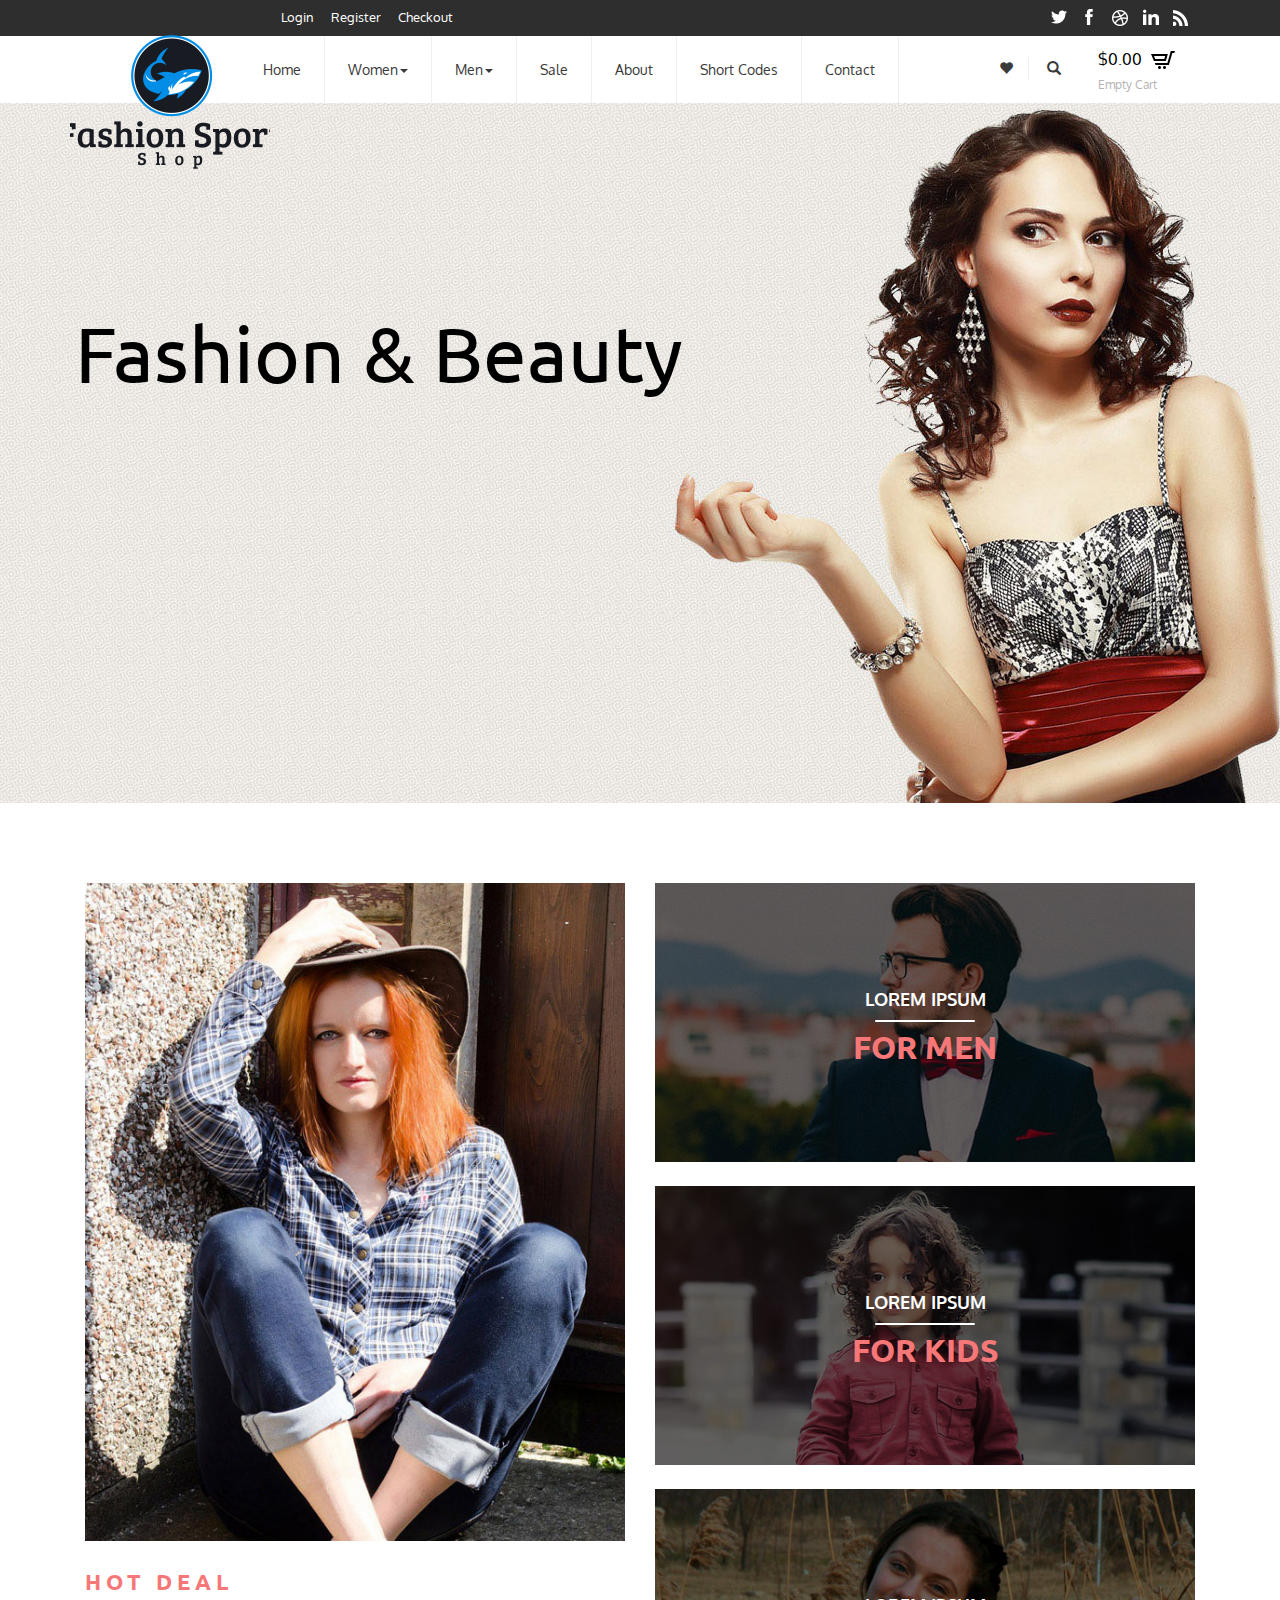
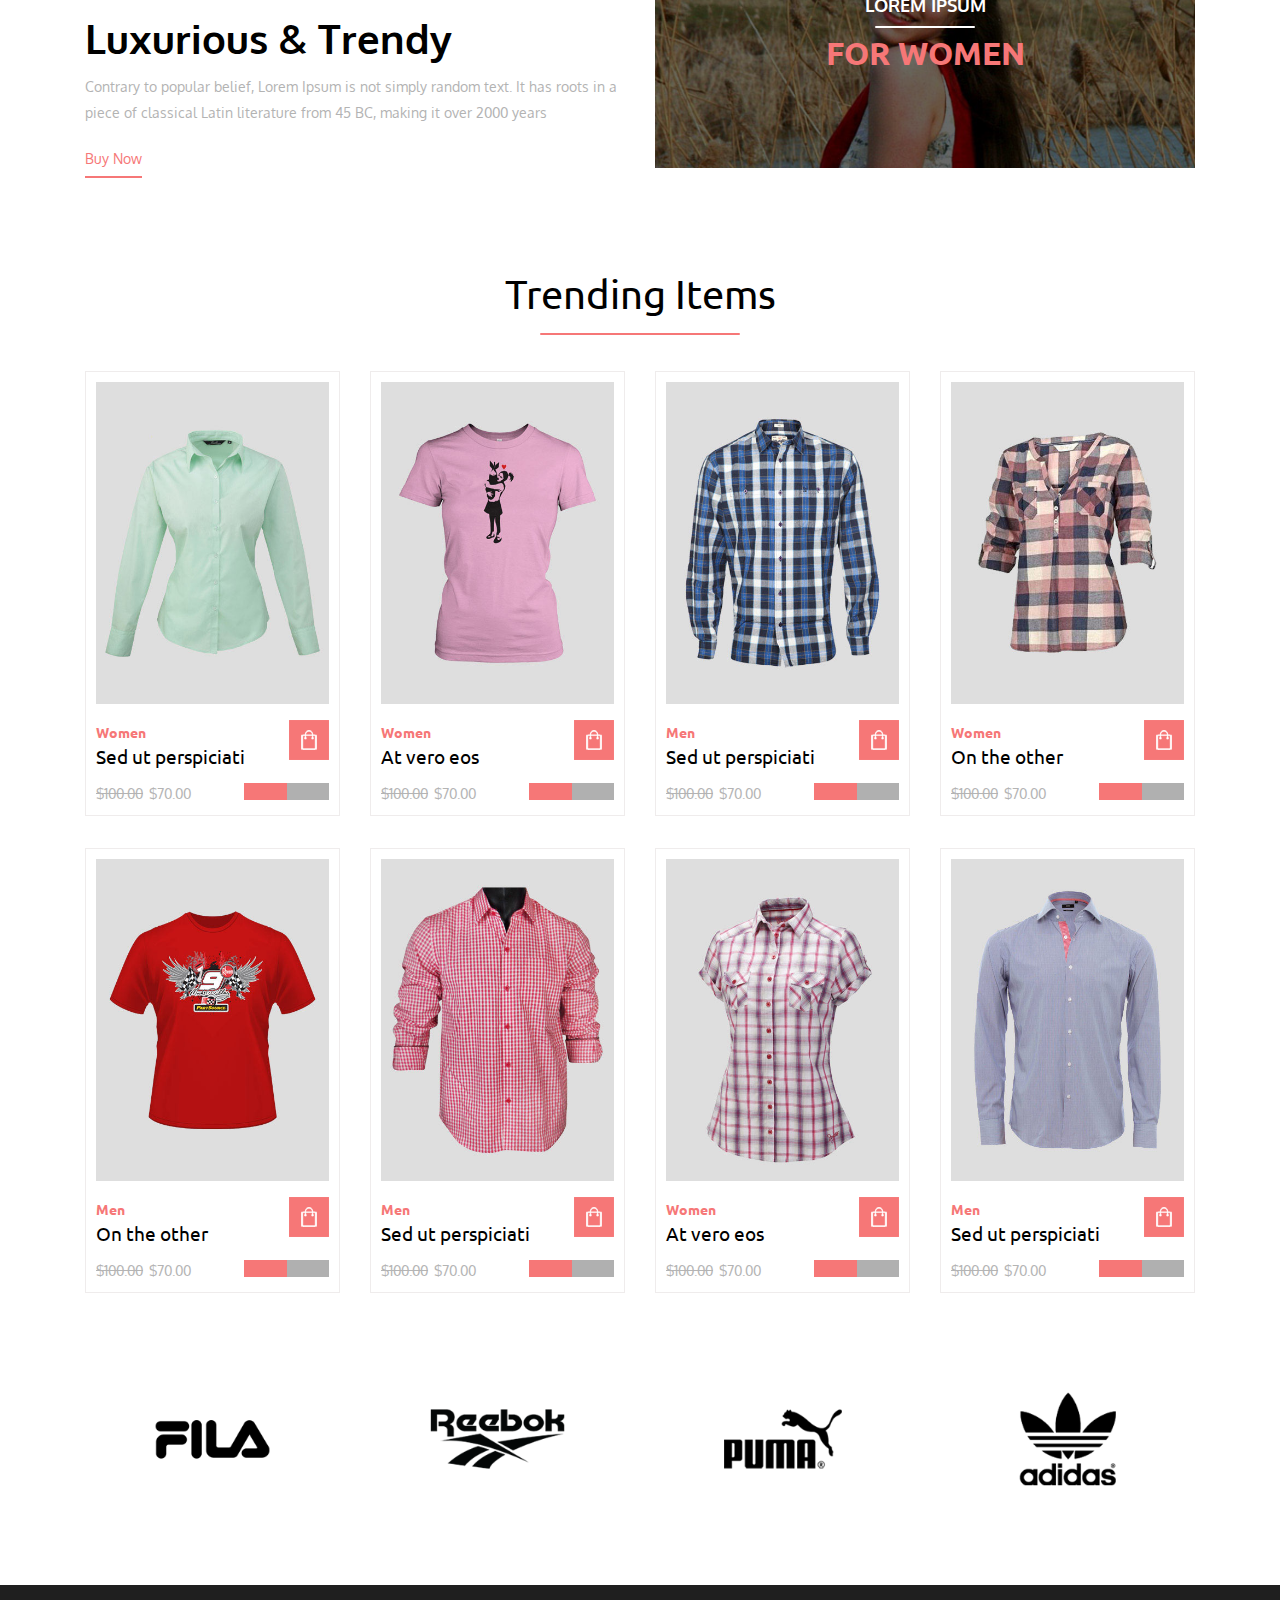
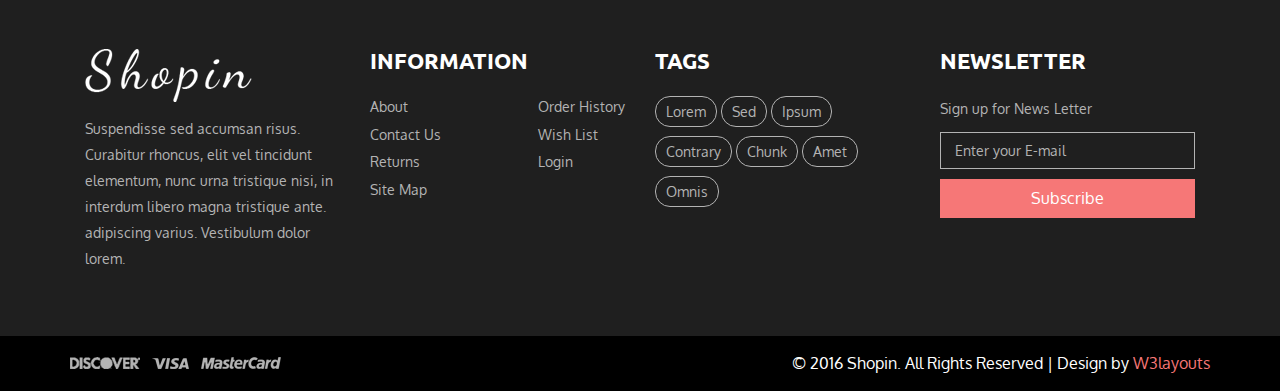
<file: index.html>
<!--A Design by W3layouts 
Author: W3layout
Author URL: http://w3layouts.com
License: Creative Commons Attribution 3.0 Unported
License URL: http://creativecommons.org/licenses/by/3.0/
-->
<!DOCTYPE html>
<html>
<head>
<title>Shopin A Ecommerce Category Flat Bootstrap Responsive Website Template | Home :: w3layouts</title>
<link href="css/bootstrap.css" rel="stylesheet" type="text/css" media="all" />
<!-- Custom Theme files -->
<!--theme-style-->
<link href="css/style.css" rel="stylesheet" type="text/css" media="all" />	
<link rel="stylesheet" href="aa.css">
<!--//theme-style-->
<meta name="viewport" content="width=device-width, initial-scale=1">
<meta http-equiv="Content-Type" content="text/html; charset=utf-8" />
<meta name="keywords" content="Shopin Responsive web template, Bootstrap Web Templates, Flat Web Templates, AndroId Compatible web template, 
Smartphone Compatible web template, free webdesigns for Nokia, Samsung, LG, SonyEricsson, Motorola web design" />
<script type="application/x-javascript"> addEventListener("load", function() { setTimeout(hideURLbar, 0); }, false); function hideURLbar(){ window.scrollTo(0,1); } </script>
<!--theme-style-->
<link href="css/style4.css" rel="stylesheet" type="text/css" media="all" />	
<!--//theme-style-->
<script src="js/jquery.min.js"></script>
<!--- start-rate---->
<script src="js/jstarbox.js"></script>
	<link rel="stylesheet" href="css/jstarbox.css" type="text/css" media="screen" charset="utf-8" />
		<script type="text/javascript">
			jQuery(function() {
			jQuery('.starbox').each(function() {
				var starbox = jQuery(this);
					starbox.starbox({
					average: starbox.attr('data-start-value'),
					changeable: starbox.hasClass('unchangeable') ? false : starbox.hasClass('clickonce') ? 'once' : true,
					ghosting: starbox.hasClass('ghosting'),
					autoUpdateAverage: starbox.hasClass('autoupdate'),
					buttons: starbox.hasClass('smooth') ? false : starbox.attr('data-button-count') || 5,
					stars: starbox.attr('data-star-count') || 5
					}).bind('starbox-value-changed', function(event, value) {
					if(starbox.hasClass('random')) {
					var val = Math.random();
					starbox.next().text(' '+val);
					return val;
					} 
				})
			});
		});
		</script>
<!---//End-rate---->

</head>
<body>
<!--header-->
<div class="header">
<div class="container">
		<div class="head">
			<div class=" logo">
				<a href="index.html"><img src="image/logo2.png" alt=""></a>	
			</div>
		</div>
	</div>
	<div class="header-top">
		<div class="container">
		<div class="col-sm-5 col-md-offset-2  header-login">
					<ul >
						<li><a href="login.html">Login</a></li>
						<li><a href="register.html">Register</a></li>
						<li><a href="checkout.html">Checkout</a></li>
					</ul>
				</div>
				
			<div class="col-sm-5 header-social">		
					<ul >
						<li><a href="#"><i></i></a></li>
						<li><a href="#"><i class="ic1"></i></a></li>
						<li><a href="#"><i class="ic2"></i></a></li>
						<li><a href="#"><i class="ic3"></i></a></li>
						<li><a href="#"><i class="ic4"></i></a></li>
					</ul>
					
			</div>
				<div class="clearfix"> </div>
		</div>
		</div>
		
		<div class="container">
		
			<div class="head-top">
			
		 <div class="col-sm-8 col-md-offset-2 h_menu4">
				<nav class="navbar nav_bottom" role="navigation">
 
 <!-- Brand and toggle get grouped for better mobile display -->
  <div class="navbar-header nav_2">
      <button type="button" class="navbar-toggle collapsed navbar-toggle1" data-toggle="collapse" data-target="#bs-megadropdown-tabs">
        <span class="sr-only">Toggle navigation</span>
        <span class="icon-bar"></span>
        <span class="icon-bar"></span>
        <span class="icon-bar"></span>
      </button>
     
   </div> 
   <!-- Collect the nav links, forms, and other content for toggling -->
    <div class="collapse navbar-collapse" id="bs-megadropdown-tabs">
        <ul class="nav navbar-nav nav_1">
            <li><a class="color" href="index.html">Home</a></li>
            
    		<li class="dropdown mega-dropdown active">
			    <a class="color1" href="#" class="dropdown-toggle" data-toggle="dropdown">Women<span class="caret"></span></a>				
				<div class="dropdown-menu ">
                    <div class="menu-top">
						<div class="col1">
							<div class="h_nav">
								<h4>Submenu1</h4>
									<ul>
										<li><a href="product.html">Accessories</a></li>
										<li><a href="product.html">Bags</a></li>
										<li><a href="product.html">Caps & Hats</a></li>
										<li><a href="product.html">Hoodies & Sweatshirts</a></li>
										
									</ul>	
							</div>							
						</div>
						<div class="col1">
							<div class="h_nav">
								<h4>Submenu2</h4>
								<ul>
										<li><a href="product.html">Jackets & Coats</a></li>
										<li><a href="product.html">Jeans</a></li>
										<li><a href="product.html">Jewellery</a></li>
										<li><a href="product.html">Jumpers & Cardigans</a></li>
										<li><a href="product.html">Leather Jackets</a></li>
										<li><a href="product.html">Long Sleeve T-Shirts</a></li>
									</ul>	
							</div>							
						</div>
						<div class="col1">
							<div class="h_nav">
								<h4>Submenu3</h4>
									<ul>
										<li><a href="product.html">Shirts</a></li>
										<li><a href="product.html">Shoes, Boots & Trainers</a></li>
										<li><a href="product.html">Sunglasses</a></li>
										<li><a href="product.html">Sweatpants</a></li>
										<li><a href="product.html">Swimwear</a></li>
										<li><a href="product.html">Trousers & Chinos</a></li>
										
									</ul>	
								
							</div>							
						</div>
						<div class="col1">
							<div class="h_nav">
								<h4>Submenu4</h4>
								<ul>
									<li><a href="product.html">T-Shirts</a></li>
									<li><a href="product.html">Underwear & Socks</a></li>
									<li><a href="product.html">Vests</a></li>
									<li><a href="product.html">Jackets & Coats</a></li>
									<li><a href="product.html">Jeans</a></li>
									<li><a href="product.html">Jewellery</a></li>
								</ul>	
							</div>							
						</div>
						<div class="col1 col5">
						<img src="images/me.png" class="img-responsive" alt="">
						</div>
						<div class="clearfix"></div>
					</div>                  
				</div>				
			</li>
			<li class="dropdown mega-dropdown active">
			    <a class="color2" href="#" class="dropdown-toggle" data-toggle="dropdown">Men<span class="caret"></span></a>				
				<div class="dropdown-menu mega-dropdown-menu">
                    <div class="menu-top">
						<div class="col1">
							<div class="h_nav">
								<h4>Submenu1</h4>
									<ul>
										<li><a href="product.html">Accessories</a></li>
										<li><a href="product.html">Bags</a></li>
										<li><a href="product.html">Caps & Hats</a></li>
										<li><a href="product.html">Hoodies & Sweatshirts</a></li>
										
									</ul>	
							</div>							
						</div>
						<div class="col1">
							<div class="h_nav">
								<h4>Submenu2</h4>
								<ul>
										<li><a href="product.html">Jackets & Coats</a></li>
										<li><a href="product.html">Jeans</a></li>
										<li><a href="product.html">Jewellery</a></li>
										<li><a href="product.html">Jumpers & Cardigans</a></li>
										<li><a href="product.html">Leather Jackets</a></li>
										<li><a href="product.html">Long Sleeve T-Shirts</a></li>
									</ul>	
							</div>							
						</div>
						<div class="col1">
							<div class="h_nav">
								<h4>Submenu3</h4>
								
<ul>
										<li><a href="product.html">Shirts</a></li>
										<li><a href="product.html">Shoes, Boots & Trainers</a></li>
										<li><a href="product.html">Sunglasses</a></li>
										<li><a href="product.html">Sweatpants</a></li>
										<li><a href="product.html">Swimwear</a></li>
										<li><a href="product.html">Trousers & Chinos</a></li>
										
									</ul>	
								
							</div>							
						</div>
						<div class="col1">
							<div class="h_nav">
								<h4>Submenu4</h4>
								<ul>
									<li><a href="product.html">T-Shirts</a></li>
									<li><a href="product.html">Underwear & Socks</a></li>
									<li><a href="product.html">Vests</a></li>
									<li><a href="product.html">Jackets & Coats</a></li>
									<li><a href="product.html">Jeans</a></li>
									<li><a href="product.html">Jewellery</a></li>
								</ul>	
							</div>							
						</div>
						<div class="col1 col5">
						<img src="images/me1.png" class="img-responsive" alt="">
						</div>
						<div class="clearfix"></div>
					</div>                  
				</div>				
			</li>
			<li><a class="color3" href="product.html">Sale</a></li>
			<li><a class="color4" href="404.html">About</a></li>
            <li><a class="color5" href="typo.html">Short Codes</a></li>
            <li ><a class="color6" href="contact.html">Contact</a></li>
        </ul>
     </div><!-- /.navbar-collapse -->

</nav>
			</div>
			<div class="col-sm-2 search-right">
				<ul class="heart">
				<li>
				<a href="wishlist.html" >
				<span class="glyphicon glyphicon-heart" aria-hidden="true"></span>
				</a></li>
				<li><a class="play-icon popup-with-zoom-anim" href="#small-dialog"><i class="glyphicon glyphicon-search"> </i></a></li>
					</ul>
					<div class="cart box_1">
						<a href="checkout.html">
						<h3> <div class="total">
							<span class="simpleCart_total"></span></div>
							<img src="images/cart.png" alt=""/></h3>
						</a>
						<p><a href="javascript:;" class="simpleCart_empty">Empty Cart</a></p>

					</div>
					<div class="clearfix"> </div>
					
						<!----->

						<!---pop-up-box---->					  
			<link href="css/popuo-box.css" rel="stylesheet" type="text/css" media="all"/>
			<script src="js/jquery.magnific-popup.js" type="text/javascript"></script>
			<!---//pop-up-box---->
			<div id="small-dialog" class="mfp-hide">
				<div class="search-top">
					<div class="login-search">
						<input type="submit" value="">
						<input type="text" value="Search.." onfocus="this.value = '';" onblur="if (this.value == '') {this.value = 'Search..';}">		
					</div>
					<p>Shopin</p>
				</div>				
			</div>
		 <script>
			$(document).ready(function() {
			$('.popup-with-zoom-anim').magnificPopup({
			type: 'inline',
			fixedContentPos: false,
			fixedBgPos: true,
			overflowY: 'auto',
			closeBtnInside: true,
			preloader: false,
			midClick: true,
			removalDelay: 300,
			mainClass: 'my-mfp-zoom-in'
			});
																						
			});
		</script>		
						<!----->
			</div>
			<div class="clearfix"></div>
		</div>	
	</div>	
</div>
<!--banner-->
<div class="banner">
<div class="container">
<section class="rw-wrapper">
				<h1 class="rw-sentence">
					<span>Fashion &amp; Beauty</span>
					<div class="rw-words rw-words-1">
						<span>Beautiful Designs</span>
						<span>Sed ut perspiciatis</span>
						<span> Totam rem aperiam</span>
						<span>Nemo enim ipsam</span>
						<span>Temporibus autem</span>
						<span>intelligent systems</span>
					</div>
					<div class="rw-words rw-words-2">
						<span>We denounce with right</span>
						<span>But in certain circum</span>
						<span>Sed ut perspiciatis unde</span>
						<span>There are many variation</span>
						<span>The generated Lorem Ipsum</span>
						<span>Excepteur sint occaecat</span>
					</div>
				</h1>
			</section>
			</div>
</div>
	<!--content-->
		<div class="content">
			<div class="container">
				<div class="content-top">
					<div class="col-md-6 col-md">
						<div class="col-1">
						 <a href="single.html" class="b-link-stroke b-animate-go  thickbox">
		   <img src="images/pi.jpg" class="img-responsive" alt=""/><div class="b-wrapper1 long-img"><p class="b-animate b-from-right    b-delay03 ">Lorem ipsum</p><label class="b-animate b-from-right    b-delay03 "></label><h3 class="b-animate b-from-left    b-delay03 ">Trendy</h3></div></a>

							<!---<a href="single.html"><img src="images/pi.jpg" class="img-responsive" alt=""></a>-->
						</div>
						<div class="col-2">
							<span>Hot Deal</span>
							<h2><a href="single.html">Luxurious &amp; Trendy</a></h2>
							<p>Contrary to popular belief, Lorem Ipsum is not simply random text. It has roots in a piece of classical Latin literature from 45 BC, making it over 2000 years</p>
							<a href="single.html" class="buy-now">Buy Now</a>
						</div>
					</div>
					<div class="col-md-6 col-md1">
						<div class="col-3">
							<a href="single.html"><img src="images/pi1.jpg" class="img-responsive" alt="">
							<div class="col-pic">
								<p>Lorem Ipsum</p>
								<label></label>
								<h5>For Men</h5>
							</div></a>
						</div>
						<div class="col-3">
							<a href="single.html"><img src="images/pi2.jpg" class="img-responsive" alt="">
							<div class="col-pic">
								<p>Lorem Ipsum</p>
								<label></label>
								<h5>For Kids</h5>
							</div></a>
						</div>
						<div class="col-3">
							<a href="single.html"><img src="images/pi3.jpg" class="img-responsive" alt="">
							<div class="col-pic">
								<p>Lorem Ipsum</p>
								<label></label>
								<h5>For Women</h5>
							</div></a>
						</div>
					</div>
					<div class="clearfix"></div>
				</div>
				<!--products-->
			<div class="content-mid">
				<h3>Trending Items</h3>
				<label class="line"></label>
				<div class="mid-popular">
					<div class="col-md-3 item-grid simpleCart_shelfItem">
					<div class=" mid-pop">
					<div class="pro-img">
						<img src="images/pc.jpg" class="img-responsive" alt="">
						<div class="zoom-icon ">
						<a class="picture" href="images/pc.jpg" rel="title" class="b-link-stripe b-animate-go  thickbox"><i class="glyphicon glyphicon-search icon "></i></a>
						<a href="single.html"><i class="glyphicon glyphicon-menu-right icon"></i></a>
						</div>
						</div>
						<div class="mid-1">
						<div class="women">
						<div class="women-top">
							<span>Women</span>
							<h6><a href="single.html">Sed ut perspiciati</a></h6>
							</div>
							<div class="img item_add">
								<a href="#"><img src="images/ca.png" alt=""></a>
							</div>
							<div class="clearfix"></div>
							</div>
							<div class="mid-2">
								<p ><label>$100.00</label><em class="item_price">$70.00</em></p>
								  <div class="block">
									<div class="starbox small ghosting"> </div>
								</div>
								
								<div class="clearfix"></div>
							</div>
							
						</div>
					</div>
					</div>
					<div class="col-md-3 item-grid simpleCart_shelfItem">
					<div class=" mid-pop">
					<div class="pro-img">
						<img src="images/pc1.jpg" class="img-responsive" alt="">
						<div class="zoom-icon ">
						<a class="picture" href="images/pc1.jpg" rel="title" class="b-link-stripe b-animate-go  thickbox"><i class="glyphicon glyphicon-search icon "></i></a>
						<a href="single.html"><i class="glyphicon glyphicon-menu-right icon"></i></a>
						</div>
						</div>
						<div class="mid-1">
						<div class="women">
						<div class="women-top">
							<span>Women</span>
							<h6><a href="single.html">At vero eos</a></h6>
							</div>
							<div class="img item_add">
								<a href="#"><img src="images/ca.png" alt=""></a>
							</div>
							<div class="clearfix"></div>
							</div>
							<div class="mid-2">
								<p ><label>$100.00</label><em class="item_price">$70.00</em></p>
								  <div class="block">
									<div class="starbox small ghosting"> </div>
								</div>
								
								<div class="clearfix"></div>
							</div>
							
						</div>
					</div>
					</div>
					<div class="col-md-3 item-grid simpleCart_shelfItem">
					<div class=" mid-pop">
					<div class="pro-img">
						<img src="images/pc2.jpg" class="img-responsive" alt="">
						<div class="zoom-icon ">
						<a class="picture" href="images/pc2.jpg" rel="title" class="b-link-stripe b-animate-go  thickbox"><i class="glyphicon glyphicon-search icon "></i></a>
						<a href="single.html"><i class="glyphicon glyphicon-menu-right icon"></i></a>
						</div>
						</div>
						<div class="mid-1">
						<div class="women">
						<div class="women-top">
							<span>Men</span>
							<h6><a href="single.html">Sed ut perspiciati</a></h6>
							</div>
							<div class="img item_add">
								<a href="#"><img src="images/ca.png" alt=""></a>
							</div>
							<div class="clearfix"></div>
							</div>
							<div class="mid-2">
								<p ><label>$100.00</label><em class="item_price">$70.00</em></p>
								  <div class="block">
									<div class="starbox small ghosting"> </div>
								</div>
								
								<div class="clearfix"></div>
							</div>
							
						</div>
					</div>
					</div>
					<div class="col-md-3 item-grid simpleCart_shelfItem">
					<div class=" mid-pop">
					<div class="pro-img">
						<img src="images/pc3.jpg" class="img-responsive" alt="">
						<div class="zoom-icon ">
						<a class="picture" href="images/pc3.jpg" rel="title" class="b-link-stripe b-animate-go  thickbox"><i class="glyphicon glyphicon-search icon "></i></a>
						<a href="single.html"><i class="glyphicon glyphicon-menu-right icon"></i></a>
						</div>
						</div>
						<div class="mid-1">
						<div class="women">
						<div class="women-top">
							<span>Women</span>
							<h6><a href="single.html">On the other</a></h6>
							</div>
							<div class="img item_add">
								<a href="#"><img src="images/ca.png" alt=""></a>
							</div>
							<div class="clearfix"></div>
							</div>
							<div class="mid-2">
								<p ><label>$100.00</label><em class="item_price">$70.00</em></p>
								  <div class="block">
									<div class="starbox small ghosting"> </div>
								</div>
								
								<div class="clearfix"></div>
							</div>
							
						</div>
					</div>
					</div>
					<div class="clearfix"></div>
				</div>
								<div class="mid-popular">
					<div class="col-md-3 item-grid simpleCart_shelfItem">
					<div class=" mid-pop">
					<div class="pro-img">
						<img src="images/pc4.jpg" class="img-responsive" alt="">
						<div class="zoom-icon ">
						<a class="picture" href="images/pc4.jpg" rel="title" class="b-link-stripe b-animate-go  thickbox"><i class="glyphicon glyphicon-search icon "></i></a>
						<a href="single.html"><i class="glyphicon glyphicon-menu-right icon"></i></a>
						</div>
						</div>
						<div class="mid-1">
						<div class="women">
						<div class="women-top">
							<span>Men</span>
							<h6><a href="single.html">On the other</a></h6>
							</div>
							<div class="img item_add">
								<a href="#"><img src="images/ca.png" alt=""></a>
							</div>
							<div class="clearfix"></div>
							</div>
							<div class="mid-2">
								<p ><label>$100.00</label><em class="item_price">$70.00</em></p>
								  <div class="block">
									<div class="starbox small ghosting"> </div>
								</div>
								
								<div class="clearfix"></div>
							</div>
							
						</div>
					</div>
					</div>
					<div class="col-md-3 item-grid simpleCart_shelfItem">
					<div class=" mid-pop">
					<div class="pro-img">
						<img src="images/pc5.jpg" class="img-responsive" alt="">
						<div class="zoom-icon ">
						<a class="picture" href="images/pc5.jpg" rel="title" class="b-link-stripe b-animate-go  thickbox"><i class="glyphicon glyphicon-search icon "></i></a>
						<a href="single.html"><i class="glyphicon glyphicon-menu-right icon"></i></a>
						</div>
						</div>
						<div class="mid-1">
						<div class="women">
						<div class="women-top">
							<span>Men</span>
							<h6><a href="single.html">Sed ut perspiciati</a></h6>
							</div>
							<div class="img item_add">
								<a href="#"><img src="images/ca.png" alt=""></a>
							</div>
							<div class="clearfix"></div>
							</div>
							<div class="mid-2">
								<p ><label>$100.00</label><em class="item_price">$70.00</em></p>
								  <div class="block">
									<div class="starbox small ghosting"> </div>
								</div>
								
								<div class="clearfix"></div>
							</div>
							
						</div>
					</div>
					</div>
					<div class="col-md-3 item-grid simpleCart_shelfItem">
					<div class=" mid-pop">
					<div class="pro-img">
						<img src="images/pc6.jpg" class="img-responsive" alt="">
						<div class="zoom-icon ">
						<a class="picture" href="images/pc6.jpg" rel="title" class="b-link-stripe b-animate-go  thickbox"><i class="glyphicon glyphicon-search icon "></i></a>
						<a href="single.html"><i class="glyphicon glyphicon-menu-right icon"></i></a>
						</div>
						</div>
						<div class="mid-1">
						<div class="women">
						<div class="women-top">
							<span>Women</span>
							<h6><a href="single.html">At vero eos</a></h6>
							</div>
							<div class="img item_add">
								<a href="#"><img src="images/ca.png" alt=""></a>
							</div>
							<div class="clearfix"></div>
							</div>
							<div class="mid-2">
								<p ><label>$100.00</label><em class="item_price">$70.00</em></p>
								  <div class="block">
									<div class="starbox small ghosting"> </div>
								</div>
								
								<div class="clearfix"></div>
							</div>
							
						</div>
					</div>
					</div>
					<div class="col-md-3 item-grid simpleCart_shelfItem">
					<div class=" mid-pop">
					<div class="pro-img">
						<img src="images/pc7.jpg" class="img-responsive" alt="">
						<div class="zoom-icon ">
						<a class="picture" href="images/pc7.jpg" rel="title" class="b-link-stripe b-animate-go  thickbox"><i class="glyphicon glyphicon-search icon "></i></a>
						<a href="single.html"><i class="glyphicon glyphicon-menu-right icon"></i></a>
						</div>
						</div>
						<div class="mid-1">
						<div class="women">
						<div class="women-top">
							<span>Men</span>
							<h6><a href="single.html">Sed ut perspiciati</a></h6>
							</div>
							<div class="img item_add">
								<a href="#"><img src="images/ca.png" alt=""></a>
							</div>
							<div class="clearfix"></div>
							</div>
							<div class="mid-2">
								<p ><label>$100.00</label><em class="item_price">$70.00</em></p>
								  <div class="block">
									<div class="starbox small ghosting"> </div>
								</div>
								
								<div class="clearfix"></div>
							</div>
							
						</div>
					</div>
					</div>
					<div class="clearfix"></div>
				</div>
			</div>
			<!--//products-->
			<!--brand-->
			<div class="brand">
				<div class="col-md-3 brand-grid">
					<img src="images/ic.png" class="img-responsive" alt="">
				</div>
				<div class="col-md-3 brand-grid">
					<img src="images/ic1.png" class="img-responsive" alt="">
				</div>
				<div class="col-md-3 brand-grid">
					<img src="images/ic2.png" class="img-responsive" alt="">
				</div>
				<div class="col-md-3 brand-grid">
					<img src="images/ic3.png" class="img-responsive" alt="">
				</div>
				<div class="clearfix"></div>
			</div>
			<!--//brand-->
			</div>
			
		</div>
	<!--//content-->
	<!--//footer-->
	<div class="footer">
	<div class="footer-middle">
				<div class="container">
					<div class="col-md-3 footer-middle-in">
						<a href="index.html"><img src="images/log.png" alt=""></a>
						<p>Suspendisse sed accumsan risus. Curabitur rhoncus, elit vel tincidunt elementum, nunc urna tristique nisi, in interdum libero magna tristique ante. adipiscing varius. Vestibulum dolor lorem.</p>
					</div>
					
					<div class="col-md-3 footer-middle-in">
						<h6>Information</h6>
						<ul class=" in">
							<li><a href="404.html">About</a></li>
							<li><a href="contact.html">Contact Us</a></li>
							<li><a href="#">Returns</a></li>
							<li><a href="contact.html">Site Map</a></li>
						</ul>
						<ul class="in in1">
							<li><a href="#">Order History</a></li>
							<li><a href="wishlist.html">Wish List</a></li>
							<li><a href="login.html">Login</a></li>
						</ul>
						<div class="clearfix"></div>
					</div>
					<div class="col-md-3 footer-middle-in">
						<h6>Tags</h6>
						<ul class="tag-in">
							<li><a href="#">Lorem</a></li>
							<li><a href="#">Sed</a></li>
							<li><a href="#">Ipsum</a></li>
							<li><a href="#">Contrary</a></li>
							<li><a href="#">Chunk</a></li>
							<li><a href="#">Amet</a></li>
							<li><a href="#">Omnis</a></li>
						</ul>
					</div>
					<div class="col-md-3 footer-middle-in">
						<h6>Newsletter</h6>
						<span>Sign up for News Letter</span>
							<form>
								<input type="text" value="Enter your E-mail" onfocus="this.value='';" onblur="if (this.value == '') {this.value ='Enter your E-mail';}">
								<input type="submit" value="Subscribe">	
							</form>
					</div>
					<div class="clearfix"> </div>
				</div>
			</div>
			<div class="footer-bottom">
				<div class="container">
					<ul class="footer-bottom-top">
						<li><a href="#"><img src="images/f1.png" class="img-responsive" alt=""></a></li>
						<li><a href="#"><img src="images/f2.png" class="img-responsive" alt=""></a></li>
						<li><a href="#"><img src="images/f3.png" class="img-responsive" alt=""></a></li>
					</ul>
					<p class="footer-class">&copy; 2016 Shopin. All Rights Reserved | Design by  <a href="http://w3layouts.com/" target="_blank">W3layouts</a> </p>
					<div class="clearfix"> </div>
				</div>
			</div>
		</div>
		<!--//footer-->
<!-- jQuery (necessary for Bootstrap's JavaScript plugins) -->
<script src="js/simpleCart.min.js"> </script>
<!-- slide -->
<script src="js/bootstrap.min.js"></script>
<!--light-box-files -->
		<script src="js/jquery.chocolat.js"></script>
		<link rel="stylesheet" href="css/chocolat.css" type="text/css" media="screen" charset="utf-8">
		<!--light-box-files -->
		<script type="text/javascript" charset="utf-8">
		$(function() {
			$('a.picture').Chocolat();
		});
		</script>


</body>
</html>
</file>
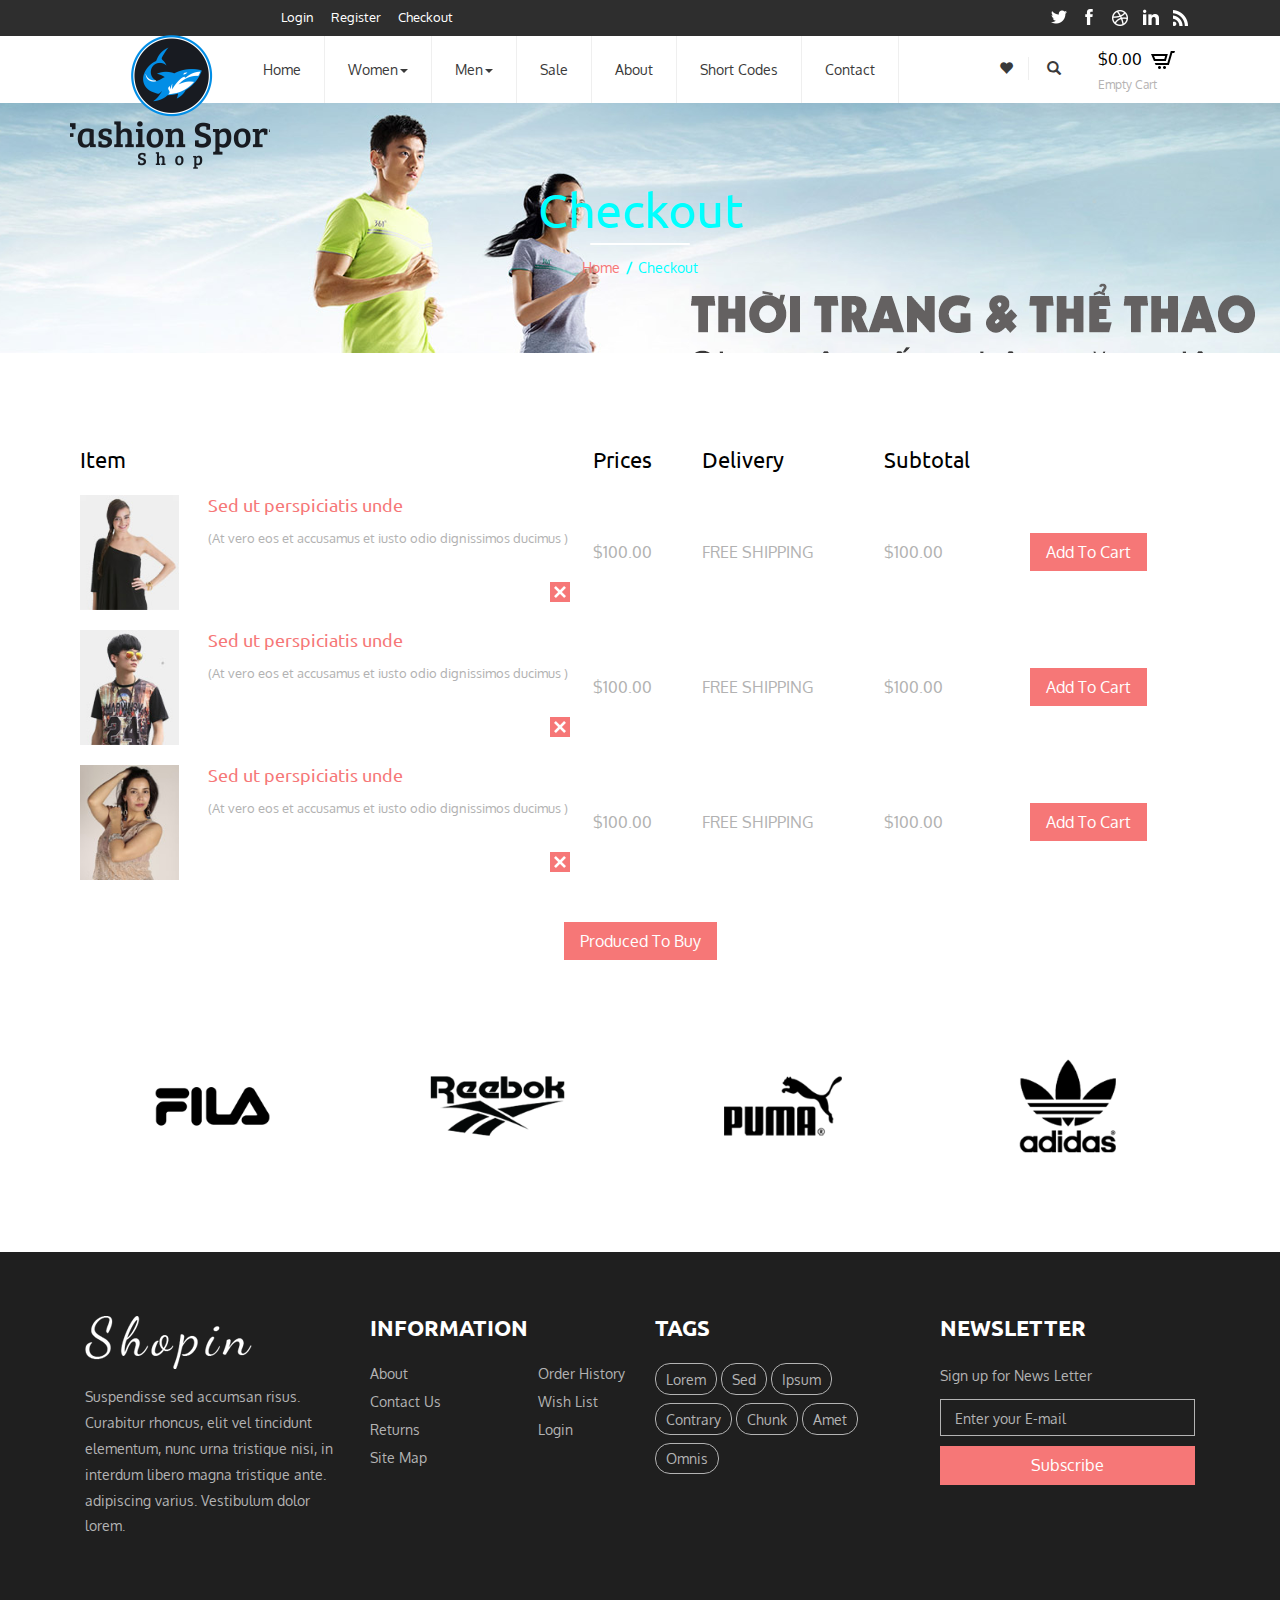
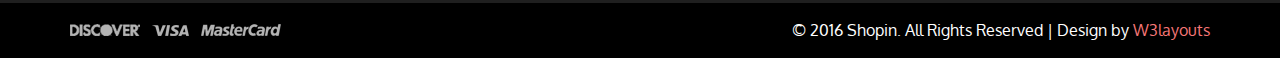
<file: checkout.html>
<!--A Design by W3layouts 
Author: W3layout
Author URL: http://w3layouts.com
License: Creative Commons Attribution 3.0 Unported
License URL: http://creativecommons.org/licenses/by/3.0/
-->
<!DOCTYPE html>
<html>
<head>
<title>Shopin A Ecommerce Category Flat Bootstrap Responsive Website Template | Checkout :: w3layouts</title>
<link href="css/bootstrap.css" rel="stylesheet" type="text/css" media="all" />
<!-- Custom Theme files -->
<!--theme-style-->
<link href="css/style.css" rel="stylesheet" type="text/css" media="all" />	
<!--//theme-style-->
<meta name="viewport" content="width=device-width, initial-scale=1">
<meta http-equiv="Content-Type" content="text/html; charset=utf-8" />
<meta name="keywords" content="Shopin Responsive web template, Bootstrap Web Templates, Flat Web Templates, AndroId Compatible web template, 
Smartphone Compatible web template, free webdesigns for Nokia, Samsung, LG, SonyEricsson, Motorola web design" />
<script type="application/x-javascript"> addEventListener("load", function() { setTimeout(hideURLbar, 0); }, false); function hideURLbar(){ window.scrollTo(0,1); } </script>
<!--theme-style-->
<link href="css/style4.css" rel="stylesheet" type="text/css" media="all" />	
<link rel="stylesheet" href="aa.css">
<!--//theme-style-->
<script src="js/jquery.min.js"></script>
<!--- start-rate---->
<script src="js/jstarbox.js"></script>
	<link rel="stylesheet" href="css/jstarbox.css" type="text/css" media="screen" charset="utf-8" />
		<script type="text/javascript">
			jQuery(function() {
			jQuery('.starbox').each(function() {
				var starbox = jQuery(this);
					starbox.starbox({
					average: starbox.attr('data-start-value'),
					changeable: starbox.hasClass('unchangeable') ? false : starbox.hasClass('clickonce') ? 'once' : true,
					ghosting: starbox.hasClass('ghosting'),
					autoUpdateAverage: starbox.hasClass('autoupdate'),
					buttons: starbox.hasClass('smooth') ? false : starbox.attr('data-button-count') || 5,
					stars: starbox.attr('data-star-count') || 5
					}).bind('starbox-value-changed', function(event, value) {
					if(starbox.hasClass('random')) {
					var val = Math.random();
					starbox.next().text(' '+val);
					return val;
					} 
				})
			});
		});
		</script>
<!---//End-rate---->
</head>
<body>
<!--header-->
<div class="header">
<div class="container">
		<div class="head">
			<div class=" logo">
				<a href="index.html"><img src="image/logo2.png" alt=""></a>	
			</div>
		</div>
	</div>
	<div class="header-top">
		<div class="container">
		<div class="col-sm-5 col-md-offset-2  header-login">
					<ul >
						<li><a href="login.html">Login</a></li>
						<li><a href="register.html">Register</a></li>
						<li><a href="checkout.html">Checkout</a></li>
					</ul>
				</div>
				
			<div class="col-sm-5 header-social">		
					<ul >
						<li><a href="#"><i></i></a></li>
						<li><a href="#"><i class="ic1"></i></a></li>
						<li><a href="#"><i class="ic2"></i></a></li>
						<li><a href="#"><i class="ic3"></i></a></li>
						<li><a href="#"><i class="ic4"></i></a></li>
					</ul>
					
			</div>
				<div class="clearfix"> </div>
		</div>
		</div>
		
		<div class="container">
		
			<div class="head-top">
			
		 <div class="col-sm-8 col-md-offset-2 h_menu4">
				<nav class="navbar nav_bottom" role="navigation">
 
 <!-- Brand and toggle get grouped for better mobile display -->
  <div class="navbar-header nav_2">
      <button type="button" class="navbar-toggle collapsed navbar-toggle1" data-toggle="collapse" data-target="#bs-megadropdown-tabs">
        <span class="sr-only">Toggle navigation</span>
        <span class="icon-bar"></span>
        <span class="icon-bar"></span>
        <span class="icon-bar"></span>
      </button>
     
   </div> 
   <!-- Collect the nav links, forms, and other content for toggling -->
    <div class="collapse navbar-collapse" id="bs-megadropdown-tabs">
        <ul class="nav navbar-nav nav_1">
            <li><a class="color" href="index.html">Home</a></li>
            <li class="dropdown mega-dropdown active">
			    <a class="color1" href="#" class="dropdown-toggle" data-toggle="dropdown">Women<span class="caret"></span></a>				
				<div class="dropdown-menu ">
                    <div class="menu-top">
						<div class="col1">
							<div class="h_nav">
								<h4>Submenu1</h4>
									<ul>
										<li><a href="product.html">Accessories</a></li>
										<li><a href="product.html">Bags</a></li>
										<li><a href="product.html">Caps & Hats</a></li>
										<li><a href="product.html">Hoodies & Sweatshirts</a></li>
										
									</ul>	
							</div>							
						</div>
						<div class="col1">
							<div class="h_nav">
								<h4>Submenu2</h4>
								<ul>
										<li><a href="product.html">Jackets & Coats</a></li>
										<li><a href="product.html">Jeans</a></li>
										<li><a href="product.html">Jewellery</a></li>
										<li><a href="product.html">Jumpers & Cardigans</a></li>
										<li><a href="product.html">Leather Jackets</a></li>
										<li><a href="product.html">Long Sleeve T-Shirts</a></li>
									</ul>	
							</div>							
						</div>
						<div class="col1">
							<div class="h_nav">
								<h4>Submenu3</h4>
									<ul>
										<li><a href="product.html">Shirts</a></li>
										<li><a href="product.html">Shoes, Boots & Trainers</a></li>
										<li><a href="product.html">Sunglasses</a></li>
										<li><a href="product.html">Sweatpants</a></li>
										<li><a href="product.html">Swimwear</a></li>
										<li><a href="product.html">Trousers & Chinos</a></li>
										
									</ul>	
								
							</div>							
						</div>
						<div class="col1">
							<div class="h_nav">
								<h4>Submenu4</h4>
								<ul>
									<li><a href="product.html">T-Shirts</a></li>
									<li><a href="product.html">Underwear & Socks</a></li>
									<li><a href="product.html">Vests</a></li>
									<li><a href="product.html">Jackets & Coats</a></li>
									<li><a href="product.html">Jeans</a></li>
									<li><a href="product.html">Jewellery</a></li>
								</ul>	
							</div>							
						</div>
						<div class="col1 col5">
						<img src="images/me.png" class="img-responsive" alt="">
						</div>
						<div class="clearfix"></div>
					</div>                  
				</div>				
			</li>
			<li class="dropdown mega-dropdown active">
			    <a class="color2" href="#" class="dropdown-toggle" data-toggle="dropdown">Men<span class="caret"></span></a>				
				<div class="dropdown-menu mega-dropdown-menu">
                    <div class="menu-top">
						<div class="col1">
							<div class="h_nav">
								<h4>Submenu1</h4>
									<ul>
										<li><a href="product.html">Accessories</a></li>
										<li><a href="product.html">Bags</a></li>
										<li><a href="product.html">Caps & Hats</a></li>
										<li><a href="product.html">Hoodies & Sweatshirts</a></li>
										
									</ul>	
							</div>							
						</div>
						<div class="col1">
							<div class="h_nav">
								<h4>Submenu2</h4>
								<ul>
										<li><a href="product.html">Jackets & Coats</a></li>
										<li><a href="product.html">Jeans</a></li>
										<li><a href="product.html">Jewellery</a></li>
										<li><a href="product.html">Jumpers & Cardigans</a></li>
										<li><a href="product.html">Leather Jackets</a></li>
										<li><a href="product.html">Long Sleeve T-Shirts</a></li>
									</ul>	
							</div>							
						</div>
						<div class="col1">
							<div class="h_nav">
								<h4>Submenu3</h4>
								
<ul>
										<li><a href="product.html">Shirts</a></li>
										<li><a href="product.html">Shoes, Boots & Trainers</a></li>
										<li><a href="product.html">Sunglasses</a></li>
										<li><a href="product.html">Sweatpants</a></li>
										<li><a href="product.html">Swimwear</a></li>
										<li><a href="product.html">Trousers & Chinos</a></li>
										
									</ul>	
								
							</div>							
						</div>
						<div class="col1">
							<div class="h_nav">
								<h4>Submenu4</h4>
								<ul>
									<li><a href="product.html">T-Shirts</a></li>
									<li><a href="product.html">Underwear & Socks</a></li>
									<li><a href="product.html">Vests</a></li>
									<li><a href="product.html">Jackets & Coats</a></li>
									<li><a href="product.html">Jeans</a></li>
									<li><a href="product.html">Jewellery</a></li>
								</ul>	
							</div>							
						</div>
						<div class="col1 col5">
						<img src="images/me1.png" class="img-responsive" alt="">
						</div>
						<div class="clearfix"></div>
					</div>                  
				</div>				
			</li>
			<li><a class="color3" href="product.html">Sale</a></li>
			<li><a class="color4" href="404.html">About</a></li>
            <li><a class="color5" href="typo.html">Short Codes</a></li>
            <li ><a class="color6" href="contact.html">Contact</a></li>
        </ul>
     </div><!-- /.navbar-collapse -->

</nav>
			</div>
			<div class="col-sm-2 search-right">
				<ul class="heart">
				<li>
				<a href="wishlist.html" >
				<span class="glyphicon glyphicon-heart" aria-hidden="true"></span>
				</a></li>
				<li><a class="play-icon popup-with-zoom-anim" href="#small-dialog"><i class="glyphicon glyphicon-search"> </i></a></li>
					</ul>
					<div class="cart box_1">
						<a href="checkout.html">
						<h3> <div class="total">
							<span class="simpleCart_total"></span></div>
							<img src="images/cart.png" alt=""/></h3>
						</a>
						<p><a href="javascript:;" class="simpleCart_empty">Empty Cart</a></p>

					</div>
					<div class="clearfix"> </div>
					
						<!----->

						<!---pop-up-box---->					  
			<link href="css/popuo-box.css" rel="stylesheet" type="text/css" media="all"/>
			<script src="js/jquery.magnific-popup.js" type="text/javascript"></script>
			<!---//pop-up-box---->
			<div id="small-dialog" class="mfp-hide">
				<div class="search-top">
					<div class="login-search">
						<input type="submit" value="">
						<input type="text" value="Search.." onfocus="this.value = '';" onblur="if (this.value == '') {this.value = 'Search..';}">		
					</div>
					<p>Shopin</p>
				</div>				
			</div>
		 <script>
			$(document).ready(function() {
			$('.popup-with-zoom-anim').magnificPopup({
			type: 'inline',
			fixedContentPos: false,
			fixedBgPos: true,
			overflowY: 'auto',
			closeBtnInside: true,
			preloader: false,
			midClick: true,
			removalDelay: 300,
			mainClass: 'my-mfp-zoom-in'
			});
																						
			});
		</script>		
						<!----->
			</div>
			<div class="clearfix"></div>
		</div>	
	</div>	
</div>
<!--banner-->
<div class="banner-top">
	<div class="container">
		<h1>Checkout</h1>
		<em></em>
		<h2><a href="index.html">Home</a><label>/</label>Checkout</h2>
	</div>
</div>
<!--login-->
	<script>$(document).ready(function(c) {
					$('.close1').on('click', function(c){
						$('.cart-header').fadeOut('slow', function(c){
							$('.cart-header').remove();
						});
						});	  
					});
			   </script>
<script>$(document).ready(function(c) {
					$('.close2').on('click', function(c){
						$('.cart-header1').fadeOut('slow', function(c){
							$('.cart-header1').remove();
						});
						});	  
					});
			   </script>
			   <script>$(document).ready(function(c) {
					$('.close3').on('click', function(c){
						$('.cart-header2').fadeOut('slow', function(c){
							$('.cart-header2').remove();
						});
						});	  
					});
			   </script>
<div class="check-out">
<div class="container">
	
	<div class="bs-example4" data-example-id="simple-responsive-table">
    <div class="table-responsive">
    	    <table class="table-heading simpleCart_shelfItem">
		  <tr>
			<th class="table-grid">Item</th>
					
			<th>Prices</th>
			<th >Delivery </th>
			<th>Subtotal</th>
		  </tr>
		  <tr class="cart-header">

			<td class="ring-in"><a href="single.html" class="at-in"><img src="images/ch.jpg" class="img-responsive" alt=""></a>
			<div class="sed">
				<h5><a href="single.html">Sed ut perspiciatis unde</a></h5>
				<p>(At vero eos et accusamus et iusto odio dignissimos ducimus ) </p>
			
			</div>
			<div class="clearfix"> </div>
			<div class="close1"> </div></td>
			<td>$100.00</td>
			<td>FREE SHIPPING</td>
			<td class="item_price">$100.00</td>
			<td class="add-check"><a class="item_add hvr-skew-backward" href="#">Add To Cart</a></td>
		  </tr>
		  <tr class="cart-header1">
		  <td class="ring-in"><a href="single.html" class="at-in"><img src="images/ch2.jpg" class="img-responsive" alt=""></a>
			<div class="sed">
				<h5><a href="single.html">Sed ut perspiciatis unde</a></h5>
				<p>(At vero eos et accusamus et iusto odio dignissimos ducimus ) </p>
			</div>
			<div class="clearfix"> </div>
			<div class="close2"> </div></td>
			<td>$100.00</td>
			<td>FREE SHIPPING</td>
			<td class="item_price">$100.00</td>
			<td class="add-check"><a class="item_add hvr-skew-backward" href="#">Add To Cart</a></td>
		  </tr>
		  <tr class="cart-header2">
		  <td class="ring-in"><a href="single.html" class="at-in"><img src="images/ch1.jpg" class="img-responsive" alt=""></a>
			<div class="sed">
				<h5><a href="single.html">Sed ut perspiciatis unde</a></h5>
				<p>(At vero eos et accusamus et iusto odio dignissimos ducimus ) </p>
			</div>
			<div class="clearfix"> </div>
			<div class="close3"> </div></td>
			<td>$100.00</td>
			<td>FREE SHIPPING</td>
			<td class="item_price">$100.00</td>
			<td class="add-check"><a class="item_add hvr-skew-backward" href="#">Add To Cart</a></td>
		  </tr>
		  
	</table>
	</div>
	</div>
	<div class="produced">
	<a href="single.html" class="hvr-skew-backward">Produced To Buy</a>
	 </div>
</div>
</div>

<!--//login-->
<!--brand-->
		<div class="container">
			<div class="brand">
				<div class="col-md-3 brand-grid">
					<img src="images/ic.png" class="img-responsive" alt="">
				</div>
				<div class="col-md-3 brand-grid">
					<img src="images/ic1.png" class="img-responsive" alt="">
				</div>
				<div class="col-md-3 brand-grid">
					<img src="images/ic2.png" class="img-responsive" alt="">
				</div>
				<div class="col-md-3 brand-grid">
					<img src="images/ic3.png" class="img-responsive" alt="">
				</div>
				<div class="clearfix"></div>
			</div>
			</div>
			<!--//brand-->
	<!--//content-->
	<!--//footer-->
	<div class="footer">
	<div class="footer-middle">
				<div class="container">
					<div class="col-md-3 footer-middle-in">
						<a href="index.html"><img src="images/log.png" alt=""></a>
						<p>Suspendisse sed accumsan risus. Curabitur rhoncus, elit vel tincidunt elementum, nunc urna tristique nisi, in interdum libero magna tristique ante. adipiscing varius. Vestibulum dolor lorem.</p>
					</div>
					
					<div class="col-md-3 footer-middle-in">
						<h6>Information</h6>
						<ul class=" in">
							<li><a href="404.html">About</a></li>
							<li><a href="contact.html">Contact Us</a></li>
							<li><a href="#">Returns</a></li>
							<li><a href="contact.html">Site Map</a></li>
						</ul>
						<ul class="in in1">
							<li><a href="#">Order History</a></li>
							<li><a href="wishlist.html">Wish List</a></li>
							<li><a href="login.html">Login</a></li>
						</ul>
						<div class="clearfix"></div>
					</div>
					<div class="col-md-3 footer-middle-in">
						<h6>Tags</h6>
						<ul class="tag-in">
							<li><a href="#">Lorem</a></li>
							<li><a href="#">Sed</a></li>
							<li><a href="#">Ipsum</a></li>
							<li><a href="#">Contrary</a></li>
							<li><a href="#">Chunk</a></li>
							<li><a href="#">Amet</a></li>
							<li><a href="#">Omnis</a></li>
						</ul>
					</div>
					<div class="col-md-3 footer-middle-in">
						<h6>Newsletter</h6>
						<span>Sign up for News Letter</span>
							<form>
								<input type="text" value="Enter your E-mail" onfocus="this.value='';" onblur="if (this.value == '') {this.value ='Enter your E-mail';}">
								<input type="submit" value="Subscribe">	
							</form>
					</div>
					<div class="clearfix"> </div>
				</div>
			</div>
			<div class="footer-bottom">
				<div class="container">
					<ul class="footer-bottom-top">
						<li><a href="#"><img src="images/f1.png" class="img-responsive" alt=""></a></li>
						<li><a href="#"><img src="images/f2.png" class="img-responsive" alt=""></a></li>
						<li><a href="#"><img src="images/f3.png" class="img-responsive" alt=""></a></li>
					</ul>
					<p class="footer-class">&copy; 2016 Shopin. All Rights Reserved | Design by  <a href="http://w3layouts.com/" target="_blank">W3layouts</a> </p>
					<div class="clearfix"> </div>
				</div>
			</div>
		</div>
		<!--//footer-->
	<!-- jQuery (necessary for Bootstrap's JavaScript plugins) -->

	<script src="js/simpleCart.min.js"> </script>
<!-- slide -->
<script src="js/bootstrap.min.js"></script>
 
</body>
</html>
</file>
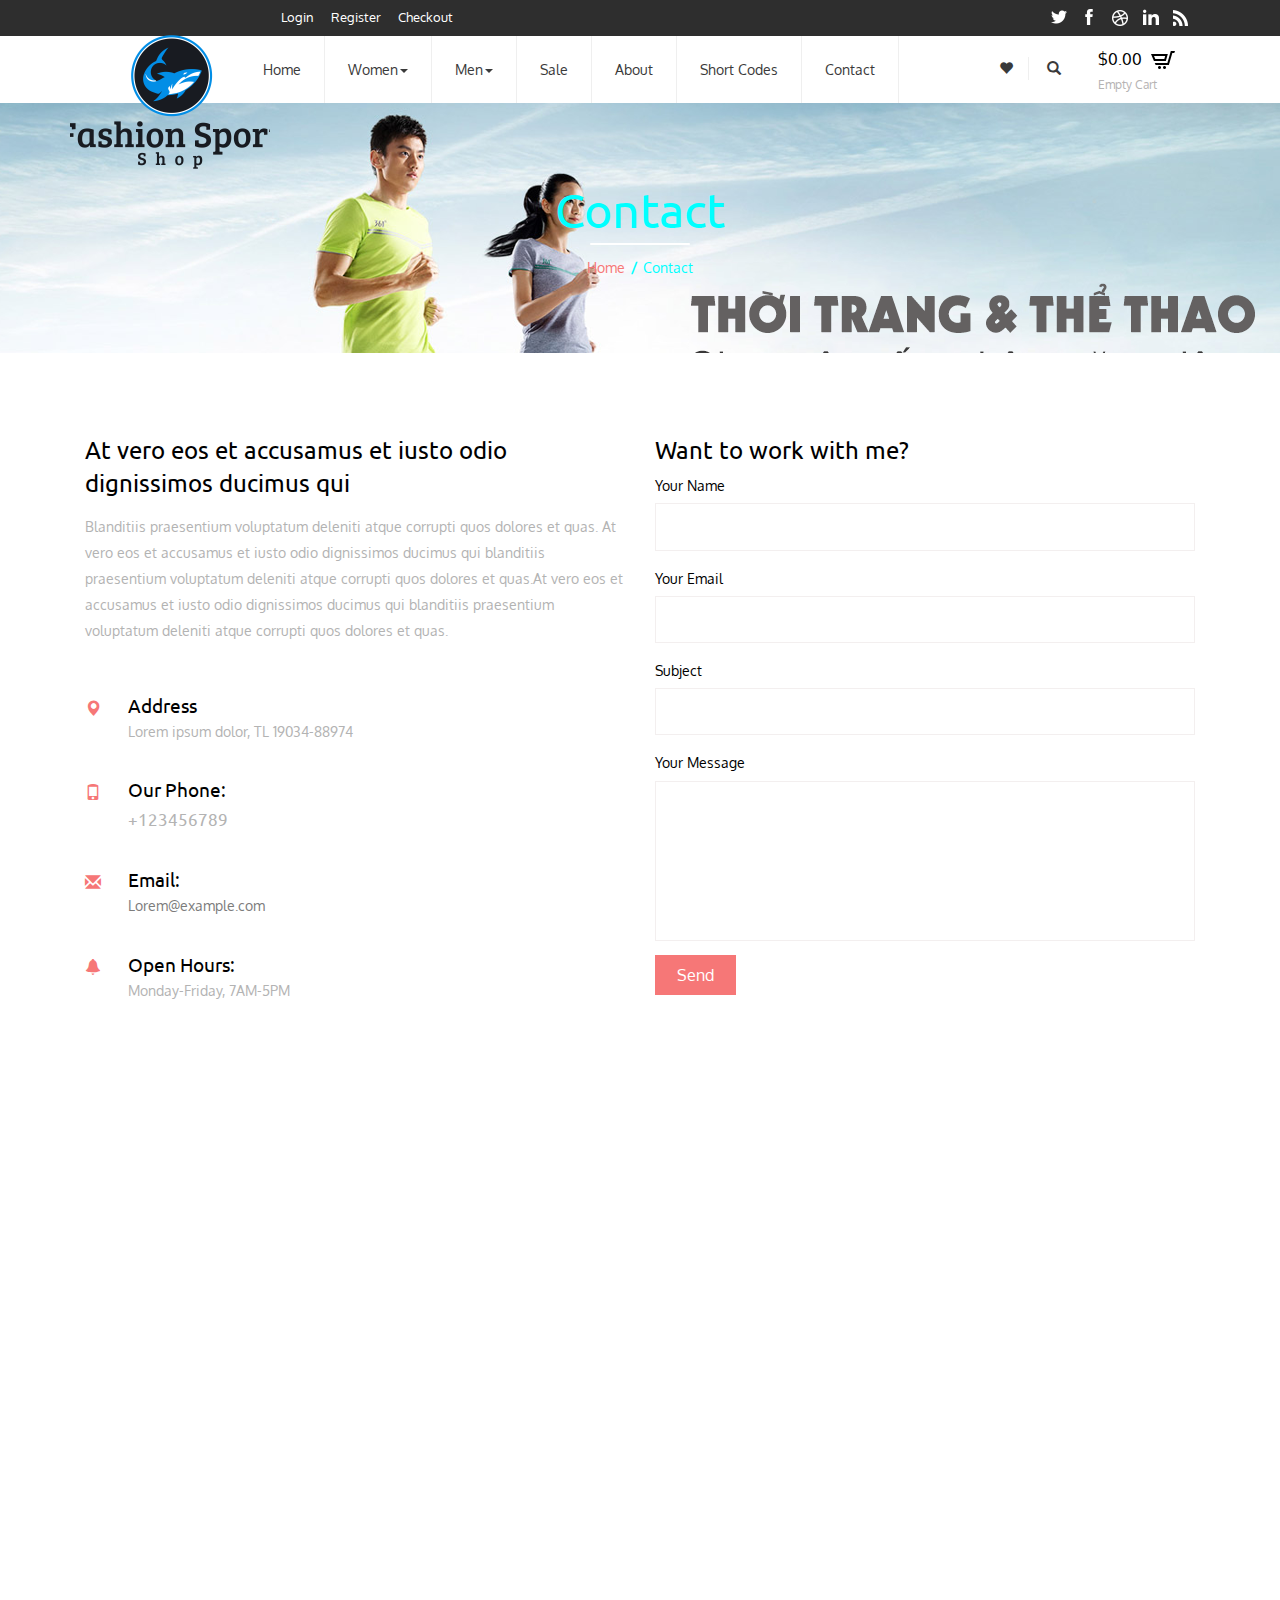
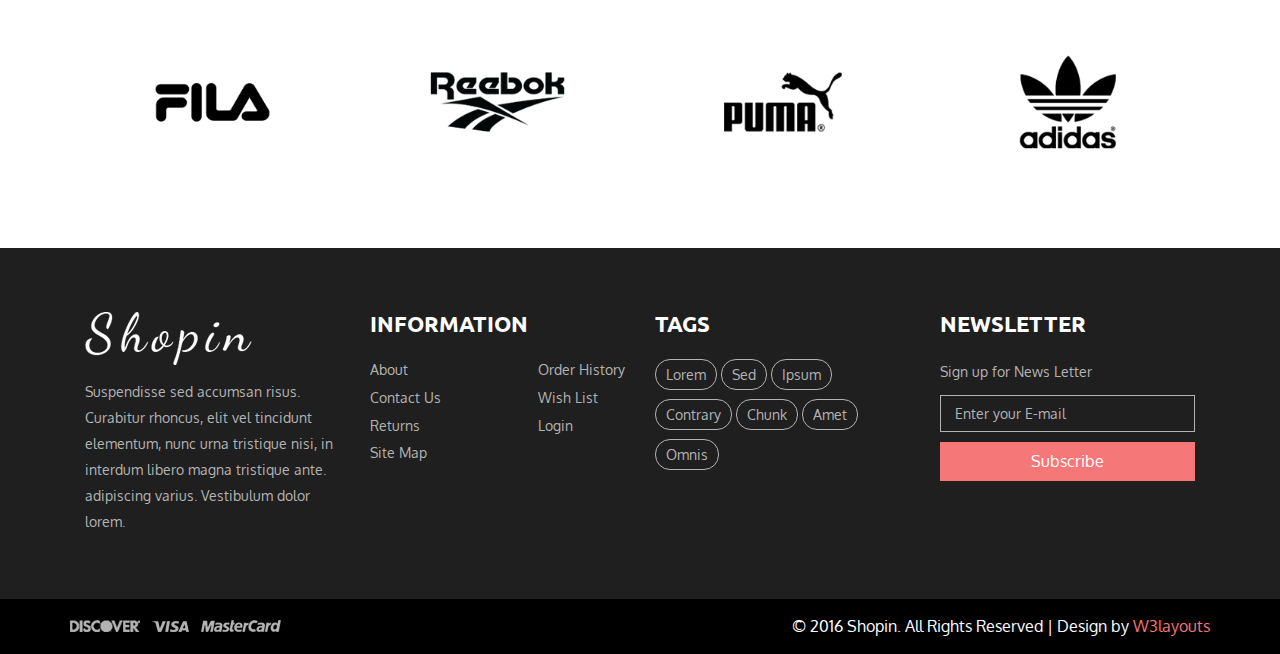
<file: contact.html>
<!--A Design by W3layouts 
Author: W3layout
Author URL: http://w3layouts.com
License: Creative Commons Attribution 3.0 Unported
License URL: http://creativecommons.org/licenses/by/3.0/
-->
<!DOCTYPE html>
<html>
<head>
<title>Shopin A Ecommerce Category Flat Bootstrap Responsive Website Template | Contact :: w3layouts</title>
<link href="css/bootstrap.css" rel="stylesheet" type="text/css" media="all" />
<!-- Custom Theme files -->
<!--theme-style-->
<link href="css/style.css" rel="stylesheet" type="text/css" media="all" />	
<!--//theme-style-->
<meta name="viewport" content="width=device-width, initial-scale=1">
<meta http-equiv="Content-Type" content="text/html; charset=utf-8" />
<meta name="keywords" content="Shopin Responsive web template, Bootstrap Web Templates, Flat Web Templates, AndroId Compatible web template, 
Smartphone Compatible web template, free webdesigns for Nokia, Samsung, LG, SonyEricsson, Motorola web design" />
<script type="application/x-javascript"> addEventListener("load", function() { setTimeout(hideURLbar, 0); }, false); function hideURLbar(){ window.scrollTo(0,1); } </script>
<!--theme-style-->
<link href="css/style4.css" rel="stylesheet" type="text/css" media="all" />	
<link rel="stylesheet" href="aa.css">
<!--//theme-style-->
<script src="js/jquery.min.js"></script>
<!--- start-rate---->
<script src="js/jstarbox.js"></script>
	<link rel="stylesheet" href="css/jstarbox.css" type="text/css" media="screen" charset="utf-8" />
		<script type="text/javascript">
			jQuery(function() {
			jQuery('.starbox').each(function() {
				var starbox = jQuery(this);
					starbox.starbox({
					average: starbox.attr('data-start-value'),
					changeable: starbox.hasClass('unchangeable') ? false : starbox.hasClass('clickonce') ? 'once' : true,
					ghosting: starbox.hasClass('ghosting'),
					autoUpdateAverage: starbox.hasClass('autoupdate'),
					buttons: starbox.hasClass('smooth') ? false : starbox.attr('data-button-count') || 5,
					stars: starbox.attr('data-star-count') || 5
					}).bind('starbox-value-changed', function(event, value) {
					if(starbox.hasClass('random')) {
					var val = Math.random();
					starbox.next().text(' '+val);
					return val;
					} 
				})
			});
		});
		</script>
<!---//End-rate---->
</head>
<body>
<!--header-->
<div class="header">
<div class="container">
		<div class="head">
			<div class=" logo">
				<a href="index.html"><img src="image/logo2.png" alt=""></a>	
			</div>
		</div>
	</div>
	<div class="header-top">
		<div class="container">
		<div class="col-sm-5 col-md-offset-2  header-login">
					<ul >
						<li><a href="login.html">Login</a></li>
						<li><a href="register.html">Register</a></li>
						<li><a href="checkout.html">Checkout</a></li>
					</ul>
				</div>
				
			<div class="col-sm-5 header-social">		
					<ul >
						<li><a href="#"><i></i></a></li>
						<li><a href="#"><i class="ic1"></i></a></li>
						<li><a href="#"><i class="ic2"></i></a></li>
						<li><a href="#"><i class="ic3"></i></a></li>
						<li><a href="#"><i class="ic4"></i></a></li>
					</ul>
					
			</div>
				<div class="clearfix"> </div>
		</div>
		</div>
		
		<div class="container">
		
			<div class="head-top">
			
		 <div class="col-sm-8 col-md-offset-2 h_menu4">
				<nav class="navbar nav_bottom" role="navigation">
 
 <!-- Brand and toggle get grouped for better mobile display -->
  <div class="navbar-header nav_2">
      <button type="button" class="navbar-toggle collapsed navbar-toggle1" data-toggle="collapse" data-target="#bs-megadropdown-tabs">
        <span class="sr-only">Toggle navigation</span>
        <span class="icon-bar"></span>
        <span class="icon-bar"></span>
        <span class="icon-bar"></span>
      </button>
     
   </div> 
   <!-- Collect the nav links, forms, and other content for toggling -->
    <div class="collapse navbar-collapse" id="bs-megadropdown-tabs">
        <ul class="nav navbar-nav nav_1">
            <li><a class="color" href="index.html">Home</a></li>
           <li class="dropdown mega-dropdown active">
			    <a class="color1" href="#" class="dropdown-toggle" data-toggle="dropdown">Women<span class="caret"></span></a>				
				<div class="dropdown-menu ">
                    <div class="menu-top">
						<div class="col1">
							<div class="h_nav">
								<h4>Submenu1</h4>
									<ul>
										<li><a href="product.html">Accessories</a></li>
										<li><a href="product.html">Bags</a></li>
										<li><a href="product.html">Caps & Hats</a></li>
										<li><a href="product.html">Hoodies & Sweatshirts</a></li>
										
									</ul>	
							</div>							
						</div>
						<div class="col1">
							<div class="h_nav">
								<h4>Submenu2</h4>
								<ul>
										<li><a href="product.html">Jackets & Coats</a></li>
										<li><a href="product.html">Jeans</a></li>
										<li><a href="product.html">Jewellery</a></li>
										<li><a href="product.html">Jumpers & Cardigans</a></li>
										<li><a href="product.html">Leather Jackets</a></li>
										<li><a href="product.html">Long Sleeve T-Shirts</a></li>
									</ul>	
							</div>							
						</div>
						<div class="col1">
							<div class="h_nav">
								<h4>Submenu3</h4>
									<ul>
										<li><a href="product.html">Shirts</a></li>
										<li><a href="product.html">Shoes, Boots & Trainers</a></li>
										<li><a href="product.html">Sunglasses</a></li>
										<li><a href="product.html">Sweatpants</a></li>
										<li><a href="product.html">Swimwear</a></li>
										<li><a href="product.html">Trousers & Chinos</a></li>
										
									</ul>	
								
							</div>							
						</div>
						<div class="col1">
							<div class="h_nav">
								<h4>Submenu4</h4>
								<ul>
									<li><a href="product.html">T-Shirts</a></li>
									<li><a href="product.html">Underwear & Socks</a></li>
									<li><a href="product.html">Vests</a></li>
									<li><a href="product.html">Jackets & Coats</a></li>
									<li><a href="product.html">Jeans</a></li>
									<li><a href="product.html">Jewellery</a></li>
								</ul>	
							</div>							
						</div>
						<div class="col1 col5">
						<img src="images/me.png" class="img-responsive" alt="">
						</div>
						<div class="clearfix"></div>
					</div>                  
				</div>				
			</li>
			<li class="dropdown mega-dropdown active">
			    <a class="color2" href="#" class="dropdown-toggle" data-toggle="dropdown">Men<span class="caret"></span></a>				
				<div class="dropdown-menu mega-dropdown-menu">
                    <div class="menu-top">
						<div class="col1">
							<div class="h_nav">
								<h4>Submenu1</h4>
									<ul>
										<li><a href="product.html">Accessories</a></li>
										<li><a href="product.html">Bags</a></li>
										<li><a href="product.html">Caps & Hats</a></li>
										<li><a href="product.html">Hoodies & Sweatshirts</a></li>
										
									</ul>	
							</div>							
						</div>
						<div class="col1">
							<div class="h_nav">
								<h4>Submenu2</h4>
								<ul>
										<li><a href="product.html">Jackets & Coats</a></li>
										<li><a href="product.html">Jeans</a></li>
										<li><a href="product.html">Jewellery</a></li>
										<li><a href="product.html">Jumpers & Cardigans</a></li>
										<li><a href="product.html">Leather Jackets</a></li>
										<li><a href="product.html">Long Sleeve T-Shirts</a></li>
									</ul>	
							</div>							
						</div>
						<div class="col1">
							<div class="h_nav">
								<h4>Submenu3</h4>
								
<ul>
										<li><a href="product.html">Shirts</a></li>
										<li><a href="product.html">Shoes, Boots & Trainers</a></li>
										<li><a href="product.html">Sunglasses</a></li>
										<li><a href="product.html">Sweatpants</a></li>
										<li><a href="product.html">Swimwear</a></li>
										<li><a href="product.html">Trousers & Chinos</a></li>
										
									</ul>	
								
							</div>							
						</div>
						<div class="col1">
							<div class="h_nav">
								<h4>Submenu4</h4>
								<ul>
									<li><a href="product.html">T-Shirts</a></li>
									<li><a href="product.html">Underwear & Socks</a></li>
									<li><a href="product.html">Vests</a></li>
									<li><a href="product.html">Jackets & Coats</a></li>
									<li><a href="product.html">Jeans</a></li>
									<li><a href="product.html">Jewellery</a></li>
								</ul>	
							</div>							
						</div>
						<div class="col1 col5">
						<img src="images/me1.png" class="img-responsive" alt="">
						</div>
						<div class="clearfix"></div>
					</div>                  
				</div>				
			</li>
			<li><a class="color3" href="product.html">Sale</a></li>
			<li><a class="color4" href="404.html">About</a></li>
            <li><a class="color5" href="typo.html">Short Codes</a></li>
            <li ><a class="color6" href="contact.html">Contact</a></li>
        </ul>
     </div><!-- /.navbar-collapse -->

</nav>
			</div>
			<div class="col-sm-2 search-right">
				<ul class="heart">
				<li>
				<a href="wishlist.html" >
				<span class="glyphicon glyphicon-heart" aria-hidden="true"></span>
				</a></li>
				<li><a class="play-icon popup-with-zoom-anim" href="#small-dialog"><i class="glyphicon glyphicon-search"> </i></a></li>
					</ul>
					<div class="cart box_1">
						<a href="checkout.html">
						<h3> <div class="total">
							<span class="simpleCart_total"></span></div>
							<img src="images/cart.png" alt=""/></h3>
						</a>
						<p><a href="javascript:;" class="simpleCart_empty">Empty Cart</a></p>

					</div>
					<div class="clearfix"> </div>
					
						<!----->

						<!---pop-up-box---->					  
			<link href="css/popuo-box.css" rel="stylesheet" type="text/css" media="all"/>
			<script src="js/jquery.magnific-popup.js" type="text/javascript"></script>
			<!---//pop-up-box---->
			<div id="small-dialog" class="mfp-hide">
				<div class="search-top">
					<div class="login-search">
						<input type="submit" value="">
						<input type="text" value="Search.." onfocus="this.value = '';" onblur="if (this.value == '') {this.value = 'Search..';}">		
					</div>
					<p>Shopin</p>
				</div>				
			</div>
		 <script>
			$(document).ready(function() {
			$('.popup-with-zoom-anim').magnificPopup({
			type: 'inline',
			fixedContentPos: false,
			fixedBgPos: true,
			overflowY: 'auto',
			closeBtnInside: true,
			preloader: false,
			midClick: true,
			removalDelay: 300,
			mainClass: 'my-mfp-zoom-in'
			});
																						
			});
		</script>		
						<!----->
			</div>
			<div class="clearfix"></div>
		</div>	
	</div>	
</div>
<!--banner-->
	<div class="banner-top">
	<div class="container">
		<h1>Contact</h1>
		<em></em>
		<h2><a href="index.html">Home</a><label>/</label>Contact</h2>
	</div>
</div>	
		
			<div class="contact">
					
				<div class="contact-form">
					<div class="container">
					<div class="col-md-6 contact-left">
						<h3>At vero eos et accusamus et iusto odio dignissimos ducimus qui </h3>
						<p>Blanditiis praesentium voluptatum deleniti atque corrupti quos dolores et quas.
						At vero eos et accusamus et iusto odio dignissimos ducimus qui blanditiis praesentium voluptatum deleniti atque corrupti quos dolores et quas.At vero eos et accusamus et iusto odio dignissimos ducimus qui blanditiis praesentium voluptatum deleniti atque corrupti quos dolores et quas. </p>
					
			
					<div class="address">
					<div class=" address-grid">
							<i class="glyphicon glyphicon-map-marker"></i>
							<div class="address1">
								<h3>Address</h3>
								<p>Lorem ipsum dolor,
								TL 19034-88974</p>
							</div>
							<div class="clearfix"> </div>
						</div>
						<div class=" address-grid ">
							<i class="glyphicon glyphicon-phone"></i>
							<div class="address1">
							<h3>Our Phone:<h3>
								<p>+123456789</p>
							</div>
							<div class="clearfix"> </div>
						</div>
						<div class=" address-grid ">
							<i class="glyphicon glyphicon-envelope"></i>
							<div class="address1">
							<h3>Email:</h3>
								<p><a href="mailto:info@example.com"> Lorem@example.com</a></p>
							</div>
							<div class="clearfix"> </div>
						</div>
						<div class=" address-grid ">
							<i class="glyphicon glyphicon-bell"></i>
							<div class="address1">
								<h3>Open Hours:</h3>
								<p>Monday-Friday, 7AM-5PM</p>
							</div>
							<div class="clearfix"> </div>
						</div>
</div>
				</div>
				<div class="col-md-6 contact-top">
					<h3>Want to work with me?</h3>
					<form>
						<div>
							<span>Your Name </span>		
							<input type="text" value="" >						
						</div>
						<div>
							<span>Your Email </span>		
							<input type="text" value="" >						
						</div>
						<div>
							<span>Subject</span>		
							<input type="text" value="" >	
						</div>
						<div>
							<span>Your Message</span>		
							<textarea> </textarea>	
						</div>
						<label class="hvr-skew-backward">
								<input type="submit" value="Send" >
						</label>
</form>						
				</div>
		<div class="clearfix"></div>
		</div>
		</div>
		<div class="map">
						<iframe src="https://www.google.com/maps/embed?pb=!1m18!1m12!1m3!1d37494223.23909492!2d103!3d55!2m3!1f0!2f0!3f0!3m2!1i1024!2i768!4f13.1!3m3!1m2!1s0x453c569a896724fb%3A0x1409fdf86611f613!2sRussia!5e0!3m2!1sen!2sin!4v1415776049771"></iframe>
					</div>
	</div>

<!--//contact-->
<!--brand-->
		<div class="container">
			<div class="brand">
				<div class="col-md-3 brand-grid">
					<img src="images/ic.png" class="img-responsive" alt="">
				</div>
				<div class="col-md-3 brand-grid">
					<img src="images/ic1.png" class="img-responsive" alt="">
				</div>
				<div class="col-md-3 brand-grid">
					<img src="images/ic2.png" class="img-responsive" alt="">
				</div>
				<div class="col-md-3 brand-grid">
					<img src="images/ic3.png" class="img-responsive" alt="">
				</div>
				<div class="clearfix"></div>
			</div>
			</div>
			<!--//brand-->
			</div>
			
		</div>
	<!--//content-->
	<!--//footer-->
	<div class="footer">
	<div class="footer-middle">
				<div class="container">
					<div class="col-md-3 footer-middle-in">
						<a href="index.html"><img src="images/log.png" alt=""></a>
						<p>Suspendisse sed accumsan risus. Curabitur rhoncus, elit vel tincidunt elementum, nunc urna tristique nisi, in interdum libero magna tristique ante. adipiscing varius. Vestibulum dolor lorem.</p>
					</div>
					
					<div class="col-md-3 footer-middle-in">
						<h6>Information</h6>
						<ul class=" in">
							<li><a href="404.html">About</a></li>
							<li><a href="contact.html">Contact Us</a></li>
							<li><a href="#">Returns</a></li>
							<li><a href="contact.html">Site Map</a></li>
						</ul>
						<ul class="in in1">
							<li><a href="#">Order History</a></li>
							<li><a href="wishlist.html">Wish List</a></li>
							<li><a href="login.html">Login</a></li>
						</ul>
						<div class="clearfix"></div>
					</div>
					<div class="col-md-3 footer-middle-in">
						<h6>Tags</h6>
						<ul class="tag-in">
							<li><a href="#">Lorem</a></li>
							<li><a href="#">Sed</a></li>
							<li><a href="#">Ipsum</a></li>
							<li><a href="#">Contrary</a></li>
							<li><a href="#">Chunk</a></li>
							<li><a href="#">Amet</a></li>
							<li><a href="#">Omnis</a></li>
						</ul>
					</div>
					<div class="col-md-3 footer-middle-in">
						<h6>Newsletter</h6>
						<span>Sign up for News Letter</span>
							<form>
								<input type="text" value="Enter your E-mail" onfocus="this.value='';" onblur="if (this.value == '') {this.value ='Enter your E-mail';}">
								<input type="submit" value="Subscribe">	
							</form>
					</div>
					<div class="clearfix"> </div>
				</div>
			</div>
			<div class="footer-bottom">
				<div class="container">
					<ul class="footer-bottom-top">
						<li><a href="#"><img src="images/f1.png" class="img-responsive" alt=""></a></li>
						<li><a href="#"><img src="images/f2.png" class="img-responsive" alt=""></a></li>
						<li><a href="#"><img src="images/f3.png" class="img-responsive" alt=""></a></li>
					</ul>
					<p class="footer-class">&copy; 2016 Shopin. All Rights Reserved | Design by  <a href="http://w3layouts.com/" target="_blank">W3layouts</a> </p>
					<div class="clearfix"> </div>
				</div>
			</div>
		</div>
		<!--//footer-->
	<!-- jQuery (necessary for Bootstrap's JavaScript plugins) -->

	<script src="js/simpleCart.min.js"> </script>
<!-- slide -->
<script src="js/bootstrap.min.js"></script>
 
</body>
</html>
</file>
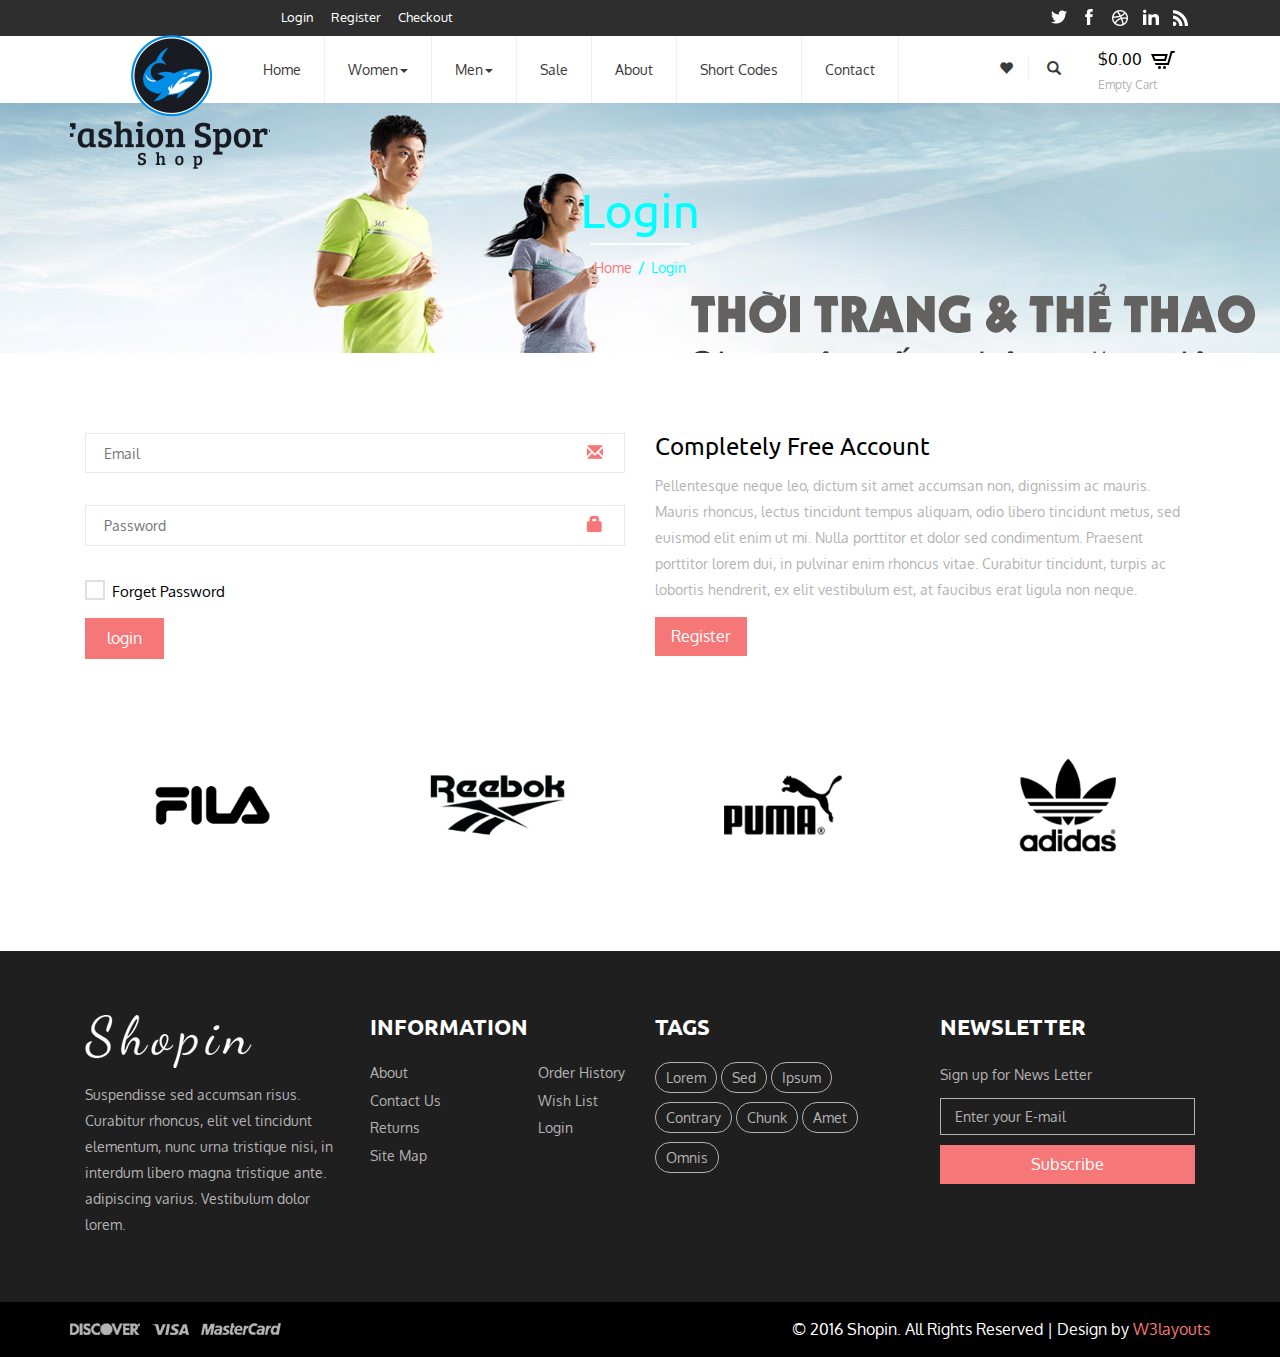
<file: login.html>
<!--A Design by W3layouts 
Author: W3layout
Author URL: http://w3layouts.com
License: Creative Commons Attribution 3.0 Unported
License URL: http://creativecommons.org/licenses/by/3.0/
-->
<!DOCTYPE html>
<html>
<head>
<title>Shopin A Ecommerce Category Flat Bootstrap Responsive Website Template | Login :: w3layouts</title>
<link href="css/bootstrap.css" rel="stylesheet" type="text/css" media="all" />
<!-- Custom Theme files -->
<!--theme-style-->
<link href="css/style.css" rel="stylesheet" type="text/css" media="all" />	
<link rel="stylesheet" href="aa.css">
<!--//theme-style-->
<meta name="viewport" content="width=device-width, initial-scale=1">
<meta http-equiv="Content-Type" content="text/html; charset=utf-8" />
<meta name="keywords" content="Shopin Responsive web template, Bootstrap Web Templates, Flat Web Templates, AndroId Compatible web template, 
Smartphone Compatible web template, free webdesigns for Nokia, Samsung, LG, SonyEricsson, Motorola web design" />
<script type="application/x-javascript"> addEventListener("load", function() { setTimeout(hideURLbar, 0); }, false); function hideURLbar(){ window.scrollTo(0,1); } </script>
<!--theme-style-->
<link href="css/style4.css" rel="stylesheet" type="text/css" media="all" />	
<!--//theme-style-->
<script src="js/jquery.min.js"></script>
<!--- start-rate---->
<script src="js/jstarbox.js"></script>
	<link rel="stylesheet" href="css/jstarbox.css" type="text/css" media="screen" charset="utf-8" />
		<script type="text/javascript">
			jQuery(function() {
			jQuery('.starbox').each(function() {
				var starbox = jQuery(this);
					starbox.starbox({
					average: starbox.attr('data-start-value'),
					changeable: starbox.hasClass('unchangeable') ? false : starbox.hasClass('clickonce') ? 'once' : true,
					ghosting: starbox.hasClass('ghosting'),
					autoUpdateAverage: starbox.hasClass('autoupdate'),
					buttons: starbox.hasClass('smooth') ? false : starbox.attr('data-button-count') || 5,
					stars: starbox.attr('data-star-count') || 5
					}).bind('starbox-value-changed', function(event, value) {
					if(starbox.hasClass('random')) {
					var val = Math.random();
					starbox.next().text(' '+val);
					return val;
					} 
				})
			});
		});
		</script>
<!---//End-rate---->
</head>
<body>
<!--header-->
<div class="header">
<div class="container">
		<div class="head">
			<div class=" logo">
				<a href="index.html"><img src="image/logo2.png" alt=""></a>	
			</div>
		</div>
	</div>
	<div class="header-top">
		<div class="container">
		<div class="col-sm-5 col-md-offset-2  header-login">
					<ul >
						<li><a href="login.html">Login</a></li>
						<li><a href="register.html">Register</a></li>
						<li><a href="checkout.html">Checkout</a></li>
					</ul>
				</div>
				
			<div class="col-sm-5 header-social">		
					<ul >
						<li><a href="#"><i></i></a></li>
						<li><a href="#"><i class="ic1"></i></a></li>
						<li><a href="#"><i class="ic2"></i></a></li>
						<li><a href="#"><i class="ic3"></i></a></li>
						<li><a href="#"><i class="ic4"></i></a></li>
					</ul>
					
			</div>
				<div class="clearfix"> </div>
		</div>
		</div>
		
		<div class="container">
		
			<div class="head-top">
			
		 <div class="col-sm-8 col-md-offset-2 h_menu4">
				<nav class="navbar nav_bottom" role="navigation">
 
 <!-- Brand and toggle get grouped for better mobile display -->
  <div class="navbar-header nav_2">
      <button type="button" class="navbar-toggle collapsed navbar-toggle1" data-toggle="collapse" data-target="#bs-megadropdown-tabs">
        <span class="sr-only">Toggle navigation</span>
        <span class="icon-bar"></span>
        <span class="icon-bar"></span>
        <span class="icon-bar"></span>
      </button>
     
   </div> 
   <!-- Collect the nav links, forms, and other content for toggling -->
    <div class="collapse navbar-collapse" id="bs-megadropdown-tabs">
        <ul class="nav navbar-nav nav_1">
            <li><a class="color" href="index.html">Home</a></li>
            
    		<li class="dropdown mega-dropdown active">
			    <a class="color1" href="#" class="dropdown-toggle" data-toggle="dropdown">Women<span class="caret"></span></a>				
				<div class="dropdown-menu ">
                    <div class="menu-top">
						<div class="col1">
							<div class="h_nav">
								<h4>Submenu1</h4>
									<ul>
										<li><a href="product.html">Accessories</a></li>
										<li><a href="product.html">Bags</a></li>
										<li><a href="product.html">Caps & Hats</a></li>
										<li><a href="product.html">Hoodies & Sweatshirts</a></li>
										
									</ul>	
							</div>							
						</div>
						<div class="col1">
							<div class="h_nav">
								<h4>Submenu2</h4>
								<ul>
										<li><a href="product.html">Jackets & Coats</a></li>
										<li><a href="product.html">Jeans</a></li>
										<li><a href="product.html">Jewellery</a></li>
										<li><a href="product.html">Jumpers & Cardigans</a></li>
										<li><a href="product.html">Leather Jackets</a></li>
										<li><a href="product.html">Long Sleeve T-Shirts</a></li>
									</ul>	
							</div>							
						</div>
						<div class="col1">
							<div class="h_nav">
								<h4>Submenu3</h4>
									<ul>
										<li><a href="product.html">Shirts</a></li>
										<li><a href="product.html">Shoes, Boots & Trainers</a></li>
										<li><a href="product.html">Sunglasses</a></li>
										<li><a href="product.html">Sweatpants</a></li>
										<li><a href="product.html">Swimwear</a></li>
										<li><a href="product.html">Trousers & Chinos</a></li>
										
									</ul>	
								
							</div>							
						</div>
						<div class="col1">
							<div class="h_nav">
								<h4>Submenu4</h4>
								<ul>
									<li><a href="product.html">T-Shirts</a></li>
									<li><a href="product.html">Underwear & Socks</a></li>
									<li><a href="product.html">Vests</a></li>
									<li><a href="product.html">Jackets & Coats</a></li>
									<li><a href="product.html">Jeans</a></li>
									<li><a href="product.html">Jewellery</a></li>
								</ul>	
							</div>							
						</div>
						<div class="col1 col5">
						<img src="images/me.png" class="img-responsive" alt="">
						</div>
						<div class="clearfix"></div>
					</div>                  
				</div>				
			</li>
			<li class="dropdown mega-dropdown active">
			    <a class="color2" href="#" class="dropdown-toggle" data-toggle="dropdown">Men<span class="caret"></span></a>				
				<div class="dropdown-menu mega-dropdown-menu">
                    <div class="menu-top">
						<div class="col1">
							<div class="h_nav">
								<h4>Submenu1</h4>
									<ul>
										<li><a href="product.html">Accessories</a></li>
										<li><a href="product.html">Bags</a></li>
										<li><a href="product.html">Caps & Hats</a></li>
										<li><a href="product.html">Hoodies & Sweatshirts</a></li>
										
									</ul>	
							</div>							
						</div>
						<div class="col1">
							<div class="h_nav">
								<h4>Submenu2</h4>
								<ul>
										<li><a href="product.html">Jackets & Coats</a></li>
										<li><a href="product.html">Jeans</a></li>
										<li><a href="product.html">Jewellery</a></li>
										<li><a href="product.html">Jumpers & Cardigans</a></li>
										<li><a href="product.html">Leather Jackets</a></li>
										<li><a href="product.html">Long Sleeve T-Shirts</a></li>
									</ul>	
							</div>							
						</div>
						<div class="col1">
							<div class="h_nav">
								<h4>Submenu3</h4>
								
<ul>
										<li><a href="product.html">Shirts</a></li>
										<li><a href="product.html">Shoes, Boots & Trainers</a></li>
										<li><a href="product.html">Sunglasses</a></li>
										<li><a href="product.html">Sweatpants</a></li>
										<li><a href="product.html">Swimwear</a></li>
										<li><a href="product.html">Trousers & Chinos</a></li>
										
									</ul>	
								
							</div>							
						</div>
						<div class="col1">
							<div class="h_nav">
								<h4>Submenu4</h4>
								<ul>
									<li><a href="product.html">T-Shirts</a></li>
									<li><a href="product.html">Underwear & Socks</a></li>
									<li><a href="product.html">Vests</a></li>
									<li><a href="product.html">Jackets & Coats</a></li>
									<li><a href="product.html">Jeans</a></li>
									<li><a href="product.html">Jewellery</a></li>
								</ul>	
							</div>							
						</div>
						<div class="col1 col5">
						<img src="images/me1.png" class="img-responsive" alt="">
						</div>
						<div class="clearfix"></div>
					</div>                  
				</div>				
			</li>
			<li><a class="color3" href="product.html">Sale</a></li>
			<li><a class="color4" href="404.html">About</a></li>
            <li><a class="color5" href="typo.html">Short Codes</a></li>
            <li ><a class="color6" href="contact.html">Contact</a></li>
        </ul>
     </div><!-- /.navbar-collapse -->

</nav>
			</div>
			<div class="col-sm-2 search-right">
				<ul class="heart">
				<li>
				<a href="wishlist.html" >
				<span class="glyphicon glyphicon-heart" aria-hidden="true"></span>
				</a></li>
				<li><a class="play-icon popup-with-zoom-anim" href="#small-dialog"><i class="glyphicon glyphicon-search"> </i></a></li>
					</ul>
					<div class="cart box_1">
						<a href="checkout.html">
						<h3> <div class="total">
							<span class="simpleCart_total"></span></div>
							<img src="images/cart.png" alt=""/></h3>
						</a>
						<p><a href="javascript:;" class="simpleCart_empty">Empty Cart</a></p>

					</div>
					<div class="clearfix"> </div>
					
						<!----->

						<!---pop-up-box---->					  
			<link href="css/popuo-box.css" rel="stylesheet" type="text/css" media="all"/>
			<script src="js/jquery.magnific-popup.js" type="text/javascript"></script>
			<!---//pop-up-box---->
			<div id="small-dialog" class="mfp-hide">
				<div class="search-top">
					<div class="login-search">
						<input type="submit" value="">
						<input type="text" value="Search.." onfocus="this.value = '';" onblur="if (this.value == '') {this.value = 'Search..';}">		
					</div>
					<p>Shopin</p>
				</div>				
			</div>
		 <script>
			$(document).ready(function() {
			$('.popup-with-zoom-anim').magnificPopup({
			type: 'inline',
			fixedContentPos: false,
			fixedBgPos: true,
			overflowY: 'auto',
			closeBtnInside: true,
			preloader: false,
			midClick: true,
			removalDelay: 300,
			mainClass: 'my-mfp-zoom-in'
			});
																						
			});
		</script>		
						<!----->
			</div>
			<div class="clearfix"></div>
		</div>	
	</div>	
</div>
<!--banner-->
<div class="banner-top">
	<div class="container">
		<h1>Login</h1>
		<em></em>
		<h2><a href="index.html">Home</a><label>/</label>Login</h2>
	</div>
</div>
<!--login-->
<div class="container">
		<div class="login">
		
			<form >
			<div class="col-md-6 login-do">
				<div class="login-mail">
					<input type="text" placeholder="Email" required="" name="user">
					<i  class="glyphicon glyphicon-envelope"></i>
				</div>
				<div class="login-mail">
					<input type="password" placeholder="Password" required="" name="pass">
					<i class="glyphicon glyphicon-lock"></i>
				</div>
				   <a class="news-letter " href="#">
						 <label class="checkbox1"><input type="checkbox" name="checkbox" ><i> </i>Forget Password</label>
					   </a>
				<label class="hvr-skew-backward">
					<input type="submit" value="login">
				</label>
			</div>
			<div class="col-md-6 login-right">
				 <h3>Completely Free Account</h3>
				 
				 <p>Pellentesque neque leo, dictum sit amet accumsan non, dignissim ac mauris. Mauris rhoncus, lectus tincidunt tempus aliquam, odio 
				 libero tincidunt metus, sed euismod elit enim ut mi. Nulla porttitor et dolor sed condimentum. Praesent porttitor lorem dui, in pulvinar enim rhoncus vitae. Curabitur tincidunt, turpis ac lobortis hendrerit, ex elit vestibulum est, at faucibus erat ligula non neque.</p>
				<a href="register.html" class=" hvr-skew-backward">Register</a>

			</div>
			
			<div class="clearfix"> </div>
			</form>
		</div>

</div>

<!--//login-->

			<!--brand-->
		<div class="container">
			<div class="brand">
				<div class="col-md-3 brand-grid">
					<img src="images/ic.png" class="img-responsive" alt="">
				</div>
				<div class="col-md-3 brand-grid">
					<img src="images/ic1.png" class="img-responsive" alt="">
				</div>
				<div class="col-md-3 brand-grid">
					<img src="images/ic2.png" class="img-responsive" alt="">
				</div>
				<div class="col-md-3 brand-grid">
					<img src="images/ic3.png" class="img-responsive" alt="">
				</div>
				<div class="clearfix"></div>
			</div>
			</div>
			<!--//brand-->
		
	<!--//content-->
		<!--//footer-->
	<div class="footer">
	<div class="footer-middle">
				<div class="container">
					<div class="col-md-3 footer-middle-in">
						<a href="index.html"><img src="images/log.png" alt=""></a>
						<p>Suspendisse sed accumsan risus. Curabitur rhoncus, elit vel tincidunt elementum, nunc urna tristique nisi, in interdum libero magna tristique ante. adipiscing varius. Vestibulum dolor lorem.</p>
					</div>
					
					<div class="col-md-3 footer-middle-in">
						<h6>Information</h6>
						<ul class=" in">
							<li><a href="404.html">About</a></li>
							<li><a href="contact.html">Contact Us</a></li>
							<li><a href="#">Returns</a></li>
							<li><a href="contact.html">Site Map</a></li>
						</ul>
						<ul class="in in1">
							<li><a href="#">Order History</a></li>
							<li><a href="wishlist.html">Wish List</a></li>
							<li><a href="login.html">Login</a></li>
						</ul>
						<div class="clearfix"></div>
					</div>
					<div class="col-md-3 footer-middle-in">
						<h6>Tags</h6>
						<ul class="tag-in">
							<li><a href="#">Lorem</a></li>
							<li><a href="#">Sed</a></li>
							<li><a href="#">Ipsum</a></li>
							<li><a href="#">Contrary</a></li>
							<li><a href="#">Chunk</a></li>
							<li><a href="#">Amet</a></li>
							<li><a href="#">Omnis</a></li>
						</ul>
					</div>
					<div class="col-md-3 footer-middle-in">
						<h6>Newsletter</h6>
						<span>Sign up for News Letter</span>
							<form>
								<input type="text" value="Enter your E-mail" onfocus="this.value='';" onblur="if (this.value == '') {this.value ='Enter your E-mail';}">
								<input type="submit" value="Subscribe">	
							</form>
					</div>
					<div class="clearfix"> </div>
				</div>
			</div>
			<div class="footer-bottom">
				<div class="container">
					<ul class="footer-bottom-top">
						<li><a href="#"><img src="images/f1.png" class="img-responsive" alt=""></a></li>
						<li><a href="#"><img src="images/f2.png" class="img-responsive" alt=""></a></li>
						<li><a href="#"><img src="images/f3.png" class="img-responsive" alt=""></a></li>
					</ul>
					<p class="footer-class">&copy; 2016 Shopin. All Rights Reserved | Design by  <a href="http://w3layouts.com/" target="_blank">W3layouts</a> </p>
					<div class="clearfix"> </div>
				</div>
			</div>
		</div>
		<!--//footer-->

	<!-- jQuery (necessary for Bootstrap's JavaScript plugins) -->

	<script src="js/simpleCart.min.js"> </script>
<!-- slide -->
<script src="js/bootstrap.min.js"></script>
 
</body>
</html>
</file>
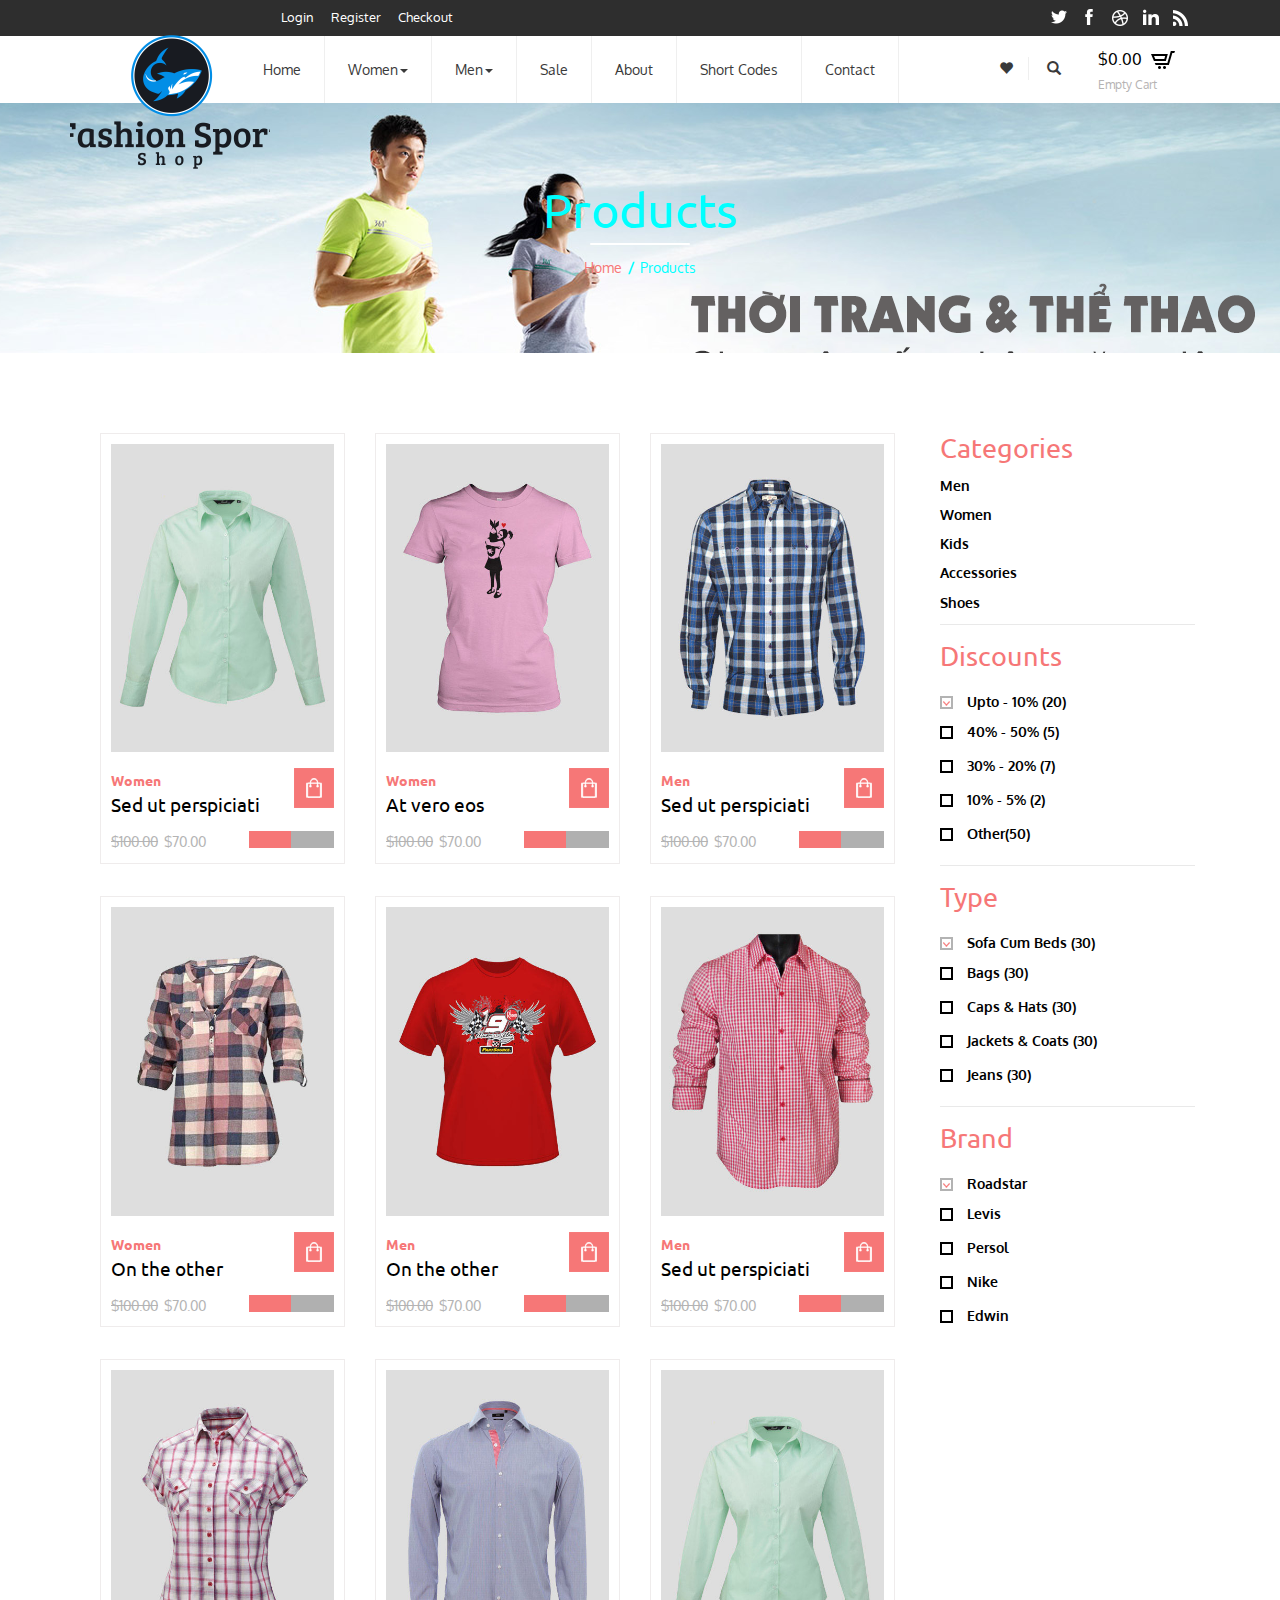
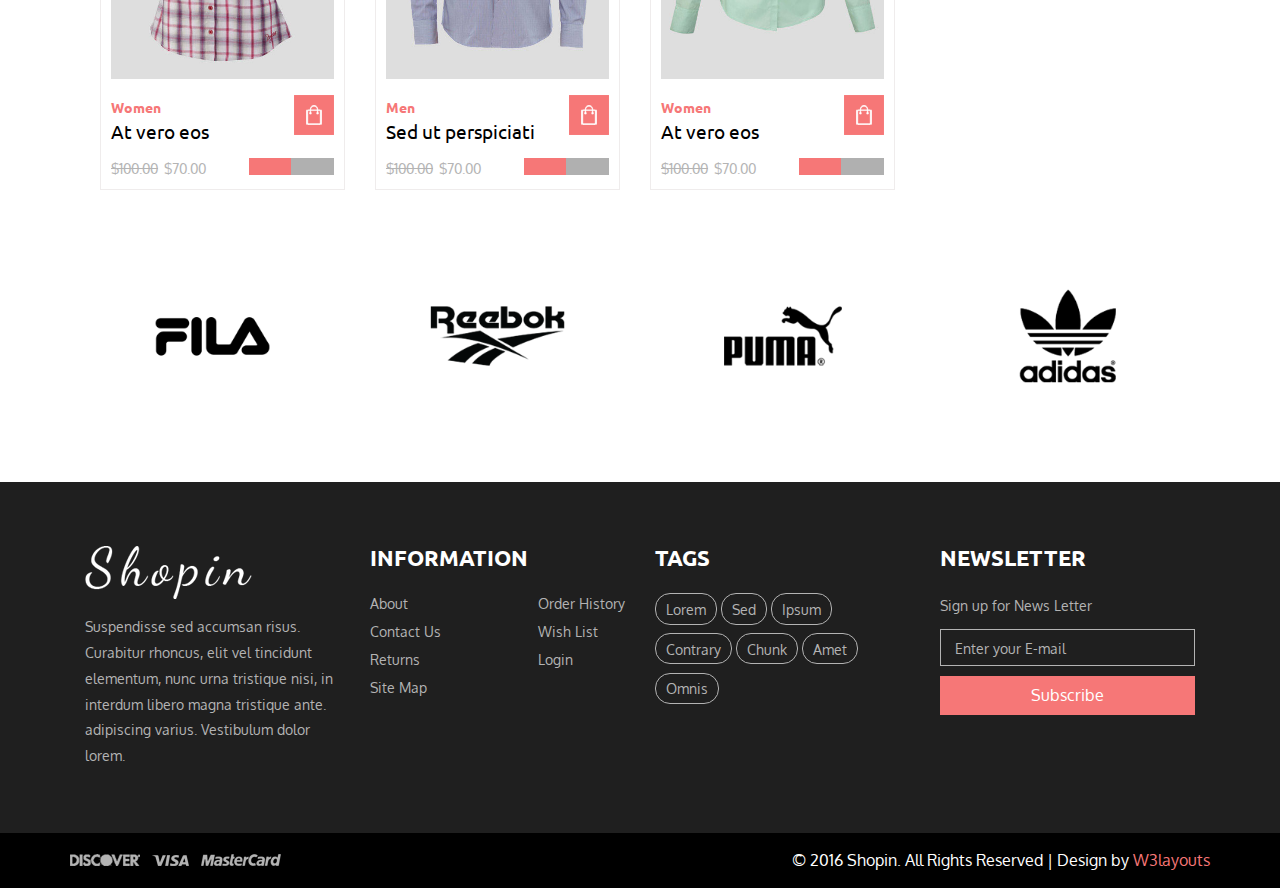
<file: product.html>
<!--A Design by W3layouts 
Author: W3layout
Author URL: http://w3layouts.com
License: Creative Commons Attribution 3.0 Unported
License URL: http://creativecommons.org/licenses/by/3.0/
-->
<!DOCTYPE html>
<html>
<head>
<title>Shopin A Ecommerce Category Flat Bootstrap Responsive Website Template | Products :: w3layouts</title>
<link href="css/bootstrap.css" rel="stylesheet" type="text/css" media="all" />
<!-- Custom Theme files -->
<!--theme-style-->
<link href="css/style.css" rel="stylesheet" type="text/css" media="all" />	
<!--//theme-style-->
<meta name="viewport" content="width=device-width, initial-scale=1">
<meta http-equiv="Content-Type" content="text/html; charset=utf-8" />
<meta name="keywords" content="Shopin Responsive web template, Bootstrap Web Templates, Flat Web Templates, AndroId Compatible web template, 
Smartphone Compatible web template, free webdesigns for Nokia, Samsung, LG, SonyEricsson, Motorola web design" />
<script type="application/x-javascript"> addEventListener("load", function() { setTimeout(hideURLbar, 0); }, false); function hideURLbar(){ window.scrollTo(0,1); } </script>
<!--theme-style-->
<link href="css/style4.css" rel="stylesheet" type="text/css" media="all" />	
<link rel="stylesheet" href="aa.css">
<!--//theme-style-->
<script src="js/jquery.min.js"></script>
<!--- start-rate---->
<script src="js/jstarbox.js"></script>
	<link rel="stylesheet" href="css/jstarbox.css" type="text/css" media="screen" charset="utf-8" />
		<script type="text/javascript">
			jQuery(function() {
			jQuery('.starbox').each(function() {
				var starbox = jQuery(this);
					starbox.starbox({
					average: starbox.attr('data-start-value'),
					changeable: starbox.hasClass('unchangeable') ? false : starbox.hasClass('clickonce') ? 'once' : true,
					ghosting: starbox.hasClass('ghosting'),
					autoUpdateAverage: starbox.hasClass('autoupdate'),
					buttons: starbox.hasClass('smooth') ? false : starbox.attr('data-button-count') || 5,
					stars: starbox.attr('data-star-count') || 5
					}).bind('starbox-value-changed', function(event, value) {
					if(starbox.hasClass('random')) {
					var val = Math.random();
					starbox.next().text(' '+val);
					return val;
					} 
				})
			});
		});
		</script>
<!---//End-rate---->
<link href="css/form.css" rel="stylesheet" type="text/css" media="all" />
</head>
<body>
<!--header-->
<div class="header">
<div class="container">
		<div class="head">
			<div class=" logo">
				<a href="index.html"><img src="image/logo2.png" alt=""></a>	
			</div>
		</div>
	</div>
	<div class="header-top">
		<div class="container">
		<div class="col-sm-5 col-md-offset-2  header-login">
					<ul >
						<li><a href="login.html">Login</a></li>
						<li><a href="register.html">Register</a></li>
						<li><a href="checkout.html">Checkout</a></li>
					</ul>
				</div>
				
			<div class="col-sm-5 header-social">		
					<ul >
						<li><a href="#"><i></i></a></li>
						<li><a href="#"><i class="ic1"></i></a></li>
						<li><a href="#"><i class="ic2"></i></a></li>
						<li><a href="#"><i class="ic3"></i></a></li>
						<li><a href="#"><i class="ic4"></i></a></li>
					</ul>
					
			</div>
				<div class="clearfix"> </div>
		</div>
		</div>
		
		<div class="container">
		
			<div class="head-top">
			
		 <div class="col-sm-8 col-md-offset-2 h_menu4">
				<nav class="navbar nav_bottom" role="navigation">
 
 <!-- Brand and toggle get grouped for better mobile display -->
  <div class="navbar-header nav_2">
      <button type="button" class="navbar-toggle collapsed navbar-toggle1" data-toggle="collapse" data-target="#bs-megadropdown-tabs">
        <span class="sr-only">Toggle navigation</span>
        <span class="icon-bar"></span>
        <span class="icon-bar"></span>
        <span class="icon-bar"></span>
      </button>
     
   </div> 
   <!-- Collect the nav links, forms, and other content for toggling -->
    <div class="collapse navbar-collapse" id="bs-megadropdown-tabs">
        <ul class="nav navbar-nav nav_1">
            <li><a class="color" href="index.html">Home</a></li>
            
    		<li class="dropdown mega-dropdown active">
			    <a class="color1" href="#" class="dropdown-toggle" data-toggle="dropdown">Women<span class="caret"></span></a>				
				<div class="dropdown-menu ">
                    <div class="menu-top">
						<div class="col1">
							<div class="h_nav">
								<h4>Submenu1</h4>
									<ul>
										<li><a href="product.html">Accessories</a></li>
										<li><a href="product.html">Bags</a></li>
										<li><a href="product.html">Caps & Hats</a></li>
										<li><a href="product.html">Hoodies & Sweatshirts</a></li>
										
									</ul>	
							</div>							
						</div>
						<div class="col1">
							<div class="h_nav">
								<h4>Submenu2</h4>
								<ul>
										<li><a href="product.html">Jackets & Coats</a></li>
										<li><a href="product.html">Jeans</a></li>
										<li><a href="product.html">Jewellery</a></li>
										<li><a href="product.html">Jumpers & Cardigans</a></li>
										<li><a href="product.html">Leather Jackets</a></li>
										<li><a href="product.html">Long Sleeve T-Shirts</a></li>
									</ul>	
							</div>							
						</div>
						<div class="col1">
							<div class="h_nav">
								<h4>Submenu3</h4>
									<ul>
										<li><a href="product.html">Shirts</a></li>
										<li><a href="product.html">Shoes, Boots & Trainers</a></li>
										<li><a href="product.html">Sunglasses</a></li>
										<li><a href="product.html">Sweatpants</a></li>
										<li><a href="product.html">Swimwear</a></li>
										<li><a href="product.html">Trousers & Chinos</a></li>
										
									</ul>	
								
							</div>							
						</div>
						<div class="col1">
							<div class="h_nav">
								<h4>Submenu4</h4>
								<ul>
									<li><a href="product.html">T-Shirts</a></li>
									<li><a href="product.html">Underwear & Socks</a></li>
									<li><a href="product.html">Vests</a></li>
									<li><a href="product.html">Jackets & Coats</a></li>
									<li><a href="product.html">Jeans</a></li>
									<li><a href="product.html">Jewellery</a></li>
								</ul>	
							</div>							
						</div>
						<div class="col1 col5">
						<img src="images/me.png" class="img-responsive" alt="">
						</div>
						<div class="clearfix"></div>
					</div>                  
				</div>				
			</li>
			<li class="dropdown mega-dropdown active">
			    <a class="color2" href="#" class="dropdown-toggle" data-toggle="dropdown">Men<span class="caret"></span></a>				
				<div class="dropdown-menu mega-dropdown-menu">
                    <div class="menu-top">
						<div class="col1">
							<div class="h_nav">
								<h4>Submenu1</h4>
									<ul>
										<li><a href="product.html">Accessories</a></li>
										<li><a href="product.html">Bags</a></li>
										<li><a href="product.html">Caps & Hats</a></li>
										<li><a href="product.html">Hoodies & Sweatshirts</a></li>
										
									</ul>	
							</div>							
						</div>
						<div class="col1">
							<div class="h_nav">
								<h4>Submenu2</h4>
								<ul>
										<li><a href="product.html">Jackets & Coats</a></li>
										<li><a href="product.html">Jeans</a></li>
										<li><a href="product.html">Jewellery</a></li>
										<li><a href="product.html">Jumpers & Cardigans</a></li>
										<li><a href="product.html">Leather Jackets</a></li>
										<li><a href="product.html">Long Sleeve T-Shirts</a></li>
									</ul>	
							</div>							
						</div>
						<div class="col1">
							<div class="h_nav">
								<h4>Submenu3</h4>
								
<ul>
										<li><a href="product.html">Shirts</a></li>
										<li><a href="product.html">Shoes, Boots & Trainers</a></li>
										<li><a href="product.html">Sunglasses</a></li>
										<li><a href="product.html">Sweatpants</a></li>
										<li><a href="product.html">Swimwear</a></li>
										<li><a href="product.html">Trousers & Chinos</a></li>
										
									</ul>	
								
							</div>							
						</div>
						<div class="col1">
							<div class="h_nav">
								<h4>Submenu4</h4>
								<ul>
									<li><a href="product.html">T-Shirts</a></li>
									<li><a href="product.html">Underwear & Socks</a></li>
									<li><a href="product.html">Vests</a></li>
									<li><a href="product.html">Jackets & Coats</a></li>
									<li><a href="product.html">Jeans</a></li>
									<li><a href="product.html">Jewellery</a></li>
								</ul>	
							</div>							
						</div>
						<div class="col1 col5">
						<img src="images/me1.png" class="img-responsive" alt="">
						</div>
						<div class="clearfix"></div>
					</div>                  
				</div>				
			</li>
			<li><a class="color3" href="product.html">Sale</a></li>
			<li><a class="color4" href="404.html">About</a></li>
            <li><a class="color5" href="typo.html">Short Codes</a></li>
            <li ><a class="color6" href="contact.html">Contact</a></li>
        </ul>
     </div><!-- /.navbar-collapse -->

</nav>
			</div>
			<div class="col-sm-2 search-right">
				<ul class="heart">
				<li>
				<a href="wishlist.html" >
				<span class="glyphicon glyphicon-heart" aria-hidden="true"></span>
				</a></li>
				<li><a class="play-icon popup-with-zoom-anim" href="#small-dialog"><i class="glyphicon glyphicon-search"> </i></a></li>
					</ul>
					<div class="cart box_1">
						<a href="checkout.html">
						<h3> <div class="total">
							<span class="simpleCart_total"></span></div>
							<img src="images/cart.png" alt=""/></h3>
						</a>
						<p><a href="javascript:;" class="simpleCart_empty">Empty Cart</a></p>

					</div>
					<div class="clearfix"> </div>
					
						<!----->

						<!---pop-up-box---->					  
			<link href="css/popuo-box.css" rel="stylesheet" type="text/css" media="all"/>
			<script src="js/jquery.magnific-popup.js" type="text/javascript"></script>
			<!---//pop-up-box---->
			<div id="small-dialog" class="mfp-hide">
				<div class="search-top">
					<div class="login-search">
						<input type="submit" value="">
						<input type="text" value="Search.." onfocus="this.value = '';" onblur="if (this.value == '') {this.value = 'Search..';}">		
					</div>
					<p>Shopin</p>
				</div>				
			</div>
		 <script>
			$(document).ready(function() {
			$('.popup-with-zoom-anim').magnificPopup({
			type: 'inline',
			fixedContentPos: false,
			fixedBgPos: true,
			overflowY: 'auto',
			closeBtnInside: true,
			preloader: false,
			midClick: true,
			removalDelay: 300,
			mainClass: 'my-mfp-zoom-in'
			});
																						
			});
		</script>		
						<!----->
			</div>
			<div class="clearfix"></div>
		</div>	
	</div>	
</div>
<!--banner-->
<div class="banner-top">
	<div class="container">
		<h1>Products</h1>
		<em></em>
		<h2><a href="index.html">Home</a><label>/</label>Products</h2>
	</div>
</div>
	<!--content-->
		<div class="product">
			<div class="container">
			<div class="col-md-9">
				<div class="mid-popular">
					<div class="col-md-4 item-grid1 simpleCart_shelfItem">
					<div class=" mid-pop">
					<div class="pro-img">
						<img src="images/pc.jpg" class="img-responsive" alt="">
						<div class="zoom-icon ">
						<a class="picture" href="images/pc.jpg" rel="title" class="b-link-stripe b-animate-go  thickbox"><i class="glyphicon glyphicon-search icon "></i></a>
						<a href="single.html"><i class="glyphicon glyphicon-menu-right icon"></i></a>
						</div>
						</div>
						<div class="mid-1">
						<div class="women">
						<div class="women-top">
							<span>Women</span>
							<h6><a href="single.html">Sed ut perspiciati</a></h6>
							</div>
							<div class="img item_add">
								<a href="#"><img src="images/ca.png" alt=""></a>
							</div>
							<div class="clearfix"></div>
							</div>
							<div class="mid-2">
								<p ><label>$100.00</label><em class="item_price">$70.00</em></p>
								  <div class="block">
									<div class="starbox small ghosting"> </div>
								</div>
								
								<div class="clearfix"></div>
							</div>
							
						</div>
					</div>
					</div>
					<div class="col-md-4 item-grid1 simpleCart_shelfItem">
					<div class=" mid-pop">
					<div class="pro-img">
						<img src="images/pc1.jpg" class="img-responsive" alt="">
						<div class="zoom-icon ">
						<a class="picture" href="images/pc1.jpg" rel="title" class="b-link-stripe b-animate-go  thickbox"><i class="glyphicon glyphicon-search icon "></i></a>
						<a href="single.html"><i class="glyphicon glyphicon-menu-right icon"></i></a>
						</div>
						</div>
						<div class="mid-1">
						<div class="women">
						<div class="women-top">
							<span>Women</span>
							<h6><a href="single.html">At vero eos</a></h6>
							</div>
							<div class="img item_add">
								<a href="#"><img src="images/ca.png" alt=""></a>
							</div>
							<div class="clearfix"></div>
							</div>
							<div class="mid-2">
								<p ><label>$100.00</label><em class="item_price">$70.00</em></p>
								  <div class="block">
									<div class="starbox small ghosting"> </div>
								</div>
								
								<div class="clearfix"></div>
							</div>
							
						</div>
					</div>
					</div>
					<div class="col-md-4 item-grid1 simpleCart_shelfItem">
					<div class=" mid-pop">
					<div class="pro-img">
						<img src="images/pc2.jpg" class="img-responsive" alt="">
						<div class="zoom-icon ">
						<a class="picture" href="images/pc2.jpg" rel="title" class="b-link-stripe b-animate-go  thickbox"><i class="glyphicon glyphicon-search icon "></i></a>
						<a href="single.html"><i class="glyphicon glyphicon-menu-right icon"></i></a>
						</div>
						</div>
						<div class="mid-1">
						<div class="women">
						<div class="women-top">
							<span>Men</span>
							<h6><a href="single.html">Sed ut perspiciati</a></h6>
							</div>
							<div class="img item_add">
								<a href="#"><img src="images/ca.png" alt=""></a>
							</div>
							<div class="clearfix"></div>
							</div>
							<div class="mid-2">
								<p ><label>$100.00</label><em class="item_price">$70.00</em></p>
								  <div class="block">
									<div class="starbox small ghosting"> </div>
								</div>
								
								<div class="clearfix"></div>
							</div>
							
						</div>
					</div>
					</div>
						<div class="col-md-4 item-grid1 simpleCart_shelfItem">
					<div class=" mid-pop">
					<div class="pro-img">
						<img src="images/pc3.jpg" class="img-responsive" alt="">
						<div class="zoom-icon ">
						<a class="picture" href="images/pc3.jpg" rel="title" class="b-link-stripe b-animate-go  thickbox"><i class="glyphicon glyphicon-search icon "></i></a>
						<a href="single.html"><i class="glyphicon glyphicon-menu-right icon"></i></a>
						</div>
						</div>
						<div class="mid-1">
						<div class="women">
						<div class="women-top">
							<span>Women</span>
							<h6><a href="single.html">On the other</a></h6>
							</div>
							<div class="img item_add">
								<a href="#"><img src="images/ca.png" alt=""></a>
							</div>
							<div class="clearfix"></div>
							</div>
							<div class="mid-2">
								<p ><label>$100.00</label><em class="item_price">$70.00</em></p>
								  <div class="block">
									<div class="starbox small ghosting"> </div>
								</div>
								
								<div class="clearfix"></div>
							</div>
							
						</div>
					</div>
					</div>
					<div class="col-md-4 item-grid1 simpleCart_shelfItem">
					<div class=" mid-pop">
					<div class="pro-img">
						<img src="images/pc4.jpg" class="img-responsive" alt="">
						<div class="zoom-icon ">
						<a class="picture" href="images/pc4.jpg" rel="title" class="b-link-stripe b-animate-go  thickbox"><i class="glyphicon glyphicon-search icon "></i></a>
						<a href="single.html"><i class="glyphicon glyphicon-menu-right icon"></i></a>
						</div>
						</div>
						<div class="mid-1">
						<div class="women">
						<div class="women-top">
							<span>Men</span>
							<h6><a href="single.html">On the other</a></h6>
							</div>
							<div class="img item_add">
								<a href="#"><img src="images/ca.png" alt=""></a>
							</div>
							<div class="clearfix"></div>
							</div>
							<div class="mid-2">
								<p ><label>$100.00</label><em class="item_price">$70.00</em></p>
								  <div class="block">
									<div class="starbox small ghosting"> </div>
								</div>
								
								<div class="clearfix"></div>
							</div>
							
						</div>
					</div>
					</div>
					<div class="col-md-4 item-grid1 simpleCart_shelfItem">
					<div class=" mid-pop">
					<div class="pro-img">
						<img src="images/pc5.jpg" class="img-responsive" alt="">
						<div class="zoom-icon ">
						<a class="picture" href="images/pc5.jpg" rel="title" class="b-link-stripe b-animate-go  thickbox"><i class="glyphicon glyphicon-search icon "></i></a>
						<a href="single.html"><i class="glyphicon glyphicon-menu-right icon"></i></a>
						</div>
						</div>
						<div class="mid-1">
						<div class="women">
						<div class="women-top">
							<span>Men</span>
							<h6><a href="single.html">Sed ut perspiciati</a></h6>
							</div>
							<div class="img item_add">
								<a href="#"><img src="images/ca.png" alt=""></a>
							</div>
							<div class="clearfix"></div>
							</div>
							<div class="mid-2">
								<p ><label>$100.00</label><em class="item_price">$70.00</em></p>
								  <div class="block">
									<div class="starbox small ghosting"> </div>
								</div>
								
								<div class="clearfix"></div>
							</div>
							
						</div>
					</div>
					</div>
					
					<div class="col-md-4 item-grid1 simpleCart_shelfItem">
					<div class=" mid-pop">
					<div class="pro-img">
						<img src="images/pc6.jpg" class="img-responsive" alt="">
						<div class="zoom-icon ">
						<a class="picture" href="images/pc6.jpg" rel="title" class="b-link-stripe b-animate-go  thickbox"><i class="glyphicon glyphicon-search icon "></i></a>
						<a href="single.html"><i class="glyphicon glyphicon-menu-right icon"></i></a>
						</div>
						</div>
						<div class="mid-1">
						<div class="women">
						<div class="women-top">
							<span>Women</span>
							<h6><a href="single.html">At vero eos</a></h6>
							</div>
							<div class="img item_add">
								<a href="#"><img src="images/ca.png" alt=""></a>
							</div>
							<div class="clearfix"></div>
							</div>
							<div class="mid-2">
								<p ><label>$100.00</label><em class="item_price">$70.00</em></p>
								  <div class="block">
									<div class="starbox small ghosting"> </div>
								</div>
								
								<div class="clearfix"></div>
							</div>
							
						</div>
					</div>
					</div>
					<div class="col-md-4 item-grid1 simpleCart_shelfItem">
					<div class=" mid-pop">
					<div class="pro-img">
						<img src="images/pc7.jpg" class="img-responsive" alt="">
						<div class="zoom-icon ">
						<a class="picture" href="images/pc7.jpg" rel="title" class="b-link-stripe b-animate-go  thickbox"><i class="glyphicon glyphicon-search icon "></i></a>
						<a href="single.html"><i class="glyphicon glyphicon-menu-right icon"></i></a>
						</div>
						</div>
						<div class="mid-1">
						<div class="women">
						<div class="women-top">
							<span>Men</span>
							<h6><a href="single.html">Sed ut perspiciati</a></h6>
							</div>
							<div class="img item_add">
								<a href="#"><img src="images/ca.png" alt=""></a>
							</div>
							<div class="clearfix"></div>
							</div>
							<div class="mid-2">
								<p ><label>$100.00</label><em class="item_price">$70.00</em></p>
								  <div class="block">
									<div class="starbox small ghosting"> </div>
								</div>
								
								<div class="clearfix"></div>
							</div>
							
						</div>
					</div>
					</div>
					<div class="col-md-4 item-grid1 simpleCart_shelfItem">
					<div class=" mid-pop">
					<div class="pro-img">
						<img src="images/pc.jpg" class="img-responsive" alt="">
						<div class="zoom-icon ">
						<a class="picture" href="images/pc.jpg" rel="title" class="b-link-stripe b-animate-go  thickbox"><i class="glyphicon glyphicon-search icon "></i></a>
						<a href="single.html"><i class="glyphicon glyphicon-menu-right icon"></i></a>
						</div>
						</div>
						<div class="mid-1">
						<div class="women">
						<div class="women-top">
							<span>Women</span>
							<h6><a href="single.html">At vero eos</a></h6>
							</div>
							<div class="img item_add">
								<a href="#"><img src="images/ca.png" alt=""></a>
							</div>
							<div class="clearfix"></div>
							</div>
							<div class="mid-2">
								<p ><label>$100.00</label><em class="item_price">$70.00</em></p>
								  <div class="block">
									<div class="starbox small ghosting"> </div>
								</div>
								
								<div class="clearfix"></div>
							</div>
							
						</div>
					</div>
					</div>
					<div class="clearfix"></div>
				</div>
			</div>
			<div class="col-md-3 product-bottom">
			<!--categories-->
				<div class=" rsidebar span_1_of_left">
						<h4 class="cate">Categories</h4>
							 <ul class="menu-drop">
							<li class="item1"><a href="#">Men </a>
								<ul class="cute">
									<li class="subitem1"><a href="product.html">Cute Kittens </a></li>
									<li class="subitem2"><a href="product.html">Strange Stuff </a></li>
									<li class="subitem3"><a href="product.html">Automatic Fails </a></li>
								</ul>
							</li>
							<li class="item2"><a href="#">Women </a>
								<ul class="cute">
									<li class="subitem1"><a href="product.html">Cute Kittens </a></li>
									<li class="subitem2"><a href="product.html">Strange Stuff </a></li>
									<li class="subitem3"><a href="product.html">Automatic Fails </a></li>
								</ul>
							</li>
							<li class="item3"><a href="#">Kids</a>
								<ul class="cute">
									<li class="subitem1"><a href="product.html">Cute Kittens </a></li>
									<li class="subitem2"><a href="product.html">Strange Stuff </a></li>
									<li class="subitem3"><a href="product.html">Automatic Fails</a></li>
								</ul>
							</li>
							<li class="item4"><a href="#">Accessories</a>
								<ul class="cute">
									<li class="subitem1"><a href="product.html">Cute Kittens </a></li>
									<li class="subitem2"><a href="product.html">Strange Stuff </a></li>
									<li class="subitem3"><a href="product.html">Automatic Fails</a></li>
								</ul>
							</li>
									
							<li class="item4"><a href="#">Shoes</a>
								<ul class="cute">
									<li class="subitem1"><a href="product.html">Cute Kittens </a></li>
									<li class="subitem2"><a href="product.html">Strange Stuff </a></li>
									<li class="subitem3"><a href="product.html">Automatic Fails </a></li>
								</ul>
							</li>
						</ul>
					</div>
				<!--initiate accordion-->
						<script type="text/javascript">
							$(function() {
							    var menu_ul = $('.menu-drop > li > ul'),
							           menu_a  = $('.menu-drop > li > a');
							    menu_ul.hide();
							    menu_a.click(function(e) {
							        e.preventDefault();
							        if(!$(this).hasClass('active')) {
							            menu_a.removeClass('active');
							            menu_ul.filter(':visible').slideUp('normal');
							            $(this).addClass('active').next().stop(true,true).slideDown('normal');
							        } else {
							            $(this).removeClass('active');
							            $(this).next().stop(true,true).slideUp('normal');
							        }
							    });
							
							});
						</script>
<!--//menu-->
 <section  class="sky-form">
					<h4 class="cate">Discounts</h4>
					 <div class="row row1 scroll-pane">
						 <div class="col col-4">
								<label class="checkbox"><input type="checkbox" name="checkbox" checked=""><i></i>Upto - 10% (20)</label>
						 </div>
						 <div class="col col-4">
								<label class="checkbox"><input type="checkbox" name="checkbox"><i></i>40% - 50% (5)</label>
								<label class="checkbox"><input type="checkbox" name="checkbox"><i></i>30% - 20% (7)</label>
								<label class="checkbox"><input type="checkbox" name="checkbox"><i></i>10% - 5% (2)</label>
								<label class="checkbox"><input type="checkbox" name="checkbox"><i></i>Other(50)</label>
						 </div>
					 </div>
				 </section> 				 				 
				 
					
					 <!---->
					 <section  class="sky-form">
						<h4 class="cate">Type</h4>
							<div class="row row1 scroll-pane">
								<div class="col col-4">
									<label class="checkbox"><input type="checkbox" name="checkbox" checked=""><i></i>Sofa Cum Beds (30)</label>
								</div>
								<div class="col col-4">
									<label class="checkbox"><input type="checkbox" name="checkbox"><i></i>Bags  (30)</label>
									<label class="checkbox"><input type="checkbox" name="checkbox"><i></i>Caps & Hats (30)</label>
									<label class="checkbox"><input type="checkbox" name="checkbox"><i></i>Jackets & Coats   (30)</label>
									<label class="checkbox"><input type="checkbox" name="checkbox"><i></i>Jeans  (30)</label>
									<label class="checkbox"><input type="checkbox" name="checkbox"><i></i>Shirts   (30)</label>
									<label class="checkbox"><input type="checkbox" name="checkbox"><i></i>Sunglasses  (30)</label>
									<label class="checkbox"><input type="checkbox" name="checkbox"><i></i>Swimwear  (30)</label>
								</div>
							</div>
				   </section>
				   		<section  class="sky-form">
						<h4 class="cate">Brand</h4>
							<div class="row row1 scroll-pane">
								<div class="col col-4">
									<label class="checkbox"><input type="checkbox" name="checkbox" checked=""><i></i>Roadstar</label>
								</div>
								<div class="col col-4">
									<label class="checkbox"><input type="checkbox" name="checkbox"><i></i>Levis</label>
									<label class="checkbox"><input type="checkbox" name="checkbox"><i></i>Persol</label>
									<label class="checkbox"><input type="checkbox" name="checkbox"><i></i>Nike</label>
									<label class="checkbox"><input type="checkbox" name="checkbox"><i></i>Edwin</label>
									<label class="checkbox"><input type="checkbox" name="checkbox" ><i></i>New Balance</label>
									<label class="checkbox"><input type="checkbox" name="checkbox"><i></i>Paul Smith</label>
									<label class="checkbox"><input type="checkbox" name="checkbox"><i></i>Ray-Ban</label>
								</div>
							</div>
				   </section>		
		</div>
			<div class="clearfix"></div>
			</div>
				<!--products-->
			
			<!--//products-->
		<!--brand-->
		<div class="container">
			<div class="brand">
				<div class="col-md-3 brand-grid">
					<img src="images/ic.png" class="img-responsive" alt="">
				</div>
				<div class="col-md-3 brand-grid">
					<img src="images/ic1.png" class="img-responsive" alt="">
				</div>
				<div class="col-md-3 brand-grid">
					<img src="images/ic2.png" class="img-responsive" alt="">
				</div>
				<div class="col-md-3 brand-grid">
					<img src="images/ic3.png" class="img-responsive" alt="">
				</div>
				<div class="clearfix"></div>
			</div>
			</div>
			<!--//brand-->
			
			
		</div>
	<!--//content-->
		<!--//footer-->
	<div class="footer">
	<div class="footer-middle">
				<div class="container">
					<div class="col-md-3 footer-middle-in">
						<a href="index.html"><img src="images/log.png" alt=""></a>
						<p>Suspendisse sed accumsan risus. Curabitur rhoncus, elit vel tincidunt elementum, nunc urna tristique nisi, in interdum libero magna tristique ante. adipiscing varius. Vestibulum dolor lorem.</p>
					</div>
					
					<div class="col-md-3 footer-middle-in">
						<h6>Information</h6>
						<ul class=" in">
							<li><a href="404.html">About</a></li>
							<li><a href="contact.html">Contact Us</a></li>
							<li><a href="#">Returns</a></li>
							<li><a href="contact.html">Site Map</a></li>
						</ul>
						<ul class="in in1">
							<li><a href="#">Order History</a></li>
							<li><a href="wishlist.html">Wish List</a></li>
							<li><a href="login.html">Login</a></li>
						</ul>
						<div class="clearfix"></div>
					</div>
					<div class="col-md-3 footer-middle-in">
						<h6>Tags</h6>
						<ul class="tag-in">
							<li><a href="#">Lorem</a></li>
							<li><a href="#">Sed</a></li>
							<li><a href="#">Ipsum</a></li>
							<li><a href="#">Contrary</a></li>
							<li><a href="#">Chunk</a></li>
							<li><a href="#">Amet</a></li>
							<li><a href="#">Omnis</a></li>
						</ul>
					</div>
					<div class="col-md-3 footer-middle-in">
						<h6>Newsletter</h6>
						<span>Sign up for News Letter</span>
							<form>
								<input type="text" value="Enter your E-mail" onfocus="this.value='';" onblur="if (this.value == '') {this.value ='Enter your E-mail';}">
								<input type="submit" value="Subscribe">	
							</form>
					</div>
					<div class="clearfix"> </div>
				</div>
			</div>
			<div class="footer-bottom">
				<div class="container">
					<ul class="footer-bottom-top">
						<li><a href="#"><img src="images/f1.png" class="img-responsive" alt=""></a></li>
						<li><a href="#"><img src="images/f2.png" class="img-responsive" alt=""></a></li>
						<li><a href="#"><img src="images/f3.png" class="img-responsive" alt=""></a></li>
					</ul>
					<p class="footer-class">&copy; 2016 Shopin. All Rights Reserved | Design by  <a href="http://w3layouts.com/" target="_blank">W3layouts</a> </p>
					<div class="clearfix"> </div>
				</div>
			</div>
		</div>
		<!--//footer-->
	<!-- jQuery (necessary for Bootstrap's JavaScript plugins) -->

	<script src="js/simpleCart.min.js"> </script>
<!-- slide -->
<script src="js/bootstrap.min.js"></script>
 <!--light-box-files -->
		<script src="js/jquery.chocolat.js"></script>
		<link rel="stylesheet" href="css/chocolat.css" type="text/css" media="screen" charset="utf-8">
		<!--light-box-files -->
		<script type="text/javascript" charset="utf-8">
		$(function() {
			$('a.picture').Chocolat();
		});
		</script>
</body>
</html>
</file>
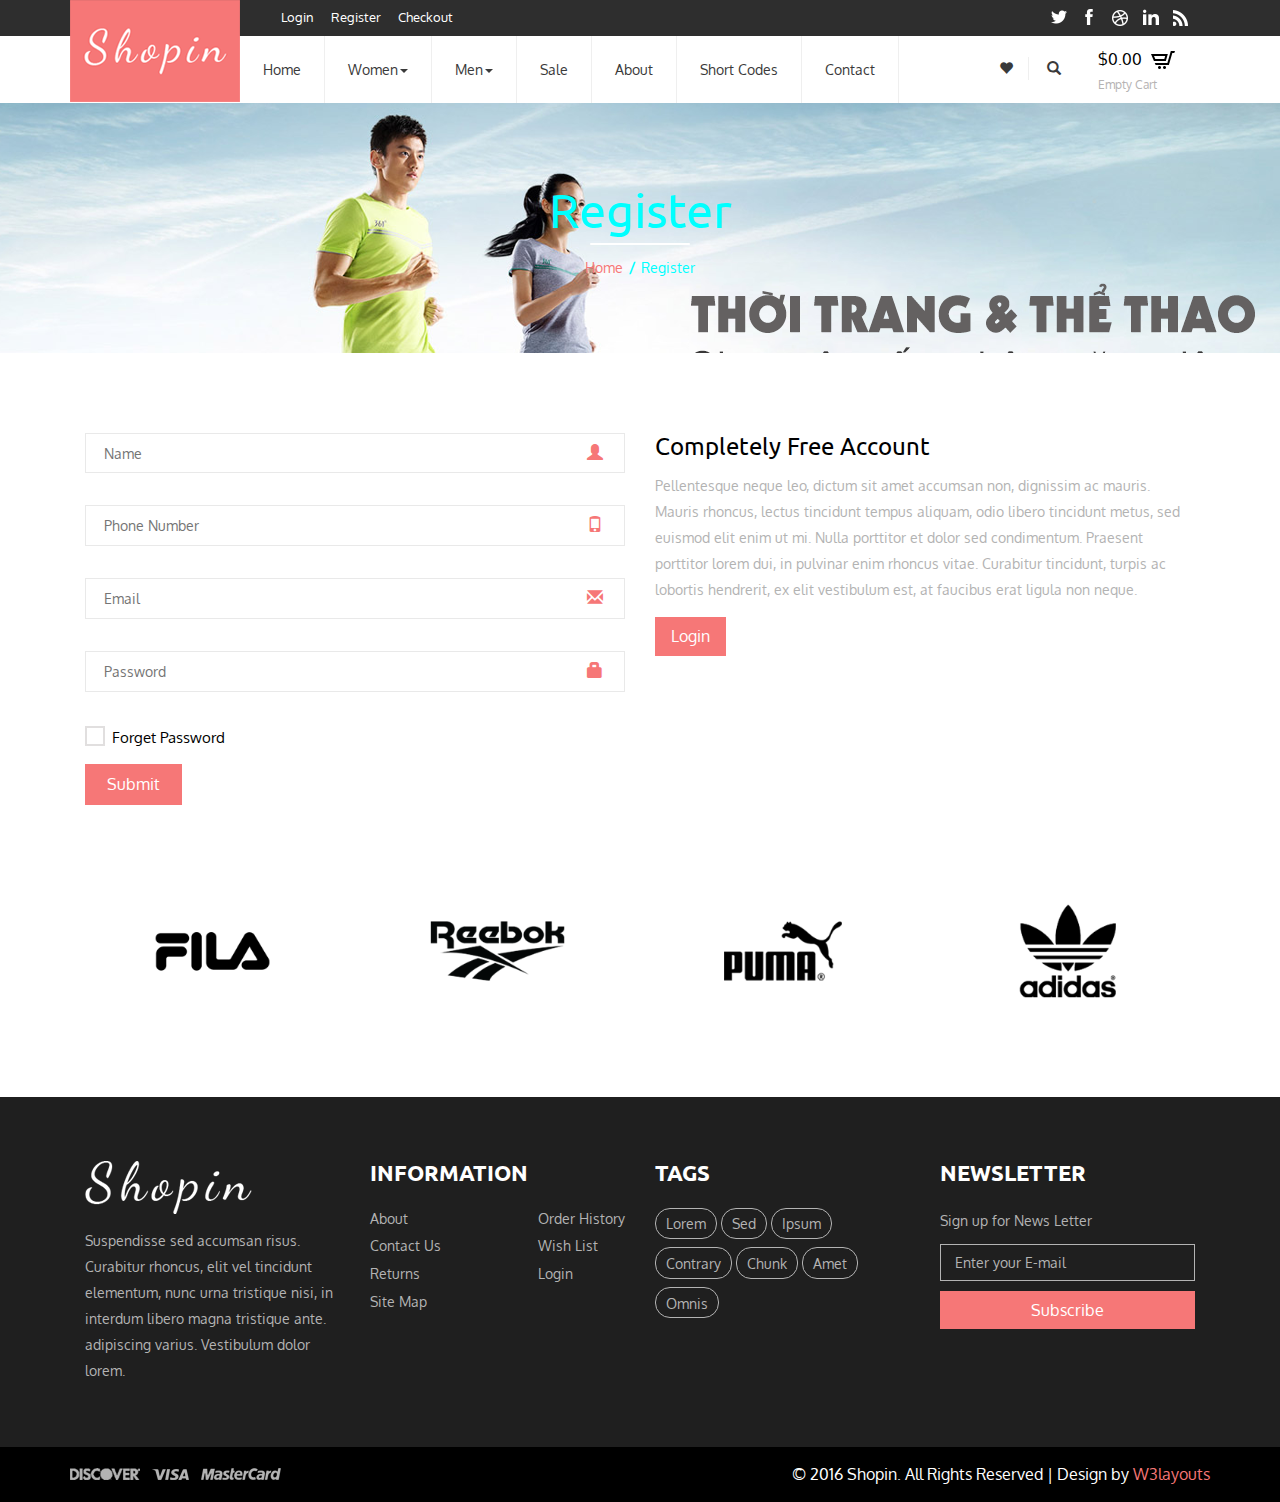
<file: register.html>
<!--A Design by W3layouts 
Author: W3layout
Author URL: http://w3layouts.com
License: Creative Commons Attribution 3.0 Unported
License URL: http://creativecommons.org/licenses/by/3.0/
-->
<!DOCTYPE html>
<html>
<head>
<title>Shopin A Ecommerce Category Flat Bootstrap Responsive Website Template | Register :: w3layouts</title>
<link href="css/bootstrap.css" rel="stylesheet" type="text/css" media="all" />
<!-- Custom Theme files -->
<!--theme-style-->
<link href="css/style.css" rel="stylesheet" type="text/css" media="all" />	
<!--//theme-style-->
<meta name="viewport" content="width=device-width, initial-scale=1">
<meta http-equiv="Content-Type" content="text/html; charset=utf-8" />
<meta name="keywords" content="Shopin Responsive web template, Bootstrap Web Templates, Flat Web Templates, AndroId Compatible web template, 
Smartphone Compatible web template, free webdesigns for Nokia, Samsung, LG, SonyEricsson, Motorola web design" />
<script type="application/x-javascript"> addEventListener("load", function() { setTimeout(hideURLbar, 0); }, false); function hideURLbar(){ window.scrollTo(0,1); } </script>
<!--theme-style-->
<link href="css/style4.css" rel="stylesheet" type="text/css" media="all" />	
<link rel="stylesheet" href="aa.css">
<!--//theme-style-->
<script src="js/jquery.min.js"></script>
<!--- start-rate---->
<script src="js/jstarbox.js"></script>
	<link rel="stylesheet" href="css/jstarbox.css" type="text/css" media="screen" charset="utf-8" />
		<script type="text/javascript">
			jQuery(function() {
			jQuery('.starbox').each(function() {
				var starbox = jQuery(this);
					starbox.starbox({
					average: starbox.attr('data-start-value'),
					changeable: starbox.hasClass('unchangeable') ? false : starbox.hasClass('clickonce') ? 'once' : true,
					ghosting: starbox.hasClass('ghosting'),
					autoUpdateAverage: starbox.hasClass('autoupdate'),
					buttons: starbox.hasClass('smooth') ? false : starbox.attr('data-button-count') || 5,
					stars: starbox.attr('data-star-count') || 5
					}).bind('starbox-value-changed', function(event, value) {
					if(starbox.hasClass('random')) {
					var val = Math.random();
					starbox.next().text(' '+val);
					return val;
					} 
				})
			});
		});
		</script>
<!---//End-rate---->
</head>
<body>
<!--header-->
<div class="header">
<div class="container">
		<div class="head">
			<div class=" logo">
				<a href="index.html"><img src="images/logo.png" alt=""></a>	
			</div>
		</div>
	</div>
	<div class="header-top">
		<div class="container">
		<div class="col-sm-5 col-md-offset-2  header-login">
					<ul >
						<li><a href="login.html">Login</a></li>
						<li><a href="register.html">Register</a></li>
						<li><a href="checkout.html">Checkout</a></li>
					</ul>
				</div>
				
			<div class="col-sm-5 header-social">		
					<ul >
						<li><a href="#"><i></i></a></li>
						<li><a href="#"><i class="ic1"></i></a></li>
						<li><a href="#"><i class="ic2"></i></a></li>
						<li><a href="#"><i class="ic3"></i></a></li>
						<li><a href="#"><i class="ic4"></i></a></li>
					</ul>
					
			</div>
				<div class="clearfix"> </div>
		</div>
		</div>
		
		<div class="container">
		
			<div class="head-top">
			
		 <div class="col-sm-8 col-md-offset-2 h_menu4">
				<nav class="navbar nav_bottom" role="navigation">
 
 <!-- Brand and toggle get grouped for better mobile display -->
  <div class="navbar-header nav_2">
      <button type="button" class="navbar-toggle collapsed navbar-toggle1" data-toggle="collapse" data-target="#bs-megadropdown-tabs">
        <span class="sr-only">Toggle navigation</span>
        <span class="icon-bar"></span>
        <span class="icon-bar"></span>
        <span class="icon-bar"></span>
      </button>
     
   </div> 
   <!-- Collect the nav links, forms, and other content for toggling -->
    <div class="collapse navbar-collapse" id="bs-megadropdown-tabs">
        <ul class="nav navbar-nav nav_1">
            <li><a class="color" href="index.html">Home</a></li>
            
    	<li class="dropdown mega-dropdown active">
			    <a class="color1" href="#" class="dropdown-toggle" data-toggle="dropdown">Women<span class="caret"></span></a>				
				<div class="dropdown-menu">
                    <div class="menu-top">
						<div class="col1">
							<div class="h_nav">
								<h4>Submenu1</h4>
									<ul>
										<li><a href="product.html">Accessories</a></li>
										<li><a href="product.html">Bags</a></li>
										<li><a href="product.html">Caps & Hats</a></li>
										<li><a href="product.html">Hoodies & Sweatshirts</a></li>
										
									</ul>	
							</div>							
						</div>
						<div class="col1">
							<div class="h_nav">
								<h4>Submenu2</h4>
								<ul>
										<li><a href="product.html">Jackets & Coats</a></li>
										<li><a href="product.html">Jeans</a></li>
										<li><a href="product.html">Jewellery</a></li>
										<li><a href="product.html">Jumpers & Cardigans</a></li>
										<li><a href="product.html">Leather Jackets</a></li>
										<li><a href="product.html">Long Sleeve T-Shirts</a></li>
									</ul>	
							</div>							
						</div>
						<div class="col1">
							<div class="h_nav">
								<h4>Submenu3</h4>
									<ul>
										<li><a href="product.html">Shirts</a></li>
										<li><a href="product.html">Shoes, Boots & Trainers</a></li>
										<li><a href="product.html">Sunglasses</a></li>
										<li><a href="product.html">Sweatpants</a></li>
										<li><a href="product.html">Swimwear</a></li>
										<li><a href="product.html">Trousers & Chinos</a></li>
										
									</ul>	
								
							</div>							
						</div>
						<div class="col1">
							<div class="h_nav">
								<h4>Submenu4</h4>
								<ul>
									<li><a href="product.html">T-Shirts</a></li>
									<li><a href="product.html">Underwear & Socks</a></li>
									<li><a href="product.html">Vests</a></li>
									<li><a href="product.html">Jackets & Coats</a></li>
									<li><a href="product.html">Jeans</a></li>
									<li><a href="product.html">Jewellery</a></li>
								</ul>	
							</div>							
						</div>
						<div class="col1 col5">
						<img src="images/me.png" class="img-responsive" alt="">
						</div>
						<div class="clearfix"></div>
					</div>                  
				</div>				
			</li>
			<li class="dropdown mega-dropdown active">
			    <a class="color2" href="#" class="dropdown-toggle" data-toggle="dropdown">Men<span class="caret"></span></a>				
				<div class="dropdown-menu mega-dropdown-menu">
                    <div class="menu-top">
						<div class="col1">
							<div class="h_nav">
								<h4>Submenu1</h4>
									<ul>
										<li><a href="product.html">Accessories</a></li>
										<li><a href="product.html">Bags</a></li>
										<li><a href="product.html">Caps & Hats</a></li>
										<li><a href="product.html">Hoodies & Sweatshirts</a></li>
										
									</ul>	
							</div>							
						</div>
						<div class="col1">
							<div class="h_nav">
								<h4>Submenu2</h4>
								<ul>
										<li><a href="product.html">Jackets & Coats</a></li>
										<li><a href="product.html">Jeans</a></li>
										<li><a href="product.html">Jewellery</a></li>
										<li><a href="product.html">Jumpers & Cardigans</a></li>
										<li><a href="product.html">Leather Jackets</a></li>
										<li><a href="product.html">Long Sleeve T-Shirts</a></li>
									</ul>	
							</div>							
						</div>
						<div class="col1">
							<div class="h_nav">
								<h4>Submenu3</h4>
								
<ul>
										<li><a href="product.html">Shirts</a></li>
										<li><a href="product.html">Shoes, Boots & Trainers</a></li>
										<li><a href="product.html">Sunglasses</a></li>
										<li><a href="product.html">Sweatpants</a></li>
										<li><a href="product.html">Swimwear</a></li>
										<li><a href="product.html">Trousers & Chinos</a></li>
										
									</ul>	
								
							</div>							
						</div>
						<div class="col1">
							<div class="h_nav">
								<h4>Submenu4</h4>
								<ul>
									<li><a href="product.html">T-Shirts</a></li>
									<li><a href="product.html">Underwear & Socks</a></li>
									<li><a href="product.html">Vests</a></li>
									<li><a href="product.html">Jackets & Coats</a></li>
									<li><a href="product.html">Jeans</a></li>
									<li><a href="product.html">Jewellery</a></li>
								</ul>	
							</div>							
						</div>
						<div class="col1 col5">
						<img src="images/me1.png" class="img-responsive" alt="">
						</div>
						<div class="clearfix"></div>
					</div>                  
				</div>				
			</li>
			<li><a class="color3" href="product.html">Sale</a></li>
			<li><a class="color4" href="404.html">About</a></li>
            <li><a class="color5" href="typo.html">Short Codes</a></li>
            <li ><a class="color6" href="contact.html">Contact</a></li>
        </ul>
     </div><!-- /.navbar-collapse -->

</nav>
			</div>
			<div class="col-sm-2 search-right">
				<ul class="heart">
				<li>
				<a href="wishlist.html" >
				<span class="glyphicon glyphicon-heart" aria-hidden="true"></span>
				</a></li>
				<li><a class="play-icon popup-with-zoom-anim" href="#small-dialog"><i class="glyphicon glyphicon-search"> </i></a></li>
					</ul>
					<div class="cart box_1">
						<a href="checkout.html">
						<h3> <div class="total">
							<span class="simpleCart_total"></span></div>
							<img src="images/cart.png" alt=""/></h3>
						</a>
						<p><a href="javascript:;" class="simpleCart_empty">Empty Cart</a></p>

					</div>
					<div class="clearfix"> </div>
					
						<!----->

						<!---pop-up-box---->					  
			<link href="css/popuo-box.css" rel="stylesheet" type="text/css" media="all"/>
			<script src="js/jquery.magnific-popup.js" type="text/javascript"></script>
			<!---//pop-up-box---->
			<div id="small-dialog" class="mfp-hide">
				<div class="login-search">
					<div class="login">
						<input type="submit" value="">
						<input type="text" value="Search.." onfocus="this.value = '';" onblur="if (this.value == '') {this.value = 'Search..';}">		
					</div>
					<p>Shopin</p>
				</div>				
			</div>
		 <script>
			$(document).ready(function() {
			$('.popup-with-zoom-anim').magnificPopup({
			type: 'inline',
			fixedContentPos: false,
			fixedBgPos: true,
			overflowY: 'auto',
			closeBtnInside: true,
			preloader: false,
			midClick: true,
			removalDelay: 300,
			mainClass: 'my-mfp-zoom-in'
			});
																						
			});
		</script>		
						<!----->
			</div>
			<div class="clearfix"></div>
		</div>	
	</div>	
</div>
<!--banner-->
<div class="banner-top">
	<div class="container">
		<h1>Register</h1>
		<em></em>
		<h2><a href="index.html">Home</a><label>/</label>Register</h2>
	</div>
</div>
<!--login-->
<div class="container">
		<div class="login">
			<form>
			<div class="col-md-6 login-do">
			<div class="login-mail">
					<input type="text" placeholder="Name" required="">
					<i  class="glyphicon glyphicon-user"></i>
				</div>
				<div class="login-mail">
					<input type="text" placeholder="Phone Number" required="">
					<i  class="glyphicon glyphicon-phone"></i>
				</div>
				<div class="login-mail">
					<input type="text" placeholder="Email" required="">
					<i  class="glyphicon glyphicon-envelope"></i>
				</div>
				<div class="login-mail">
					<input type="password" placeholder="Password" required="">
					<i class="glyphicon glyphicon-lock"></i>
				</div>
				   <a class="news-letter " href="#">
						 <label class="checkbox1"><input type="checkbox" name="checkbox" ><i> </i>Forget Password</label>
					   </a>
				<label class="hvr-skew-backward">
					<input type="submit" value="Submit">
				</label>
			
			</div>
			<div class="col-md-6 login-right">
				 <h3>Completely Free Account</h3>
				 
				 <p>Pellentesque neque leo, dictum sit amet accumsan non, dignissim ac mauris. Mauris rhoncus, lectus tincidunt tempus aliquam, odio 
				 libero tincidunt metus, sed euismod elit enim ut mi. Nulla porttitor et dolor sed condimentum. Praesent porttitor lorem dui, in pulvinar enim rhoncus vitae. Curabitur tincidunt, turpis ac lobortis hendrerit, ex elit vestibulum est, at faucibus erat ligula non neque.</p>
				<a href="login.html" class="hvr-skew-backward">Login</a>

			</div>
			
			<div class="clearfix"> </div>
			</form>
		</div>

</div>

<!--//login-->

		<!--brand-->
		<div class="container">
			<div class="brand">
				<div class="col-md-3 brand-grid">
					<img src="images/ic.png" class="img-responsive" alt="">
				</div>
				<div class="col-md-3 brand-grid">
					<img src="images/ic1.png" class="img-responsive" alt="">
				</div>
				<div class="col-md-3 brand-grid">
					<img src="images/ic2.png" class="img-responsive" alt="">
				</div>
				<div class="col-md-3 brand-grid">
					<img src="images/ic3.png" class="img-responsive" alt="">
				</div>
				<div class="clearfix"></div>
			</div>
			</div>
			<!--//brand-->
	
	<!--//content-->
		<!--//footer-->
	<div class="footer">
	<div class="footer-middle">
				<div class="container">
					<div class="col-md-3 footer-middle-in">
						<a href="index.html"><img src="images/log.png" alt=""></a>
						<p>Suspendisse sed accumsan risus. Curabitur rhoncus, elit vel tincidunt elementum, nunc urna tristique nisi, in interdum libero magna tristique ante. adipiscing varius. Vestibulum dolor lorem.</p>
					</div>
					
					<div class="col-md-3 footer-middle-in">
						<h6>Information</h6>
						<ul class=" in">
							<li><a href="404.html">About</a></li>
							<li><a href="contact.html">Contact Us</a></li>
							<li><a href="#">Returns</a></li>
							<li><a href="contact.html">Site Map</a></li>
						</ul>
						<ul class="in in1">
							<li><a href="#">Order History</a></li>
							<li><a href="wishlist.html">Wish List</a></li>
							<li><a href="login.html">Login</a></li>
						</ul>
						<div class="clearfix"></div>
					</div>
					<div class="col-md-3 footer-middle-in">
						<h6>Tags</h6>
						<ul class="tag-in">
							<li><a href="#">Lorem</a></li>
							<li><a href="#">Sed</a></li>
							<li><a href="#">Ipsum</a></li>
							<li><a href="#">Contrary</a></li>
							<li><a href="#">Chunk</a></li>
							<li><a href="#">Amet</a></li>
							<li><a href="#">Omnis</a></li>
						</ul>
					</div>
					<div class="col-md-3 footer-middle-in">
						<h6>Newsletter</h6>
						<span>Sign up for News Letter</span>
							<form>
								<input type="text" value="Enter your E-mail" onfocus="this.value='';" onblur="if (this.value == '') {this.value ='Enter your E-mail';}">
								<input type="submit" value="Subscribe">	
							</form>
					</div>
					<div class="clearfix"> </div>
				</div>
			</div>
			<div class="footer-bottom">
				<div class="container">
					<ul class="footer-bottom-top">
						<li><a href="#"><img src="images/f1.png" class="img-responsive" alt=""></a></li>
						<li><a href="#"><img src="images/f2.png" class="img-responsive" alt=""></a></li>
						<li><a href="#"><img src="images/f3.png" class="img-responsive" alt=""></a></li>
					</ul>
					<p class="footer-class">&copy; 2016 Shopin. All Rights Reserved | Design by  <a href="http://w3layouts.com/" target="_blank">W3layouts</a> </p>
					<div class="clearfix"> </div>
				</div>
			</div>
		</div>
		<!--//footer-->
	<!-- jQuery (necessary for Bootstrap's JavaScript plugins) -->

	<script src="js/simpleCart.min.js"> </script>
<!-- slide -->
<script src="js/bootstrap.min.js"></script>
 
</body>
</html>
</file>
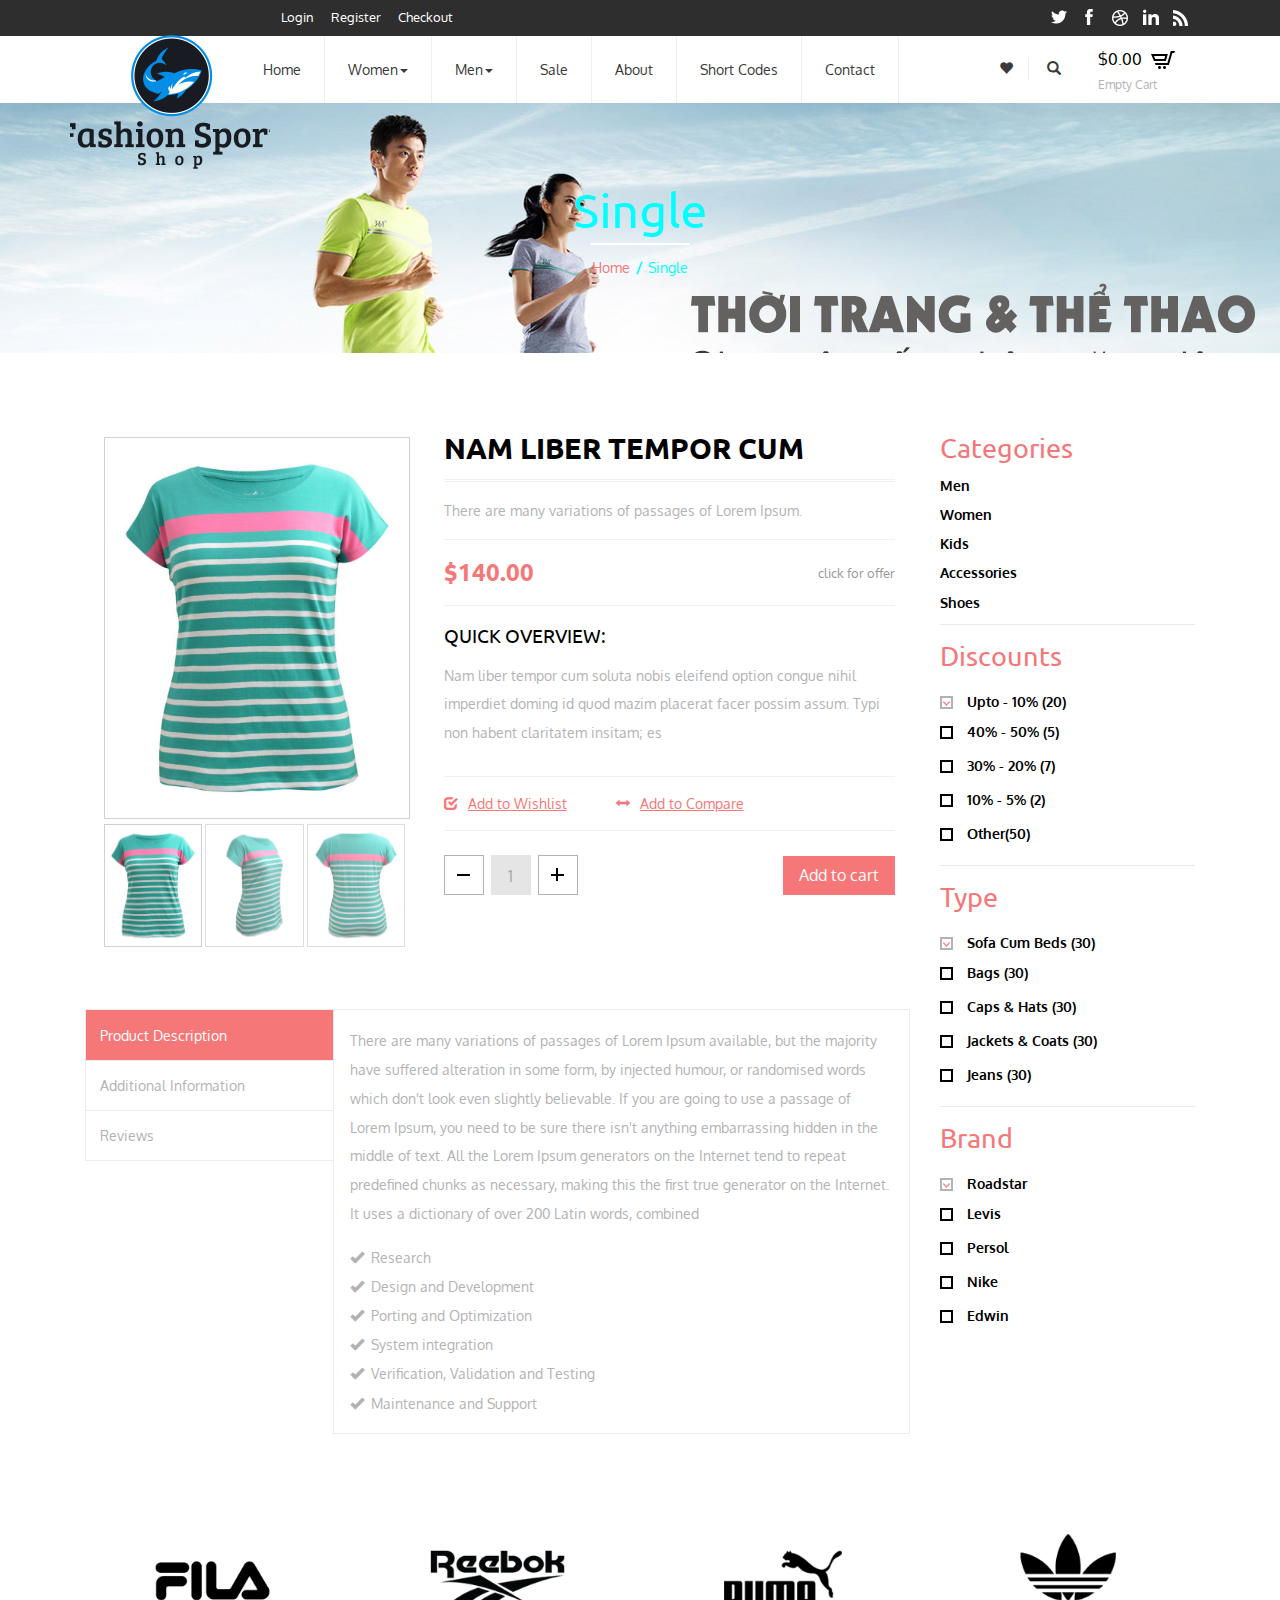
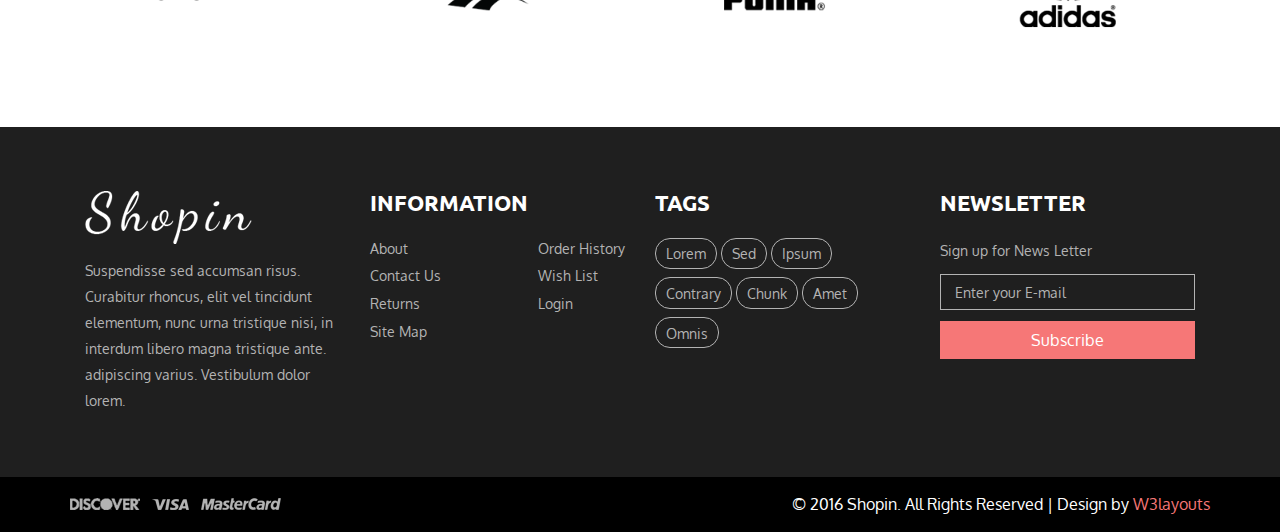
<file: single.html>
<!--A Design by W3layouts 
Author: W3layout
Author URL: http://w3layouts.com
License: Creative Commons Attribution 3.0 Unported
License URL: http://creativecommons.org/licenses/by/3.0/
-->
<!DOCTYPE html>
<html>
<head>
<title>Shopin A Ecommerce Category Flat Bootstrap Responsive Website Template | Single :: w3layouts</title>
<link href="css/bootstrap.css" rel="stylesheet" type="text/css" media="all" />
<!-- Custom Theme files -->
<!--theme-style-->
<link href="css/style.css" rel="stylesheet" type="text/css" media="all" />	
<!--//theme-style-->
<meta name="viewport" content="width=device-width, initial-scale=1">
<meta http-equiv="Content-Type" content="text/html; charset=utf-8" />
<meta name="keywords" content="Shopin Responsive web template, Bootstrap Web Templates, Flat Web Templates, AndroId Compatible web template, 
Smartphone Compatible web template, free webdesigns for Nokia, Samsung, LG, SonyEricsson, Motorola web design" />
<script type="application/x-javascript"> addEventListener("load", function() { setTimeout(hideURLbar, 0); }, false); function hideURLbar(){ window.scrollTo(0,1); } </script>
<!--theme-style-->
<link href="css/style4.css" rel="stylesheet" type="text/css" media="all" />	
<link rel="stylesheet" href="aa.css">
<!--//theme-style-->
<script src="js/jquery.min.js"></script>
<!--- start-rate---->
<script src="js/jstarbox.js"></script>
	<link rel="stylesheet" href="css/jstarbox.css" type="text/css" media="screen" charset="utf-8" />
		<script type="text/javascript">
			jQuery(function() {
			jQuery('.starbox').each(function() {
				var starbox = jQuery(this);
					starbox.starbox({
					average: starbox.attr('data-start-value'),
					changeable: starbox.hasClass('unchangeable') ? false : starbox.hasClass('clickonce') ? 'once' : true,
					ghosting: starbox.hasClass('ghosting'),
					autoUpdateAverage: starbox.hasClass('autoupdate'),
					buttons: starbox.hasClass('smooth') ? false : starbox.attr('data-button-count') || 5,
					stars: starbox.attr('data-star-count') || 5
					}).bind('starbox-value-changed', function(event, value) {
					if(starbox.hasClass('random')) {
					var val = Math.random();
					starbox.next().text(' '+val);
					return val;
					} 
				})
			});
		});
		</script>
<!---//End-rate---->
<link href="css/form.css" rel="stylesheet" type="text/css" media="all" />
</head>
<body>
<!--header-->
<div class="header">
<div class="container">
		<div class="head">
			<div class=" logo">
				<a href="index.html"><img src="image/logo2.png" alt=""></a>	
			</div>
		</div>
	</div>
	<div class="header-top">
		<div class="container">
		<div class="col-sm-5 col-md-offset-2  header-login">
					<ul >
						<li><a href="login.html">Login</a></li>
						<li><a href="register.html">Register</a></li>
						<li><a href="checkout.html">Checkout</a></li>
					</ul>
				</div>
				
			<div class="col-sm-5 header-social">		
					<ul >
						<li><a href="#"><i></i></a></li>
						<li><a href="#"><i class="ic1"></i></a></li>
						<li><a href="#"><i class="ic2"></i></a></li>
						<li><a href="#"><i class="ic3"></i></a></li>
						<li><a href="#"><i class="ic4"></i></a></li>
					</ul>
					
			</div>
				<div class="clearfix"> </div>
		</div>
		</div>
		
		<div class="container">
		
			<div class="head-top">
			
		 <div class="col-sm-8 col-md-offset-2 h_menu4">
				<nav class="navbar nav_bottom" role="navigation">
 
 <!-- Brand and toggle get grouped for better mobile display -->
  <div class="navbar-header nav_2">
      <button type="button" class="navbar-toggle collapsed navbar-toggle1" data-toggle="collapse" data-target="#bs-megadropdown-tabs">
        <span class="sr-only">Toggle navigation</span>
        <span class="icon-bar"></span>
        <span class="icon-bar"></span>
        <span class="icon-bar"></span>
      </button>
     
   </div> 
   <!-- Collect the nav links, forms, and other content for toggling -->
    <div class="collapse navbar-collapse" id="bs-megadropdown-tabs">
        <ul class="nav navbar-nav nav_1">
            <li><a class="color" href="index.html">Home</a></li>
          <li class="dropdown mega-dropdown active">
			    <a class="color1" href="#" class="dropdown-toggle" data-toggle="dropdown">Women<span class="caret"></span></a>				
				<div class="dropdown-menu ">
                    <div class="menu-top">
						<div class="col1">
							<div class="h_nav">
								<h4>Submenu1</h4>
									<ul>
										<li><a href="product.html">Accessories</a></li>
										<li><a href="product.html">Bags</a></li>
										<li><a href="product.html">Caps & Hats</a></li>
										<li><a href="product.html">Hoodies & Sweatshirts</a></li>
										
									</ul>	
							</div>							
						</div>
						<div class="col1">
							<div class="h_nav">
								<h4>Submenu2</h4>
								<ul>
										<li><a href="product.html">Jackets & Coats</a></li>
										<li><a href="product.html">Jeans</a></li>
										<li><a href="product.html">Jewellery</a></li>
										<li><a href="product.html">Jumpers & Cardigans</a></li>
										<li><a href="product.html">Leather Jackets</a></li>
										<li><a href="product.html">Long Sleeve T-Shirts</a></li>
									</ul>	
							</div>							
						</div>
						<div class="col1">
							<div class="h_nav">
								<h4>Submenu3</h4>
									<ul>
										<li><a href="product.html">Shirts</a></li>
										<li><a href="product.html">Shoes, Boots & Trainers</a></li>
										<li><a href="product.html">Sunglasses</a></li>
										<li><a href="product.html">Sweatpants</a></li>
										<li><a href="product.html">Swimwear</a></li>
										<li><a href="product.html">Trousers & Chinos</a></li>
										
									</ul>	
								
							</div>							
						</div>
						<div class="col1">
							<div class="h_nav">
								<h4>Submenu4</h4>
								<ul>
									<li><a href="product.html">T-Shirts</a></li>
									<li><a href="product.html">Underwear & Socks</a></li>
									<li><a href="product.html">Vests</a></li>
									<li><a href="product.html">Jackets & Coats</a></li>
									<li><a href="product.html">Jeans</a></li>
									<li><a href="product.html">Jewellery</a></li>
								</ul>	
							</div>							
						</div>
						<div class="col1 col5">
						<img src="images/me.png" class="img-responsive" alt="">
						</div>
						<div class="clearfix"></div>
					</div>                  
				</div>				
			</li>
			<li class="dropdown mega-dropdown active">
			    <a class="color2" href="#" class="dropdown-toggle" data-toggle="dropdown">Men<span class="caret"></span></a>				
				<div class="dropdown-menu mega-dropdown-menu">
                    <div class="menu-top">
						<div class="col1">
							<div class="h_nav">
								<h4>Submenu1</h4>
									<ul>
										<li><a href="product.html">Accessories</a></li>
										<li><a href="product.html">Bags</a></li>
										<li><a href="product.html">Caps & Hats</a></li>
										<li><a href="product.html">Hoodies & Sweatshirts</a></li>
										
									</ul>	
							</div>							
						</div>
						<div class="col1">
							<div class="h_nav">
								<h4>Submenu2</h4>
								<ul>
										<li><a href="product.html">Jackets & Coats</a></li>
										<li><a href="product.html">Jeans</a></li>
										<li><a href="product.html">Jewellery</a></li>
										<li><a href="product.html">Jumpers & Cardigans</a></li>
										<li><a href="product.html">Leather Jackets</a></li>
										<li><a href="product.html">Long Sleeve T-Shirts</a></li>
									</ul>	
							</div>							
						</div>
						<div class="col1">
							<div class="h_nav">
								<h4>Submenu3</h4>
								
<ul>
										<li><a href="product.html">Shirts</a></li>
										<li><a href="product.html">Shoes, Boots & Trainers</a></li>
										<li><a href="product.html">Sunglasses</a></li>
										<li><a href="product.html">Sweatpants</a></li>
										<li><a href="product.html">Swimwear</a></li>
										<li><a href="product.html">Trousers & Chinos</a></li>
										
									</ul>	
								
							</div>							
						</div>
						<div class="col1">
							<div class="h_nav">
								<h4>Submenu4</h4>
								<ul>
									<li><a href="product.html">T-Shirts</a></li>
									<li><a href="product.html">Underwear & Socks</a></li>
									<li><a href="product.html">Vests</a></li>
									<li><a href="product.html">Jackets & Coats</a></li>
									<li><a href="product.html">Jeans</a></li>
									<li><a href="product.html">Jewellery</a></li>
								</ul>	
							</div>							
						</div>
						<div class="col1 col5">
						<img src="images/me1.png" class="img-responsive" alt="">
						</div>
						<div class="clearfix"></div>
					</div>                  
				</div>				
			</li>
			<li><a class="color3" href="product.html">Sale</a></li>
			<li><a class="color4" href="404.html">About</a></li>
            <li><a class="color5" href="typo.html">Short Codes</a></li>
            <li ><a class="color6" href="contact.html">Contact</a></li>
        </ul>
     </div><!-- /.navbar-collapse -->

</nav>
			</div>
			<div class="col-sm-2 search-right">
				<ul class="heart">
				<li>
				<a href="wishlist.html" >
				<span class="glyphicon glyphicon-heart" aria-hidden="true"></span>
				</a></li>
				<li><a class="play-icon popup-with-zoom-anim" href="#small-dialog"><i class="glyphicon glyphicon-search"> </i></a></li>
					</ul>
					<div class="cart box_1">
						<a href="checkout.html">
						<h3> <div class="total">
							<span class="simpleCart_total"></span></div>
							<img src="images/cart.png" alt=""/></h3>
						</a>
						<p><a href="javascript:;" class="simpleCart_empty">Empty Cart</a></p>

					</div>
					<div class="clearfix"> </div>
					
						<!----->

						<!---pop-up-box---->					  
			<link href="css/popuo-box.css" rel="stylesheet" type="text/css" media="all"/>
			<script src="js/jquery.magnific-popup.js" type="text/javascript"></script>
			<!---//pop-up-box---->
			<div id="small-dialog" class="mfp-hide">
				<div class="search-top">
					<div class="login-search">
						<input type="submit" value="">
						<input type="text" value="Search.." onfocus="this.value = '';" onblur="if (this.value == '') {this.value = 'Search..';}">		
					</div>
					<p>Shopin</p>
				</div>				
			</div>
		 <script>
			$(document).ready(function() {
			$('.popup-with-zoom-anim').magnificPopup({
			type: 'inline',
			fixedContentPos: false,
			fixedBgPos: true,
			overflowY: 'auto',
			closeBtnInside: true,
			preloader: false,
			midClick: true,
			removalDelay: 300,
			mainClass: 'my-mfp-zoom-in'
			});
																						
			});
		</script>		
						<!----->
			</div>
			<div class="clearfix"></div>
		</div>	
	</div>	
</div>
<!--banner-->
<div class="banner-top">
	<div class="container">
		<h1>Single</h1>
		<em></em>
		<h2><a href="index.html">Home</a><label>/</label>Single</h2>
	</div>
</div>
<div class="single">

<div class="container">
<div class="col-md-9">
	<div class="col-md-5 grid">		
		<div class="flexslider">
			  <ul class="slides">
			    <li data-thumb="images/si.jpg">
			        <div class="thumb-image"> <img src="images/si.jpg" data-imagezoom="true" class="img-responsive"> </div>
			    </li>
			    <li data-thumb="images/si1.jpg">
			         <div class="thumb-image"> <img src="images/si1.jpg" data-imagezoom="true" class="img-responsive"> </div>
			    </li>
			    <li data-thumb="images/si2.jpg">
			       <div class="thumb-image"> <img src="images/si2.jpg" data-imagezoom="true" class="img-responsive"> </div>
			    </li> 
			  </ul>
		</div>
	</div>	
<div class="col-md-7 single-top-in">
						<div class="span_2_of_a1 simpleCart_shelfItem">
				<h3>Nam liber tempor cum</h3>
				<p class="in-para"> There are many variations of passages of Lorem Ipsum.</p>
			    <div class="price_single">
				  <span class="reducedfrom item_price">$140.00</span>
				 <a href="#">click for offer</a>
				 <div class="clearfix"></div>
				</div>
				<h4 class="quick">Quick Overview:</h4>
				<p class="quick_desc"> Nam liber tempor cum soluta nobis eleifend option congue nihil imperdiet doming id quod mazim placerat facer possim assum. Typi non habent claritatem insitam; es</p>
			    <div class="wish-list">
				 	<ul>
				 		<li class="wish"><a href="#"><span class="glyphicon glyphicon-check" aria-hidden="true"></span>Add to Wishlist</a></li>
				 	    <li class="compare"><a href="#"><span class="glyphicon glyphicon-resize-horizontal" aria-hidden="true"></span>Add to Compare</a></li>
				 	</ul>
				 </div>
				 <div class="quantity"> 
								<div class="quantity-select">                           
									<div class="entry value-minus">&nbsp;</div>
									<div class="entry value"><span>1</span></div>
									<div class="entry value-plus active">&nbsp;</div>
								</div>
							</div>
							<!--quantity-->
	<script>
    $('.value-plus').on('click', function(){
    	var divUpd = $(this).parent().find('.value'), newVal = parseInt(divUpd.text(), 10)+1;
    	divUpd.text(newVal);
    });

    $('.value-minus').on('click', function(){
    	var divUpd = $(this).parent().find('.value'), newVal = parseInt(divUpd.text(), 10)-1;
    	if(newVal>=1) divUpd.text(newVal);
    });
	</script>
	<!--quantity-->
				 
			    <a href="#" class="add-to item_add hvr-skew-backward">Add to cart</a>
			<div class="clearfix"> </div>
			</div>
		
					</div>
			<div class="clearfix"> </div>
			<!---->
			<div class="tab-head">
			 <nav class="nav-sidebar">
		<ul class="nav tabs">
          <li class="active"><a href="#tab1" data-toggle="tab">Product Description</a></li>
          <li class=""><a href="#tab2" data-toggle="tab">Additional Information</a></li> 
          <li class=""><a href="#tab3" data-toggle="tab">Reviews</a></li>  
		</ul>
	</nav>
	<div class="tab-content one">
<div class="tab-pane active text-style" id="tab1">
 <div class="facts">
									  <p > There are many variations of passages of Lorem Ipsum available, but the majority have suffered alteration in some form, by injected humour, or randomised words which don't look even slightly believable. If you are going to use a passage of Lorem Ipsum, you need to be sure there isn't anything embarrassing hidden in the middle of text. All the Lorem Ipsum generators on the Internet tend to repeat predefined chunks as necessary, making this the first true generator on the Internet. It uses a dictionary of over 200 Latin words, combined </p>
										<ul>
											<li><span class="glyphicon glyphicon-ok" aria-hidden="true"></span>Research</li>
											<li><span class="glyphicon glyphicon-ok" aria-hidden="true"></span>Design and Development</li>
											<li><span class="glyphicon glyphicon-ok" aria-hidden="true"></span>Porting and Optimization</li>
											<li><span class="glyphicon glyphicon-ok" aria-hidden="true"></span>System integration</li>
											<li><span class="glyphicon glyphicon-ok" aria-hidden="true"></span>Verification, Validation and Testing</li>
											<li><span class="glyphicon glyphicon-ok" aria-hidden="true"></span>Maintenance and Support</li>
										</ul>         
							        </div>

</div>
<div class="tab-pane text-style" id="tab2">
	
									<div class="facts">									
										<p > Contrary to popular belief, Lorem Ipsum is not simply random text. It has roots in a piece of classical Latin literature from 45 BC, making it over 2000 years old. Richard McClintock, a Latin professor at Hampden-Sydney College in Virginia, looked up one of the more obscure Latin words, consectetur, from a Lorem Ipsum passage, and going through the cites of the word in classical literature, discovered the undoubtable source. Lorem Ipsum comes from sections </p>
										<ul >
											<li><span class="glyphicon glyphicon-ok" aria-hidden="true"></span>Multimedia Systems</li>
											<li><span class="glyphicon glyphicon-ok" aria-hidden="true"></span>Digital media adapters</li>
											<li><span class="glyphicon glyphicon-ok" aria-hidden="true"></span>Set top boxes for HDTV and IPTV Player  </li>
										</ul>
							        </div>	

</div>
<div class="tab-pane text-style" id="tab3">

									 <div class="facts">
									  <p > There are many variations of passages of Lorem Ipsum available, but the majority have suffered alteration in some form, by injected humour, or randomised words which don't look even slightly believable. If you are going to use a passage of Lorem Ipsum, you need to be sure there isn't anything embarrassing hidden in the middle of text. All the Lorem Ipsum generators on the Internet tend to repeat predefined chunks as necessary, making this the first true generator on the Internet. It uses a dictionary of over 200 Latin words, combined </p>
										<ul>
											<li><span class="glyphicon glyphicon-ok" aria-hidden="true"></span>Research</li>
											<li><span class="glyphicon glyphicon-ok" aria-hidden="true"></span>Design and Development</li>
											<li><span class="glyphicon glyphicon-ok" aria-hidden="true"></span>Porting and Optimization</li>
											<li><span class="glyphicon glyphicon-ok" aria-hidden="true"></span>System integration</li>
											<li><span class="glyphicon glyphicon-ok" aria-hidden="true"></span>Verification, Validation and Testing</li>
											<li><span class="glyphicon glyphicon-ok" aria-hidden="true"></span>Maintenance and Support</li>
										</ul>     
							     </div>	

 </div>
  
  </div>
  <div class="clearfix"></div>
  </div>
			<!---->	
</div>
<!----->

<div class="col-md-3 product-bottom product-at">
			<!--categories-->
				<div class=" rsidebar span_1_of_left">
						<h4 class="cate">Categories</h4>
							 <ul class="menu-drop">
							<li class="item1"><a href="#">Men </a>
								<ul class="cute">
									<li class="subitem1"><a href="product.html">Cute Kittens </a></li>
									<li class="subitem2"><a href="product.html">Strange Stuff </a></li>
									<li class="subitem3"><a href="product.html">Automatic Fails </a></li>
								</ul>
							</li>
							<li class="item2"><a href="#">Women </a>
								<ul class="cute">
									<li class="subitem1"><a href="product.html">Cute Kittens </a></li>
									<li class="subitem2"><a href="product.html">Strange Stuff </a></li>
									<li class="subitem3"><a href="product.html">Automatic Fails </a></li>
								</ul>
							</li>
							<li class="item3"><a href="#">Kids</a>
								<ul class="cute">
									<li class="subitem1"><a href="product.html">Cute Kittens </a></li>
									<li class="subitem2"><a href="product.html">Strange Stuff </a></li>
									<li class="subitem3"><a href="product.html">Automatic Fails</a></li>
								</ul>
							</li>
							<li class="item4"><a href="#">Accessories</a>
								<ul class="cute">
									<li class="subitem1"><a href="product.html">Cute Kittens </a></li>
									<li class="subitem2"><a href="product.html">Strange Stuff </a></li>
									<li class="subitem3"><a href="product.html">Automatic Fails</a></li>
								</ul>
							</li>
									
							<li class="item4"><a href="#">Shoes</a>
								<ul class="cute">
									<li class="subitem1"><a href="product.html">Cute Kittens </a></li>
									<li class="subitem2"><a href="product.html">Strange Stuff </a></li>
									<li class="subitem3"><a href="product.html">Automatic Fails </a></li>
								</ul>
							</li>
						</ul>
					</div>
				<!--initiate accordion-->
						<script type="text/javascript">
							$(function() {
							    var menu_ul = $('.menu-drop > li > ul'),
							           menu_a  = $('.menu-drop > li > a');
							    menu_ul.hide();
							    menu_a.click(function(e) {
							        e.preventDefault();
							        if(!$(this).hasClass('active')) {
							            menu_a.removeClass('active');
							            menu_ul.filter(':visible').slideUp('normal');
							            $(this).addClass('active').next().stop(true,true).slideDown('normal');
							        } else {
							            $(this).removeClass('active');
							            $(this).next().stop(true,true).slideUp('normal');
							        }
							    });
							
							});
						</script>
<!--//menu-->
 <section  class="sky-form">
					<h4 class="cate">Discounts</h4>
					 <div class="row row1 scroll-pane">
						 <div class="col col-4">
								<label class="checkbox"><input type="checkbox" name="checkbox" checked=""><i></i>Upto - 10% (20)</label>
						 </div>
						 <div class="col col-4">
								<label class="checkbox"><input type="checkbox" name="checkbox"><i></i>40% - 50% (5)</label>
								<label class="checkbox"><input type="checkbox" name="checkbox"><i></i>30% - 20% (7)</label>
								<label class="checkbox"><input type="checkbox" name="checkbox"><i></i>10% - 5% (2)</label>
								<label class="checkbox"><input type="checkbox" name="checkbox"><i></i>Other(50)</label>
						 </div>
					 </div>
				 </section> 				 				 
				 
					
					 <!---->
					 <section  class="sky-form">
						<h4 class="cate">Type</h4>
							<div class="row row1 scroll-pane">
								<div class="col col-4">
									<label class="checkbox"><input type="checkbox" name="checkbox" checked=""><i></i>Sofa Cum Beds (30)</label>
								</div>
								<div class="col col-4">
									<label class="checkbox"><input type="checkbox" name="checkbox"><i></i>Bags  (30)</label>
									<label class="checkbox"><input type="checkbox" name="checkbox"><i></i>Caps & Hats (30)</label>
									<label class="checkbox"><input type="checkbox" name="checkbox"><i></i>Jackets & Coats   (30)</label>
									<label class="checkbox"><input type="checkbox" name="checkbox"><i></i>Jeans  (30)</label>
									<label class="checkbox"><input type="checkbox" name="checkbox"><i></i>Shirts   (30)</label>
									<label class="checkbox"><input type="checkbox" name="checkbox"><i></i>Sunglasses  (30)</label>
									<label class="checkbox"><input type="checkbox" name="checkbox"><i></i>Swimwear  (30)</label>
								</div>
							</div>
				   </section>
				   		<section  class="sky-form">
						<h4 class="cate">Brand</h4>
							<div class="row row1 scroll-pane">
								<div class="col col-4">
									<label class="checkbox"><input type="checkbox" name="checkbox" checked=""><i></i>Roadstar</label>
								</div>
								<div class="col col-4">
									<label class="checkbox"><input type="checkbox" name="checkbox"><i></i>Levis</label>
									<label class="checkbox"><input type="checkbox" name="checkbox"><i></i>Persol</label>
									<label class="checkbox"><input type="checkbox" name="checkbox"><i></i>Nike</label>
									<label class="checkbox"><input type="checkbox" name="checkbox"><i></i>Edwin</label>
									<label class="checkbox"><input type="checkbox" name="checkbox" ><i></i>New Balance</label>
									<label class="checkbox"><input type="checkbox" name="checkbox"><i></i>Paul Smith</label>
									<label class="checkbox"><input type="checkbox" name="checkbox"><i></i>Ray-Ban</label>
								</div>
							</div>
				   </section>		
		</div>
		<div class="clearfix"> </div>
	</div>
	
			<!--brand-->
		<div class="container">
			<div class="brand">
				<div class="col-md-3 brand-grid">
					<img src="images/ic.png" class="img-responsive" alt="">
				</div>
				<div class="col-md-3 brand-grid">
					<img src="images/ic1.png" class="img-responsive" alt="">
				</div>
				<div class="col-md-3 brand-grid">
					<img src="images/ic2.png" class="img-responsive" alt="">
				</div>
				<div class="col-md-3 brand-grid">
					<img src="images/ic3.png" class="img-responsive" alt="">
				</div>
				<div class="clearfix"></div>
			</div>
			</div>
			<!--//brand-->
		</div>	
		
	<!--//content-->
		<!--//footer-->
	<div class="footer">
	<div class="footer-middle">
				<div class="container">
					<div class="col-md-3 footer-middle-in">
						<a href="index.html"><img src="images/log.png" alt=""></a>
						<p>Suspendisse sed accumsan risus. Curabitur rhoncus, elit vel tincidunt elementum, nunc urna tristique nisi, in interdum libero magna tristique ante. adipiscing varius. Vestibulum dolor lorem.</p>
					</div>
					
					<div class="col-md-3 footer-middle-in">
						<h6>Information</h6>
						<ul class=" in">
							<li><a href="404.html">About</a></li>
							<li><a href="contact.html">Contact Us</a></li>
							<li><a href="#">Returns</a></li>
							<li><a href="contact.html">Site Map</a></li>
						</ul>
						<ul class="in in1">
							<li><a href="#">Order History</a></li>
							<li><a href="wishlist.html">Wish List</a></li>
							<li><a href="login.html">Login</a></li>
						</ul>
						<div class="clearfix"></div>
					</div>
					<div class="col-md-3 footer-middle-in">
						<h6>Tags</h6>
						<ul class="tag-in">
							<li><a href="#">Lorem</a></li>
							<li><a href="#">Sed</a></li>
							<li><a href="#">Ipsum</a></li>
							<li><a href="#">Contrary</a></li>
							<li><a href="#">Chunk</a></li>
							<li><a href="#">Amet</a></li>
							<li><a href="#">Omnis</a></li>
						</ul>
					</div>
					<div class="col-md-3 footer-middle-in">
						<h6>Newsletter</h6>
						<span>Sign up for News Letter</span>
							<form>
								<input type="text" value="Enter your E-mail" onfocus="this.value='';" onblur="if (this.value == '') {this.value ='Enter your E-mail';}">
								<input type="submit" value="Subscribe">	
							</form>
					</div>
					<div class="clearfix"> </div>
				</div>
			</div>
			<div class="footer-bottom">
				<div class="container">
					<ul class="footer-bottom-top">
						<li><a href="#"><img src="images/f1.png" class="img-responsive" alt=""></a></li>
						<li><a href="#"><img src="images/f2.png" class="img-responsive" alt=""></a></li>
						<li><a href="#"><img src="images/f3.png" class="img-responsive" alt=""></a></li>
					</ul>
					<p class="footer-class">&copy; 2016 Shopin. All Rights Reserved | Design by  <a href="http://w3layouts.com/" target="_blank">W3layouts</a> </p>
					<div class="clearfix"> </div>
				</div>
			</div>
		</div>
		<!--//footer-->
<script src="js/imagezoom.js"></script>

	<!-- jQuery (necessary for Bootstrap's JavaScript plugins) -->
<script defer src="js/jquery.flexslider.js"></script>
<link rel="stylesheet" href="css/flexslider.css" type="text/css" media="screen" />

<script>
// Can also be used with $(document).ready()
$(window).load(function() {
  $('.flexslider').flexslider({
    animation: "slide",
    controlNav: "thumbnails"
  });
});
</script>

	<script src="js/simpleCart.min.js"> </script>
<!-- slide -->
<script src="js/bootstrap.min.js"></script>


</body>
</html>
</file>
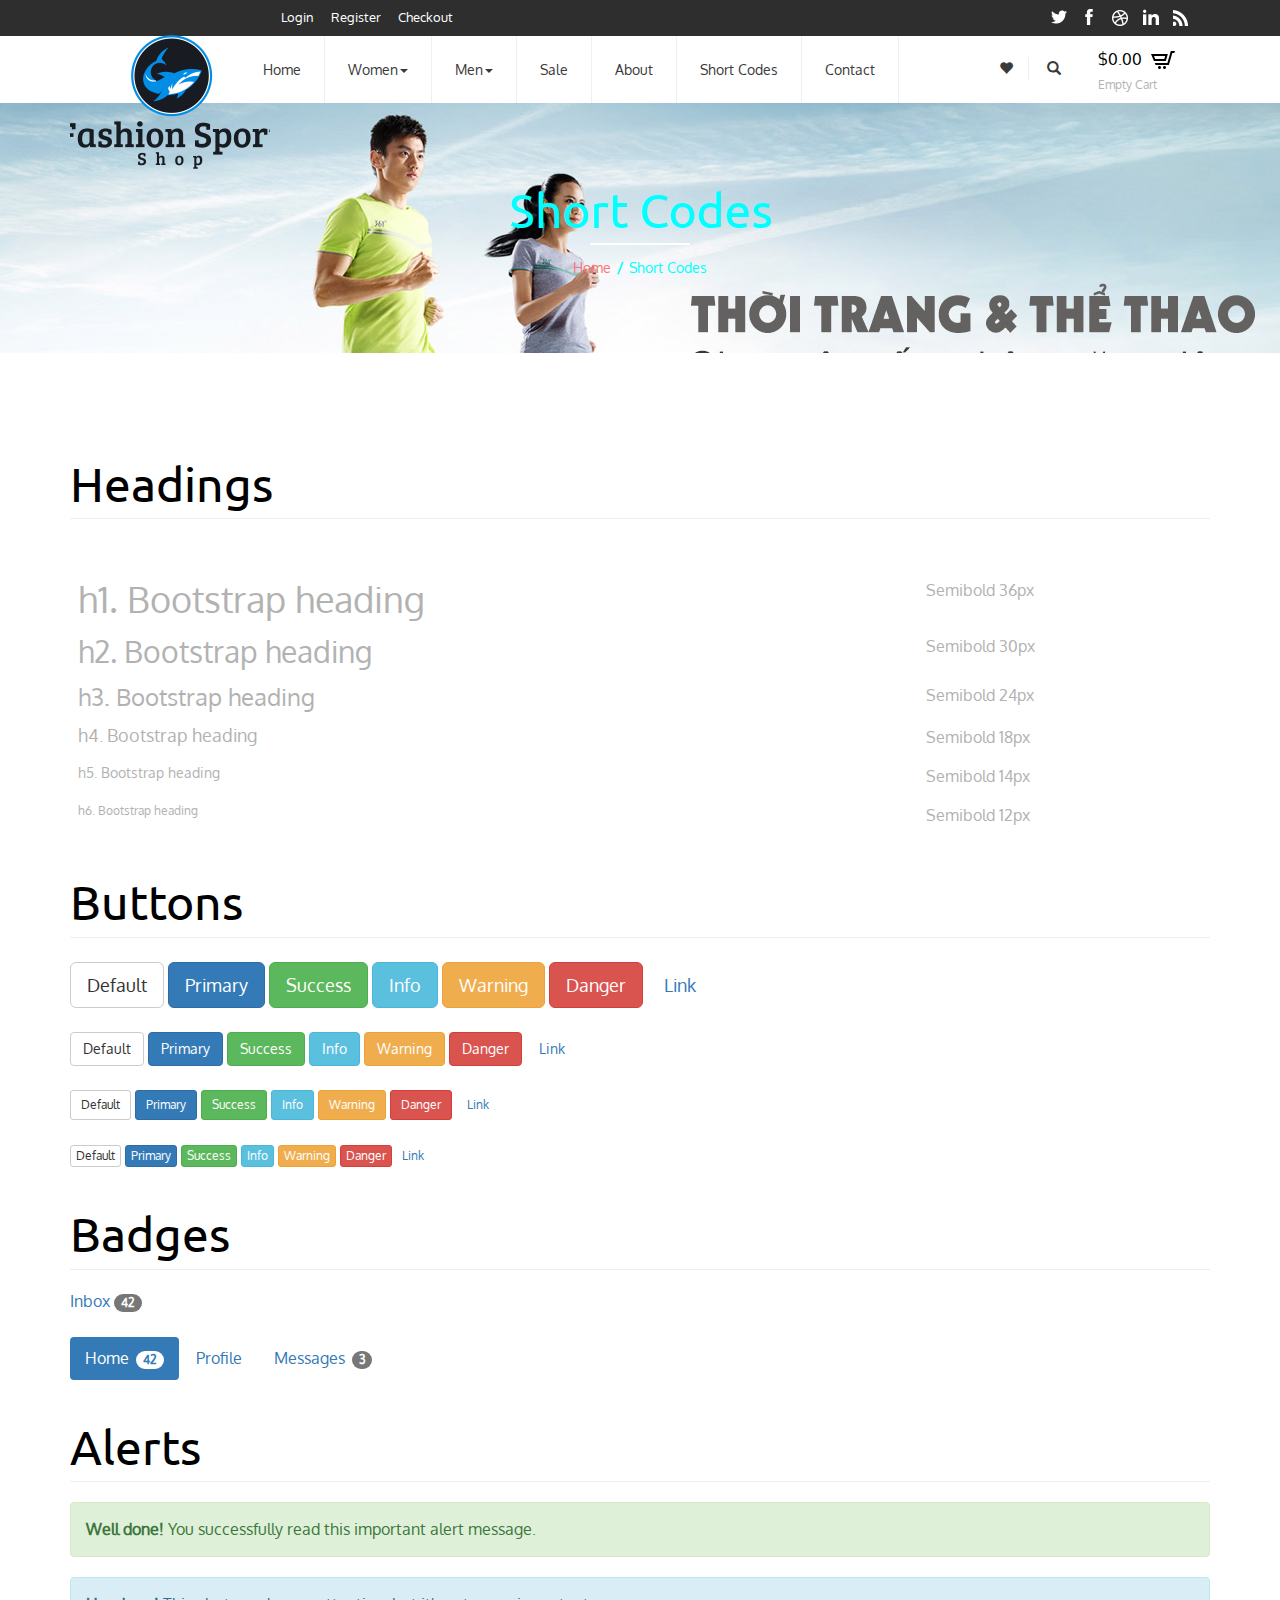
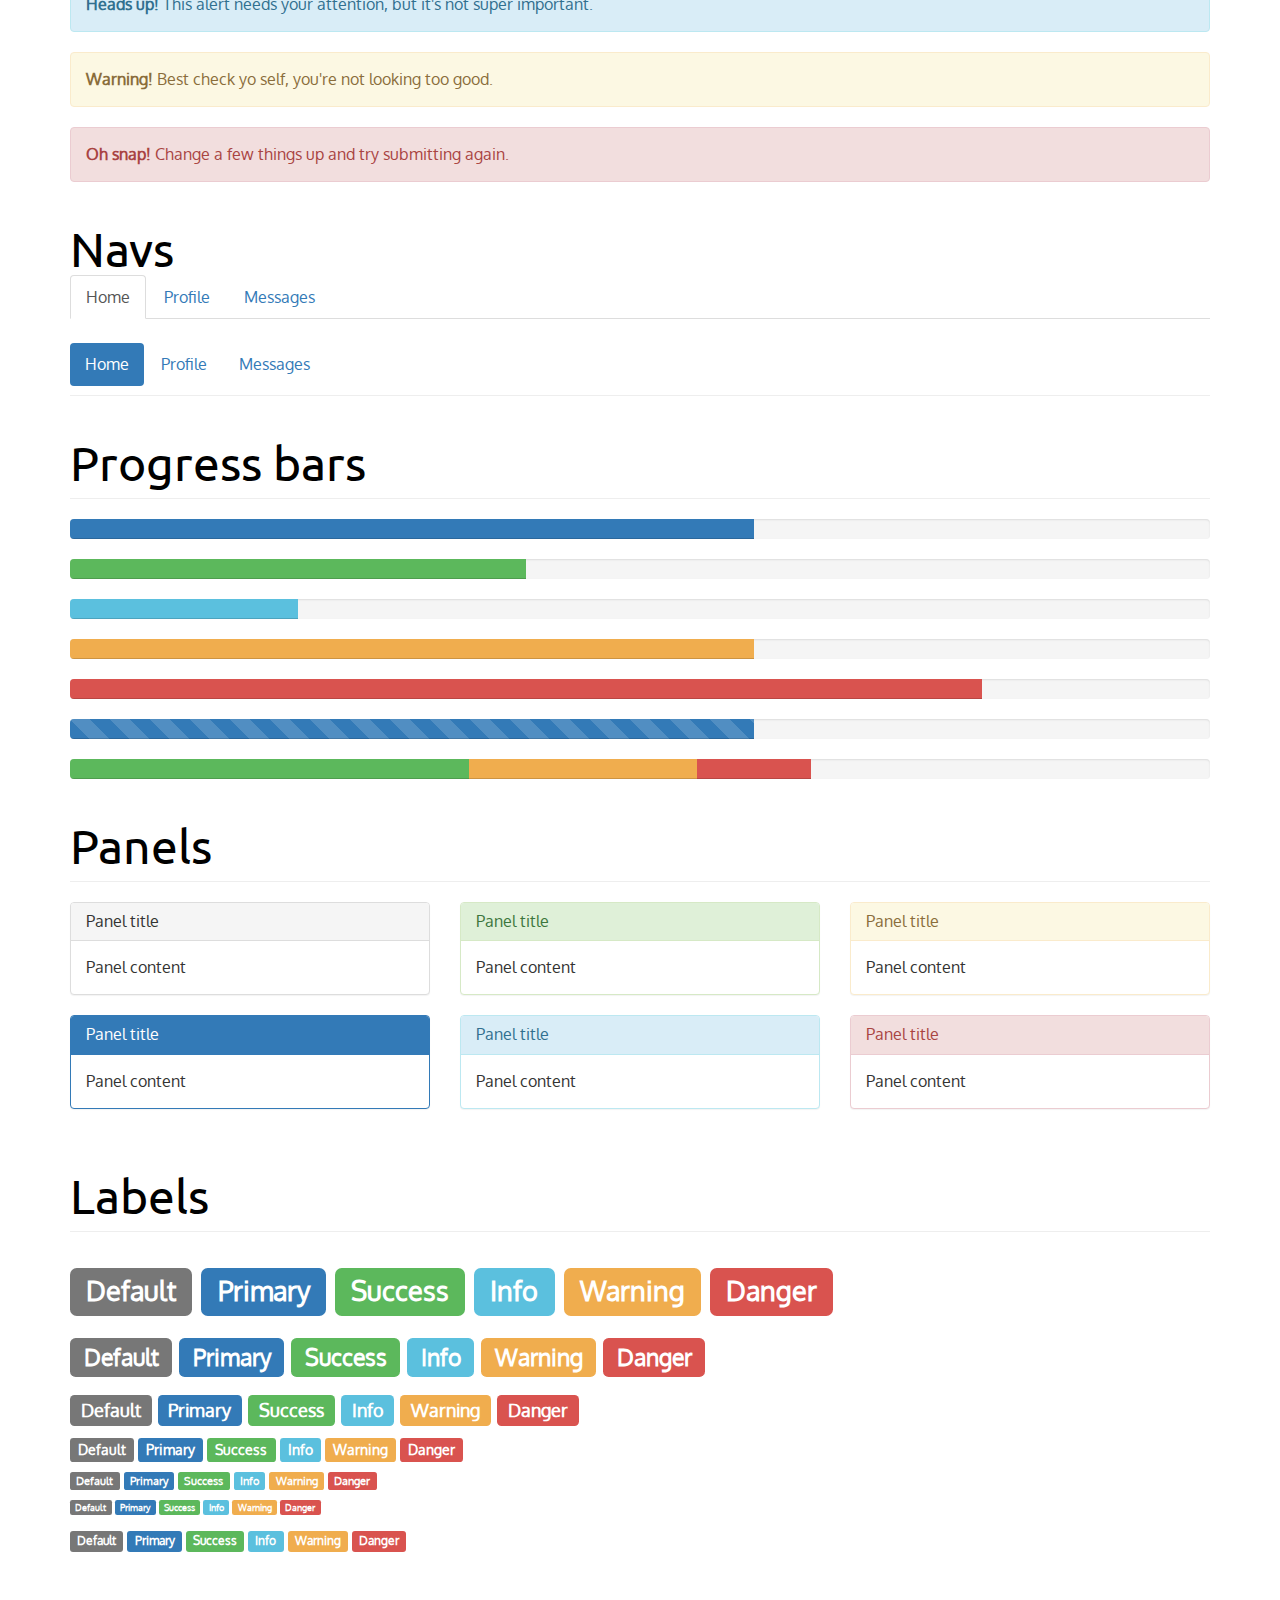
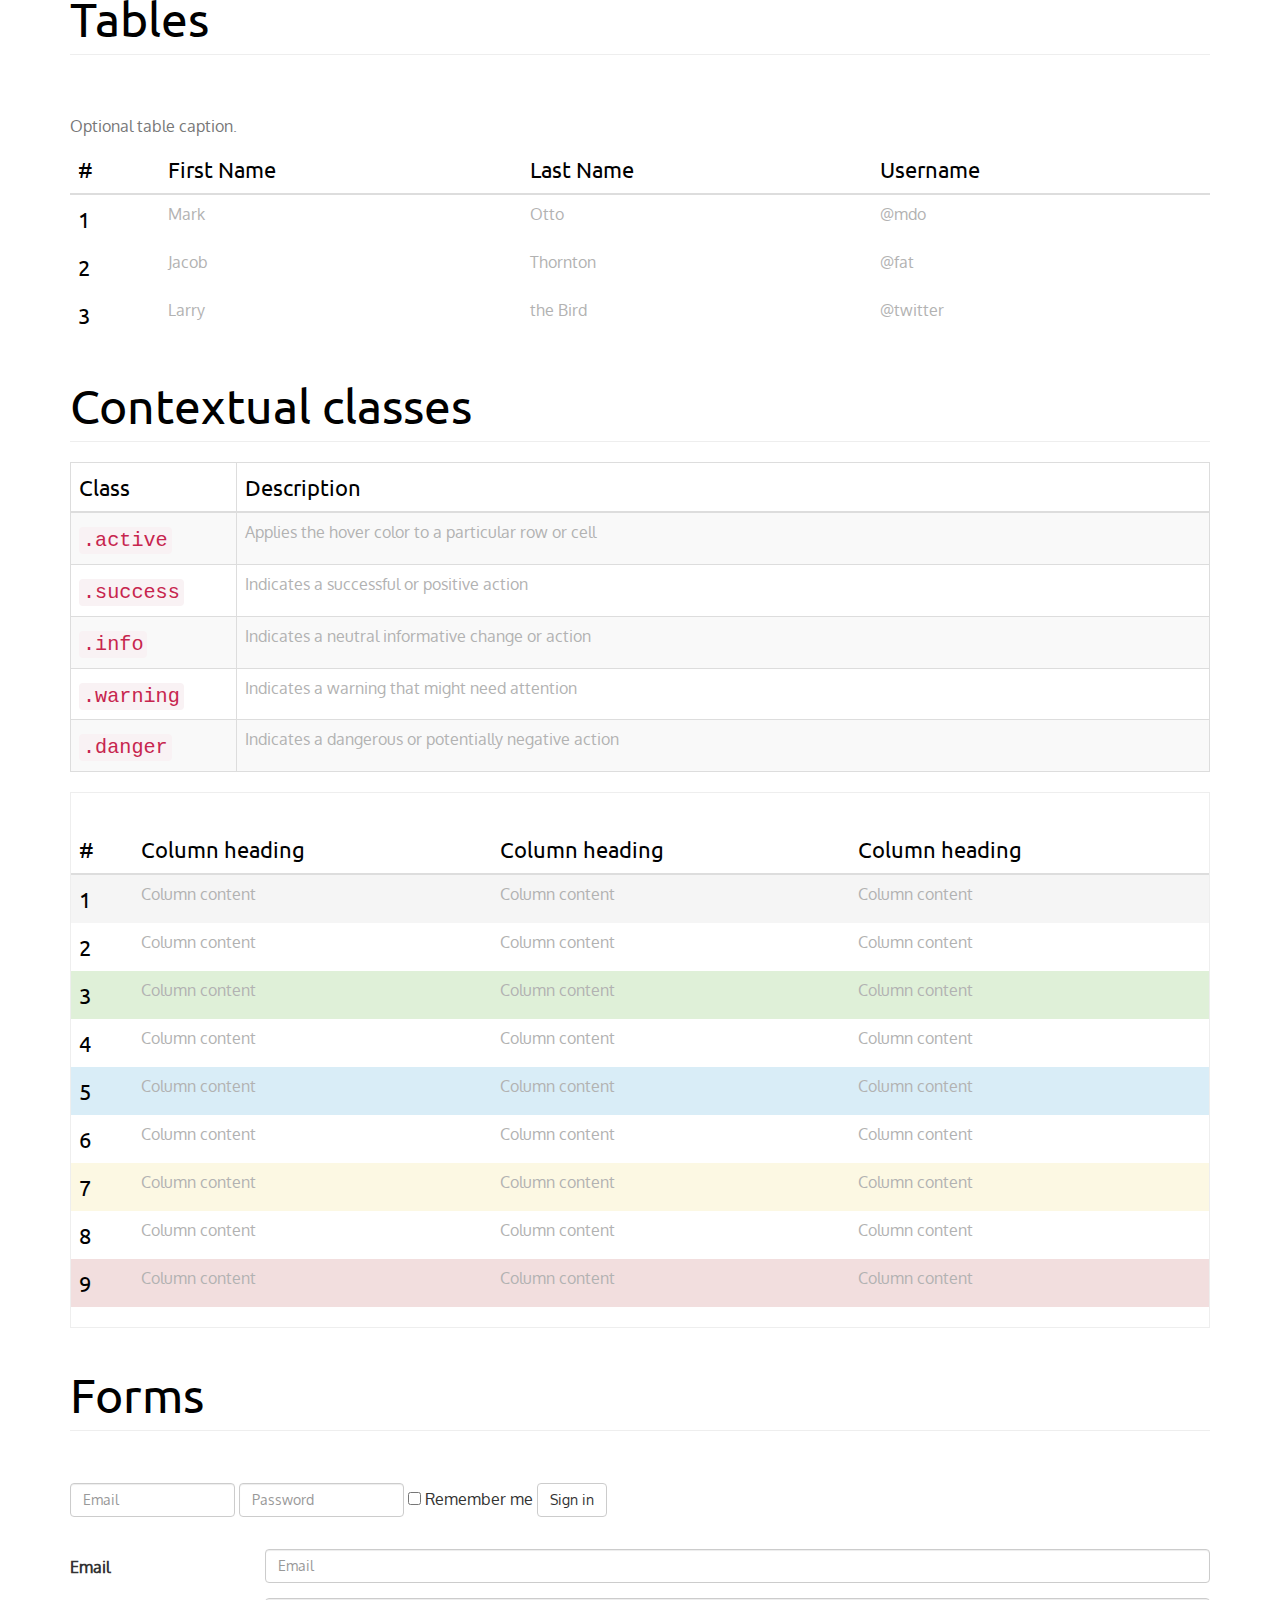
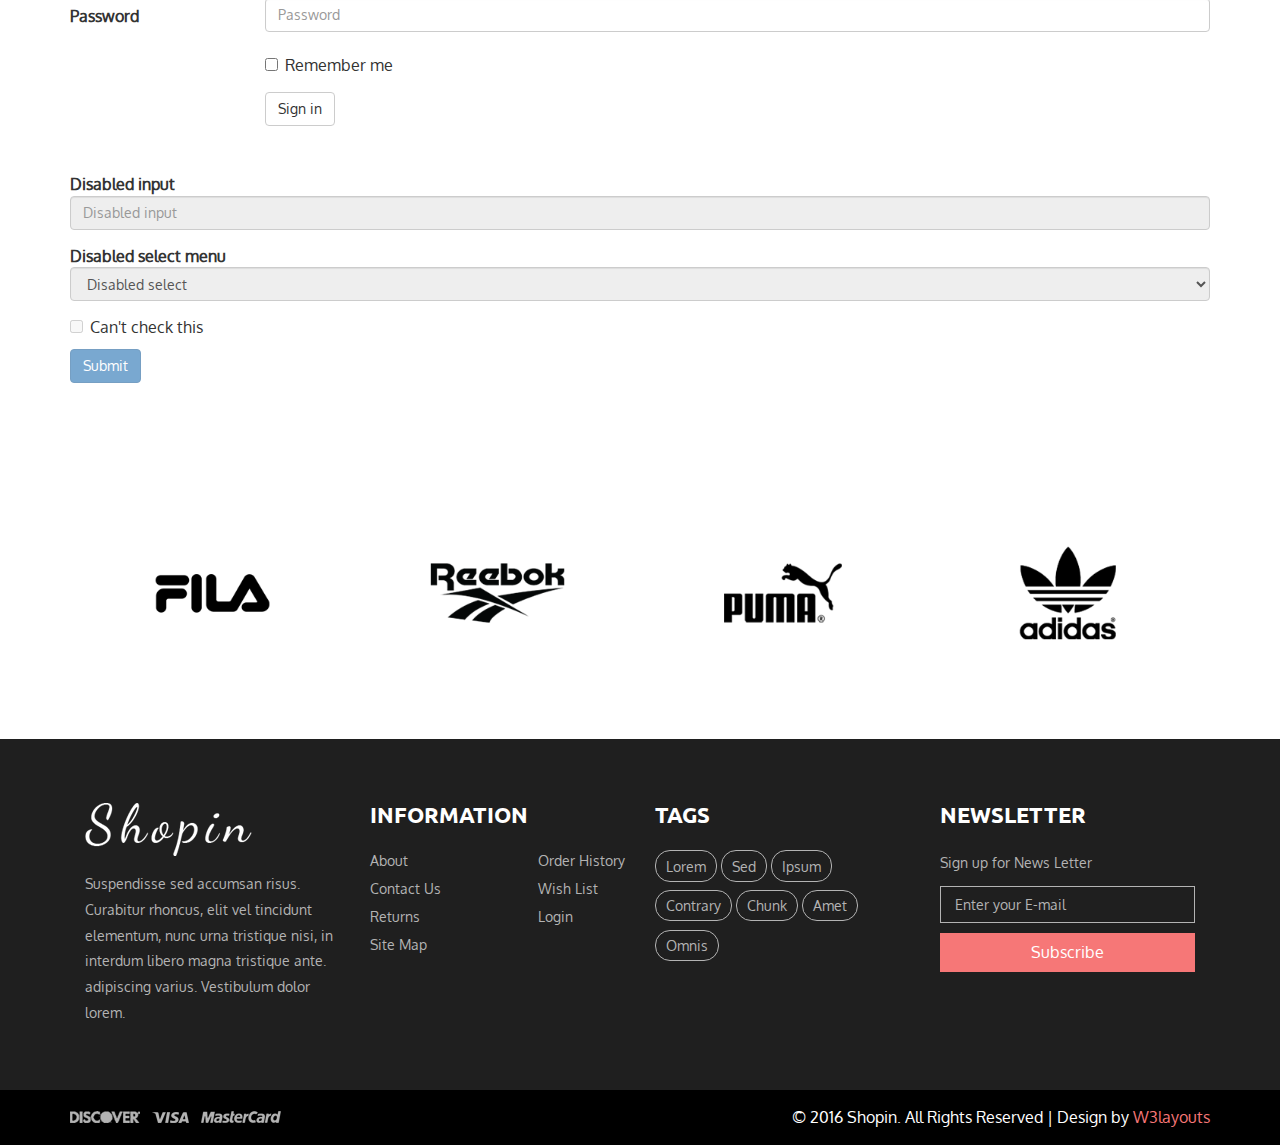
<file: typo.html>
<!--A Design by W3layouts 
Author: W3layout
Author URL: http://w3layouts.com
License: Creative Commons Attribution 3.0 Unported
License URL: http://creativecommons.org/licenses/by/3.0/
-->
<!DOCTYPE html>
<html>
<head>
<title>Shopin A Ecommerce Category Flat Bootstrap Responsive Website Template | Short Codes :: w3layouts</title>
<link href="css/bootstrap.css" rel="stylesheet" type="text/css" media="all" />
<!-- Custom Theme files -->
<!--theme-style-->
<link href="css/style.css" rel="stylesheet" type="text/css" media="all" />	
<!--//theme-style-->
<meta name="viewport" content="width=device-width, initial-scale=1">
<meta http-equiv="Content-Type" content="text/html; charset=utf-8" />
<meta name="keywords" content="Shopin Responsive web template, Bootstrap Web Templates, Flat Web Templates, AndroId Compatible web template, 
Smartphone Compatible web template, free webdesigns for Nokia, Samsung, LG, SonyEricsson, Motorola web design" />
<script type="application/x-javascript"> addEventListener("load", function() { setTimeout(hideURLbar, 0); }, false); function hideURLbar(){ window.scrollTo(0,1); } </script>
<!--theme-style-->
<link href="css/style4.css" rel="stylesheet" type="text/css" media="all" />	
<link rel="stylesheet" href="aa.css">
<!--//theme-style-->
<script src="js/jquery.min.js"></script>
<!--- start-rate---->
<script src="js/jstarbox.js"></script>
	<link rel="stylesheet" href="css/jstarbox.css" type="text/css" media="screen" charset="utf-8" />
		<script type="text/javascript">
			jQuery(function() {
			jQuery('.starbox').each(function() {
				var starbox = jQuery(this);
					starbox.starbox({
					average: starbox.attr('data-start-value'),
					changeable: starbox.hasClass('unchangeable') ? false : starbox.hasClass('clickonce') ? 'once' : true,
					ghosting: starbox.hasClass('ghosting'),
					autoUpdateAverage: starbox.hasClass('autoupdate'),
					buttons: starbox.hasClass('smooth') ? false : starbox.attr('data-button-count') || 5,
					stars: starbox.attr('data-star-count') || 5
					}).bind('starbox-value-changed', function(event, value) {
					if(starbox.hasClass('random')) {
					var val = Math.random();
					starbox.next().text(' '+val);
					return val;
					} 
				})
			});
		});
		</script>
<!---//End-rate---->
</head>
<body>
<!--header-->
<div class="header">
<div class="container">
		<div class="head">
			<div class=" logo">
				<a href="index.html"><img src="image/logo2.png" alt=""></a>	
			</div>
		</div>
	</div>
	<div class="header-top">
		<div class="container">
		<div class="col-sm-5 col-md-offset-2  header-login">
					<ul >
						<li><a href="login.html">Login</a></li>
						<li><a href="register.html">Register</a></li>
						<li><a href="checkout.html">Checkout</a></li>
					</ul>
				</div>
				
			<div class="col-sm-5 header-social">		
					<ul >
						<li><a href="#"><i></i></a></li>
						<li><a href="#"><i class="ic1"></i></a></li>
						<li><a href="#"><i class="ic2"></i></a></li>
						<li><a href="#"><i class="ic3"></i></a></li>
						<li><a href="#"><i class="ic4"></i></a></li>
					</ul>
					
			</div>
				<div class="clearfix"> </div>
		</div>
		</div>
		
		<div class="container">
		
			<div class="head-top">
			
		 <div class="col-sm-8 col-md-offset-2 h_menu4">
				<nav class="navbar nav_bottom" role="navigation">
 
 <!-- Brand and toggle get grouped for better mobile display -->
  <div class="navbar-header nav_2">
      <button type="button" class="navbar-toggle collapsed navbar-toggle1" data-toggle="collapse" data-target="#bs-megadropdown-tabs">
        <span class="sr-only">Toggle navigation</span>
        <span class="icon-bar"></span>
        <span class="icon-bar"></span>
        <span class="icon-bar"></span>
      </button>
     
   </div> 
   <!-- Collect the nav links, forms, and other content for toggling -->
    <div class="collapse navbar-collapse" id="bs-megadropdown-tabs">
        <ul class="nav navbar-nav nav_1">
            <li><a class="color" href="index.html">Home</a></li>
            
    		<li class="dropdown mega-dropdown active">
			    <a class="color1" href="#" class="dropdown-toggle" data-toggle="dropdown">Women<span class="caret"></span></a>				
				<div class="dropdown-menu ">
                    <div class="menu-top">
						<div class="col1">
							<div class="h_nav">
								<h4>Submenu1</h4>
									<ul>
										<li><a href="product.html">Accessories</a></li>
										<li><a href="product.html">Bags</a></li>
										<li><a href="product.html">Caps & Hats</a></li>
										<li><a href="product.html">Hoodies & Sweatshirts</a></li>
										
									</ul>	
							</div>							
						</div>
						<div class="col1">
							<div class="h_nav">
								<h4>Submenu2</h4>
								<ul>
										<li><a href="product.html">Jackets & Coats</a></li>
										<li><a href="product.html">Jeans</a></li>
										<li><a href="product.html">Jewellery</a></li>
										<li><a href="product.html">Jumpers & Cardigans</a></li>
										<li><a href="product.html">Leather Jackets</a></li>
										<li><a href="product.html">Long Sleeve T-Shirts</a></li>
									</ul>	
							</div>							
						</div>
						<div class="col1">
							<div class="h_nav">
								<h4>Submenu3</h4>
									<ul>
										<li><a href="product.html">Shirts</a></li>
										<li><a href="product.html">Shoes, Boots & Trainers</a></li>
										<li><a href="product.html">Sunglasses</a></li>
										<li><a href="product.html">Sweatpants</a></li>
										<li><a href="product.html">Swimwear</a></li>
										<li><a href="product.html">Trousers & Chinos</a></li>
										
									</ul>	
								
							</div>							
						</div>
						<div class="col1">
							<div class="h_nav">
								<h4>Submenu4</h4>
								<ul>
									<li><a href="product.html">T-Shirts</a></li>
									<li><a href="product.html">Underwear & Socks</a></li>
									<li><a href="product.html">Vests</a></li>
									<li><a href="product.html">Jackets & Coats</a></li>
									<li><a href="product.html">Jeans</a></li>
									<li><a href="product.html">Jewellery</a></li>
								</ul>	
							</div>							
						</div>
						<div class="col1 col5">
						<img src="images/me.png" class="img-responsive" alt="">
						</div>
						<div class="clearfix"></div>
					</div>                  
				</div>				
			</li>
			<li class="dropdown mega-dropdown active">
			    <a class="color2" href="#" class="dropdown-toggle" data-toggle="dropdown">Men<span class="caret"></span></a>				
				<div class="dropdown-menu mega-dropdown-menu">
                    <div class="menu-top">
						<div class="col1">
							<div class="h_nav">
								<h4>Submenu1</h4>
									<ul>
										<li><a href="product.html">Accessories</a></li>
										<li><a href="product.html">Bags</a></li>
										<li><a href="product.html">Caps & Hats</a></li>
										<li><a href="product.html">Hoodies & Sweatshirts</a></li>
										
									</ul>	
							</div>							
						</div>
						<div class="col1">
							<div class="h_nav">
								<h4>Submenu2</h4>
								<ul>
										<li><a href="product.html">Jackets & Coats</a></li>
										<li><a href="product.html">Jeans</a></li>
										<li><a href="product.html">Jewellery</a></li>
										<li><a href="product.html">Jumpers & Cardigans</a></li>
										<li><a href="product.html">Leather Jackets</a></li>
										<li><a href="product.html">Long Sleeve T-Shirts</a></li>
									</ul>	
							</div>							
						</div>
						<div class="col1">
							<div class="h_nav">
								<h4>Submenu3</h4>
								
<ul>
										<li><a href="product.html">Shirts</a></li>
										<li><a href="product.html">Shoes, Boots & Trainers</a></li>
										<li><a href="product.html">Sunglasses</a></li>
										<li><a href="product.html">Sweatpants</a></li>
										<li><a href="product.html">Swimwear</a></li>
										<li><a href="product.html">Trousers & Chinos</a></li>
										
									</ul>	
								
							</div>							
						</div>
						<div class="col1">
							<div class="h_nav">
								<h4>Submenu4</h4>
								<ul>
									<li><a href="product.html">T-Shirts</a></li>
									<li><a href="product.html">Underwear & Socks</a></li>
									<li><a href="product.html">Vests</a></li>
									<li><a href="product.html">Jackets & Coats</a></li>
									<li><a href="product.html">Jeans</a></li>
									<li><a href="product.html">Jewellery</a></li>
								</ul>	
							</div>							
						</div>
						<div class="col1 col5">
						<img src="images/me1.png" class="img-responsive" alt="">
						</div>
						<div class="clearfix"></div>
					</div>                  
				</div>				
			</li>
			<li><a class="color3" href="product.html">Sale</a></li>
			<li><a class="color4" href="404.html">About</a></li>
            <li><a class="color5" href="typo.html">Short Codes</a></li>
            <li ><a class="color6" href="contact.html">Contact</a></li>
        </ul>
     </div><!-- /.navbar-collapse -->

</nav>
			</div>
			<div class="col-sm-2 search-right">
				<ul class="heart">
				<li>
				<a href="wishlist.html" >
				<span class="glyphicon glyphicon-heart" aria-hidden="true"></span>
				</a></li>
				<li><a class="play-icon popup-with-zoom-anim" href="#small-dialog"><i class="glyphicon glyphicon-search"> </i></a></li>
					</ul>
					<div class="cart box_1">
						<a href="checkout.html">
						<h3> <div class="total">
							<span class="simpleCart_total"></span></div>
							<img src="images/cart.png" alt=""/></h3>
						</a>
						<p><a href="javascript:;" class="simpleCart_empty">Empty Cart</a></p>

					</div>
					<div class="clearfix"> </div>
					
						<!----->

						<!---pop-up-box---->					  
			<link href="css/popuo-box.css" rel="stylesheet" type="text/css" media="all"/>
			<script src="js/jquery.magnific-popup.js" type="text/javascript"></script>
			<!---//pop-up-box---->
			<div id="small-dialog" class="mfp-hide">
				<div class="search-top">
					<div class="login-search">
						<input type="submit" value="">
						<input type="text" value="Search.." onfocus="this.value = '';" onblur="if (this.value == '') {this.value = 'Search..';}">		
					</div>
					<p>Shopin</p>
				</div>				
			</div>
		 <script>
			$(document).ready(function() {
			$('.popup-with-zoom-anim').magnificPopup({
			type: 'inline',
			fixedContentPos: false,
			fixedBgPos: true,
			overflowY: 'auto',
			closeBtnInside: true,
			preloader: false,
			midClick: true,
			removalDelay: 300,
			mainClass: 'my-mfp-zoom-in'
			});
																						
			});
		</script>		
						<!----->
			</div>
			<div class="clearfix"></div>
		</div>	
	</div>	
</div>
<!--banner-->
<div class="banner-top">
	<div class="container">
		<h1>Short Codes</h1>
		<em></em>
		<h2><a href="index.html">Home</a><label>/</label>Short Codes</h2>
	</div>
</div>
<!--content-->
	<div class="container">
	<div class="page">
		<!--button-->
		<div class="grid_3 grid_4">
			<div class="page-header">
       	<h3>Headings</h3>
      </div>
  
  <div class="bs-example">
    <table class="table">
      <tbody>
        <tr>
          <td><h1 id="h1-bootstrap-heading">h1. Bootstrap heading<a class="anchorjs-link" href="#h1.-bootstrap-heading"><span class="anchorjs-icon"></span></a></h1></td>
          <td class="type-info">Semibold 36px</td>
        </tr>
        <tr>
          <td><h2 id="h2-bootstrap-heading">h2. Bootstrap heading<a class="anchorjs-link" href="#h2.-bootstrap-heading"><span class="anchorjs-icon"></span></a></h2></td>
          <td class="type-info">Semibold 30px</td>
        </tr>
        <tr>
          <td><h3 id="h3-bootstrap-heading">h3. Bootstrap heading<a class="anchorjs-link" href="#h3.-bootstrap-heading"><span class="anchorjs-icon"></span></a></h3></td>
          <td class="type-info">Semibold 24px</td>
        </tr>
        <tr>
          <td><h4 id="h4.-bootstrap-heading">h4. Bootstrap heading<a class="anchorjs-link" href="#h4.-bootstrap-heading"><span class="anchorjs-icon"></span></a></h4></td>
          <td class="type-info">Semibold 18px</td>
        </tr>
        <tr>
          <td><h5 id="h5-bootstrap-heading">h5. Bootstrap heading<a class="anchorjs-link" href="#h5.-bootstrap-heading"><span class="anchorjs-icon"></span></a></h5></td>
          <td class="type-info">Semibold 14px</td>
        </tr>
        <tr>
          <td><h6  id="h6-bootstrap-heading">h6. Bootstrap heading</h6></td>
          <td class="type-info">Semibold 12px</td>
        </tr>
      </tbody>
    </table>
    </div>
  </div>
  <!--buttons-->
	<div class="page-header">
        <h3>Buttons</h3>
      </div>
      <p class="grid1">
        <button type="button" class="btn btn-lg btn-default">Default</button>
        <button type="button" class="btn btn-lg btn-primary">Primary</button>
        <button type="button" class="btn btn-lg btn-success">Success</button>
        <button type="button" class="btn btn-lg btn-info">Info</button>
        <button type="button" class="btn btn-lg btn-warning">Warning</button>
        <button type="button" class="btn btn-lg btn-danger">Danger</button>
        <button type="button" class="btn btn-lg btn-link">Link</button>
      </p>
      <p class="grid1 ">
        <button type="button" class="btn btn-1 btn-default">Default</button>
        <button type="button" class="btn btn-1 btn-primary">Primary</button>
        <button type="button" class="btn btn-1 btn-success">Success</button>
        <button type="button" class="btn btn-1 btn-info">Info</button>
        <button type="button" class="btn btn-1 btn-warning">Warning</button>
        <button type="button" class="btn btn-1 btn-danger">Danger</button>
        <button type="button" class="btn btn-1 btn-link">Link</button>
      </p>
      <p class="grid1">
        <button type="button" class="btn btn-sm btn-default">Default</button>
        <button type="button" class="btn btn-sm btn-primary">Primary</button>
        <button type="button" class="btn btn-sm btn-success">Success</button>
        <button type="button" class="btn btn-sm btn-info">Info</button>
        <button type="button" class="btn btn-sm btn-warning">Warning</button>
        <button type="button" class="btn btn-sm btn-danger">Danger</button>
        <button type="button" class="btn btn-sm btn-link">Link</button>
      </p>
      <p class="grid1">
        <button type="button" class="btn btn-xs btn-default">Default</button>
        <button type="button" class="btn btn-xs btn-primary">Primary</button>
        <button type="button" class="btn btn-xs btn-success">Success</button>
        <button type="button" class="btn btn-xs btn-info">Info</button>
        <button type="button" class="btn btn-xs btn-warning">Warning</button>
        <button type="button" class="btn btn-xs btn-danger">Danger</button>
        <button type="button" class="btn btn-xs btn-link">Link</button>
      </p>
      <!--//button-->
      <!--bages-->
      <div class="page-header">
        <h3>Badges</h3>
      </div>
      <p>
        <a href="#">Inbox <span class="badge">42</span></a>
      </p>
      <ul class="nav nav-pills" role="tablist">
        <li role="presentation" class="active"><a href="#">Home <span class="badge">42</span></a></li>
        <li role="presentation"><a href="#">Profile</a></li>
        <li role="presentation"><a href="#">Messages <span class="badge">3</span></a></li>
      </ul>
       <!--//bages-->
       <!--alerts-->
       <div class="page-header">
        <h3>Alerts</h3>
      </div>
      <div class="alert alert-success" role="alert">
        <strong>Well done!</strong> You successfully read this important alert message.
      </div>
      <div class="alert alert-info" role="alert">
        <strong>Heads up!</strong> This alert needs your attention, but it's not super important.
      </div>
      <div class="alert alert-warning" role="alert">
        <strong>Warning!</strong> Best check yo self, you're not looking too good.
      </div>
      <div class="alert alert-danger" role="alert">
        <strong>Oh snap!</strong> Change a few things up and try submitting again.
      </div>
      <!--//alerts-->
        <!--nav-->
       <div class="page-header">
        <h3>Navs</h3>
        <ul class="nav nav-tabs" role="tablist">
        <li role="presentation" class="active"><a href="#">Home</a></li>
        <li role="presentation"><a href="#">Profile</a></li>
        <li role="presentation"><a href="#">Messages</a></li>
      </ul>
      <ul class="nav nav-pills" role="tablist">
        <li role="presentation" class="active"><a href="#">Home</a></li>
        <li role="presentation"><a href="#">Profile</a></li>
        <li role="presentation"><a href="#">Messages</a></li>
      </ul>
      </div>
        <!--//nav-->
       
      
        <!--Progress bars-->
        <div class="page-header">
        <h3>Progress bars</h3>
      </div>
      <div class="progress">
        <div class="progress-bar" role="progressbar" aria-valuenow="60" aria-valuemin="0" aria-valuemax="100" style="width: 60%;"><span class="sr-only">60% Complete</span></div>
      </div>
      <div class="progress">
        <div class="progress-bar progress-bar-success" role="progressbar" aria-valuenow="40" aria-valuemin="0" aria-valuemax="100" style="width: 40%"><span class="sr-only">40% Complete (success)</span></div>
      </div>
      <div class="progress">
        <div class="progress-bar progress-bar-info" role="progressbar" aria-valuenow="20" aria-valuemin="0" aria-valuemax="100" style="width: 20%"><span class="sr-only">20% Complete</span></div>
      </div>
      <div class="progress">
        <div class="progress-bar progress-bar-warning" role="progressbar" aria-valuenow="60" aria-valuemin="0" aria-valuemax="100" style="width: 60%"><span class="sr-only">60% Complete (warning)</span></div>
      </div>
      <div class="progress">
        <div class="progress-bar progress-bar-danger" role="progressbar" aria-valuenow="80" aria-valuemin="0" aria-valuemax="100" style="width: 80%"><span class="sr-only">80% Complete (danger)</span></div>
      </div>
      <div class="progress">
        <div class="progress-bar progress-bar-striped" role="progressbar" aria-valuenow="60" aria-valuemin="0" aria-valuemax="100" style="width: 60%"><span class="sr-only">60% Complete</span></div>
      </div>
      <div class="progress">
        <div class="progress-bar progress-bar-success" style="width: 35%"><span class="sr-only">35% Complete (success)</span></div>
        <div class="progress-bar progress-bar-warning" style="width: 20%"><span class="sr-only">20% Complete (warning)</span></div>
        <div class="progress-bar progress-bar-danger" style="width: 10%"><span class="sr-only">10% Complete (danger)</span></div>
      </div>
      <!--//Progress bars-->
        <!--Panels-->
      <div class="page-header">
        <h3>Panels</h3>
      </div>
      <div class="row">
        <div class="col-sm-4">
          <div class="panel panel-default">
            <div class="panel-heading">
              <h3 class="panel-title">Panel title</h3>
            </div>
            <div class="panel-body">
              Panel content
            </div>
          </div>
          <div class="panel panel-primary">
            <div class="panel-heading">
              <h3 class="panel-title">Panel title</h3>
            </div>
            <div class="panel-body">
              Panel content
            </div>
          </div>
        </div><!-- /.col-sm-4 -->
        <div class="col-sm-4">
          <div class="panel panel-success">
            <div class="panel-heading">
              <h3 class="panel-title">Panel title</h3>
            </div>
            <div class="panel-body">
              Panel content
            </div>
          </div>
          <div class="panel panel-info">
            <div class="panel-heading">
              <h3 class="panel-title">Panel title</h3>
            </div>
            <div class="panel-body">
              Panel content
            </div>
          </div>
        </div><!-- /.col-sm-4 -->
        <div class="col-sm-4">
          <div class="panel panel-warning">
            <div class="panel-heading">
              <h3 class="panel-title">Panel title</h3>
            </div>
            <div class="panel-body">
              Panel content
            </div>
          </div>
          <div class="panel panel-danger">
            <div class="panel-heading">
              <h3 class="panel-title">Panel title</h3>
            </div>
            <div class="panel-body">
              Panel content
            </div>
          </div>
        </div><!-- /.col-sm-4 -->
      </div>
       <!--//Panels-->
        <!--labels-->
       <div class="page-header">
        <h3>Labels</h3>
      </div>
      <h1 class="grid2">
        <span class="label label-default">Default</span>
        <span class="label label-primary">Primary</span>
        <span class="label label-success">Success</span>
        <span class="label label-info">Info</span>
        <span class="label label-warning">Warning</span>
        <span class="label label-danger">Danger</span>
      </h1>
      <h2 class="grid2">
        <span class="label label-default">Default</span>
        <span class="label label-primary">Primary</span>
        <span class="label label-success">Success</span>
        <span class="label label-info">Info</span>
        <span class="label label-warning">Warning</span>
        <span class="label label-danger">Danger</span>
      </h2>
      <h3 class="grid2">
        <span class="label label-default">Default</span>
        <span class="label label-primary">Primary</span>
        <span class="label label-success">Success</span>
        <span class="label label-info">Info</span>
        <span class="label label-warning">Warning</span>
        <span class="label label-danger">Danger</span>
      </h3>
      <h4 class="grid2">
        <span class="label label-default">Default</span>
        <span class="label label-primary">Primary</span>
        <span class="label label-success">Success</span>
        <span class="label label-info">Info</span>
        <span class="label label-warning">Warning</span>
        <span class="label label-danger">Danger</span>
      </h4>
      <h5 class="grid2">
        <span class="label label-default">Default</span>
        <span class="label label-primary">Primary</span>
        <span class="label label-success">Success</span>
        <span class="label label-info">Info</span>
        <span class="label label-warning">Warning</span>
        <span class="label label-danger">Danger</span>
      </h5>
      <h6 class="grid2">
        <span class="label label-default">Default</span>
        <span class="label label-primary">Primary</span>
        <span class="label label-success">Success</span>
        <span class="label label-info">Info</span>
        <span class="label label-warning">Warning</span>
        <span class="label label-danger">Danger</span>
      </h6>
      <p class="grid2">
        <span class="label label-default">Default</span>
        <span class="label label-primary">Primary</span>
        <span class="label label-success">Success</span>
        <span class="label label-info">Info</span>
        <span class="label label-warning">Warning</span>
        <span class="label label-danger">Danger</span>
      </p>
       <!--//labels-->
	
	<!--table-->
	 <div class="page-header">
        <h3>Tables</h3>
      </div>
  
  <div class="bs-example" data-example-id="simple-table">
    <table class="table">
      <caption>Optional table caption.</caption>
      <thead>
        <tr>
          <th>#</th>
          <th>First Name</th>
          <th>Last Name</th>
          <th>Username</th>
        </tr>
      </thead>
      <tbody>
        <tr>
          <th scope="row">1</th>
          <td>Mark</td>
          <td>Otto</td>
          <td>@mdo</td>
        </tr>
        <tr>
          <th scope="row">2</th>
          <td>Jacob</td>
          <td>Thornton</td>
          <td>@fat</td>
        </tr>
        <tr>
          <th scope="row">3</th>
          <td>Larry</td>
          <td>the Bird</td>
          <td>@twitter</td>
        </tr>
      </tbody>
    </table>
  </div><!-- /example -->
	<!--//table-->
	<!--Contextual classes-->
	 <div class="page-header">
        <h3>Contextual classes</h3>
      </div>
      <div class="table-responsive">
    <table class="table table-bordered table-striped">
      <colgroup>
        <col class="col-xs-1">
        <col class="col-xs-7">
      </colgroup>
      <thead>
        <tr>
          <th>Class</th>
          <th>Description</th>
        </tr>
      </thead>
      <tbody>
        <tr>
          <th scope="row">
            <code>.active</code>
          </th>
          <td>Applies the hover color to a particular row or cell</td>
        </tr>
        <tr>
          <th scope="row">
            <code>.success</code>
          </th>
          <td>Indicates a successful or positive action</td>
        </tr>
        <tr>
          <th scope="row">
            <code>.info</code>
          </th>
          <td>Indicates a neutral informative change or action</td>
        </tr>
        <tr>
          <th scope="row">
            <code>.warning</code>
          </th>
          <td>Indicates a warning that might need attention</td>
        </tr>
        <tr>
          <th scope="row">
            <code>.danger</code>
          </th>
          <td>Indicates a dangerous or potentially negative action</td>
        </tr>
      </tbody>
    </table>
  </div>
  <div class="bs-example" data-example-id="contextual-table" style="border: 1px solid #eee">
    <table class="table">
      <thead>
        <tr>
          <th>#</th>
          <th>Column heading</th>
          <th>Column heading</th>
          <th>Column heading</th>
        </tr>
      </thead>
      <tbody>
        <tr class="active">
          <th scope="row">1</th>
          <td>Column content</td>
          <td>Column content</td>
          <td>Column content</td>
        </tr>
        <tr>
          <th scope="row">2</th>
          <td>Column content</td>
          <td>Column content</td>
          <td>Column content</td>
        </tr>
        <tr class="success">
          <th scope="row">3</th>
          <td>Column content</td>
          <td>Column content</td>
          <td>Column content</td>
        </tr>
        <tr>
          <th scope="row">4</th>
          <td>Column content</td>
          <td>Column content</td>
          <td>Column content</td>
        </tr>
        <tr class="info">
          <th scope="row">5</th>
          <td>Column content</td>
          <td>Column content</td>
          <td>Column content</td>
        </tr>
        <tr>
          <th scope="row">6</th>
          <td>Column content</td>
          <td>Column content</td>
          <td>Column content</td>
        </tr>
        <tr class="warning">
          <th scope="row">7</th>
          <td>Column content</td>
          <td>Column content</td>
          <td>Column content</td>
        </tr>
        <tr>
          <th scope="row">8</th>
          <td>Column content</td>
          <td>Column content</td>
          <td>Column content</td>
        </tr>
        <tr class="danger">
          <th scope="row">9</th>
          <td>Column content</td>
          <td>Column content</td>
          <td>Column content</td>
        </tr>
      </tbody>
    </table>
  </div>
	<!--//Contextual classes-->
	<!--Forms-->
	<div class="page-header">
        <h3>Forms</h3>
      </div>
   <div class="bs-example" data-example-id="simple-form-inline">
    <form class="form-inline">
      <div class="form-group">
        <label class="sr-only" for="exampleInputEmail3">Email address</label>
        <input type="email" class="form-control" id="exampleInputEmail3" placeholder="Email">
      </div>
      <div class="form-group">
        <label class="sr-only" for="exampleInputPassword3">Password</label>
        <input type="password" class="form-control" id="exampleInputPassword3" placeholder="Password">
      </div>
      <div class="checkbox">
        <label>
          <input type="checkbox"> Remember me
        </label>
      </div>
      <button type="submit" class="btn btn-default">Sign in</button>
    </form>
  </div>
  <div class="bs-example" data-example-id="simple-horizontal-form">
    <form class="form-horizontal">
      <div class="form-group">
        <label for="inputEmail3" class="col-sm-2 control-label">Email</label>
        <div class="col-sm-10">
          <input type="email" class="form-control" id="inputEmail3" placeholder="Email">
        </div>
      </div>
      <div class="form-group">
        <label for="inputPassword3" class="col-sm-2 control-label">Password</label>
        <div class="col-sm-10">
          <input type="password" class="form-control" id="inputPassword3" placeholder="Password">
        </div>
      </div>
      <div class="form-group">
        <div class="col-sm-offset-2 col-sm-10">
          <div class="checkbox">
            <label>
              <input type="checkbox"> Remember me
            </label>
          </div>
        </div>
      </div>
      <div class="form-group">
        <div class="col-sm-offset-2 col-sm-10">
          <button type="submit" class="btn btn-default">Sign in</button>
        </div>
      </div>
    </form>
  </div>
  <div class="bs-example" data-example-id="disabled-fieldset">
    <form>
      <fieldset disabled="">
        <div class="form-group">
          <label for="disabledTextInput">Disabled input</label>
          <input type="text" id="disabledTextInput" class="form-control" placeholder="Disabled input">
        </div>
        <div class="form-group">
          <label for="disabledSelect">Disabled select menu</label>
          <select id="disabledSelect" class="form-control">
            <option>Disabled select</option>
          </select>
        </div>
        <div class="checkbox">
          <label>
            <input type="checkbox"> Can't check this
          </label>
        </div>
        <button type="submit" class="btn btn-primary">Submit</button>
      </fieldset>
    </form>
  </div>
	<!--//forms-->
	</div>
</div>
			<!--brand-->
		<div class="container">
			<div class="brand">
				<div class="col-md-3 brand-grid">
					<img src="images/ic.png" class="img-responsive" alt="">
				</div>
				<div class="col-md-3 brand-grid">
					<img src="images/ic1.png" class="img-responsive" alt="">
				</div>
				<div class="col-md-3 brand-grid">
					<img src="images/ic2.png" class="img-responsive" alt="">
				</div>
				<div class="col-md-3 brand-grid">
					<img src="images/ic3.png" class="img-responsive" alt="">
				</div>
				<div class="clearfix"></div>
			</div>
			</div>
			<!--//brand-->
			
	<!--//content-->
		<!--//footer-->
	<div class="footer">
	<div class="footer-middle">
				<div class="container">
					<div class="col-md-3 footer-middle-in">
						<a href="index.html"><img src="images/log.png" alt=""></a>
						<p>Suspendisse sed accumsan risus. Curabitur rhoncus, elit vel tincidunt elementum, nunc urna tristique nisi, in interdum libero magna tristique ante. adipiscing varius. Vestibulum dolor lorem.</p>
					</div>
					
					<div class="col-md-3 footer-middle-in">
						<h6>Information</h6>
						<ul class=" in">
							<li><a href="404.html">About</a></li>
							<li><a href="contact.html">Contact Us</a></li>
							<li><a href="#">Returns</a></li>
							<li><a href="contact.html">Site Map</a></li>
						</ul>
						<ul class="in in1">
							<li><a href="#">Order History</a></li>
							<li><a href="wishlist.html">Wish List</a></li>
							<li><a href="login.html">Login</a></li>
						</ul>
						<div class="clearfix"></div>
					</div>
					<div class="col-md-3 footer-middle-in">
						<h6>Tags</h6>
						<ul class="tag-in">
							<li><a href="#">Lorem</a></li>
							<li><a href="#">Sed</a></li>
							<li><a href="#">Ipsum</a></li>
							<li><a href="#">Contrary</a></li>
							<li><a href="#">Chunk</a></li>
							<li><a href="#">Amet</a></li>
							<li><a href="#">Omnis</a></li>
						</ul>
					</div>
					<div class="col-md-3 footer-middle-in">
						<h6>Newsletter</h6>
						<span>Sign up for News Letter</span>
							<form>
								<input type="text" value="Enter your E-mail" onfocus="this.value='';" onblur="if (this.value == '') {this.value ='Enter your E-mail';}">
								<input type="submit" value="Subscribe">	
							</form>
					</div>
					<div class="clearfix"> </div>
				</div>
			</div>
			<div class="footer-bottom">
				<div class="container">
					<ul class="footer-bottom-top">
						<li><a href="#"><img src="images/f1.png" class="img-responsive" alt=""></a></li>
						<li><a href="#"><img src="images/f2.png" class="img-responsive" alt=""></a></li>
						<li><a href="#"><img src="images/f3.png" class="img-responsive" alt=""></a></li>
					</ul>
					<p class="footer-class">&copy; 2016 Shopin. All Rights Reserved | Design by  <a href="http://w3layouts.com/" target="_blank">W3layouts</a> </p>
					<div class="clearfix"> </div>
				</div>
			</div>
		</div>
		<!--//footer-->
	<!-- jQuery (necessary for Bootstrap's JavaScript plugins) -->

	<script src="js/simpleCart.min.js"> </script>
<!-- slide -->
<script src="js/bootstrap.min.js"></script>
 
</body>
</html>
</file>
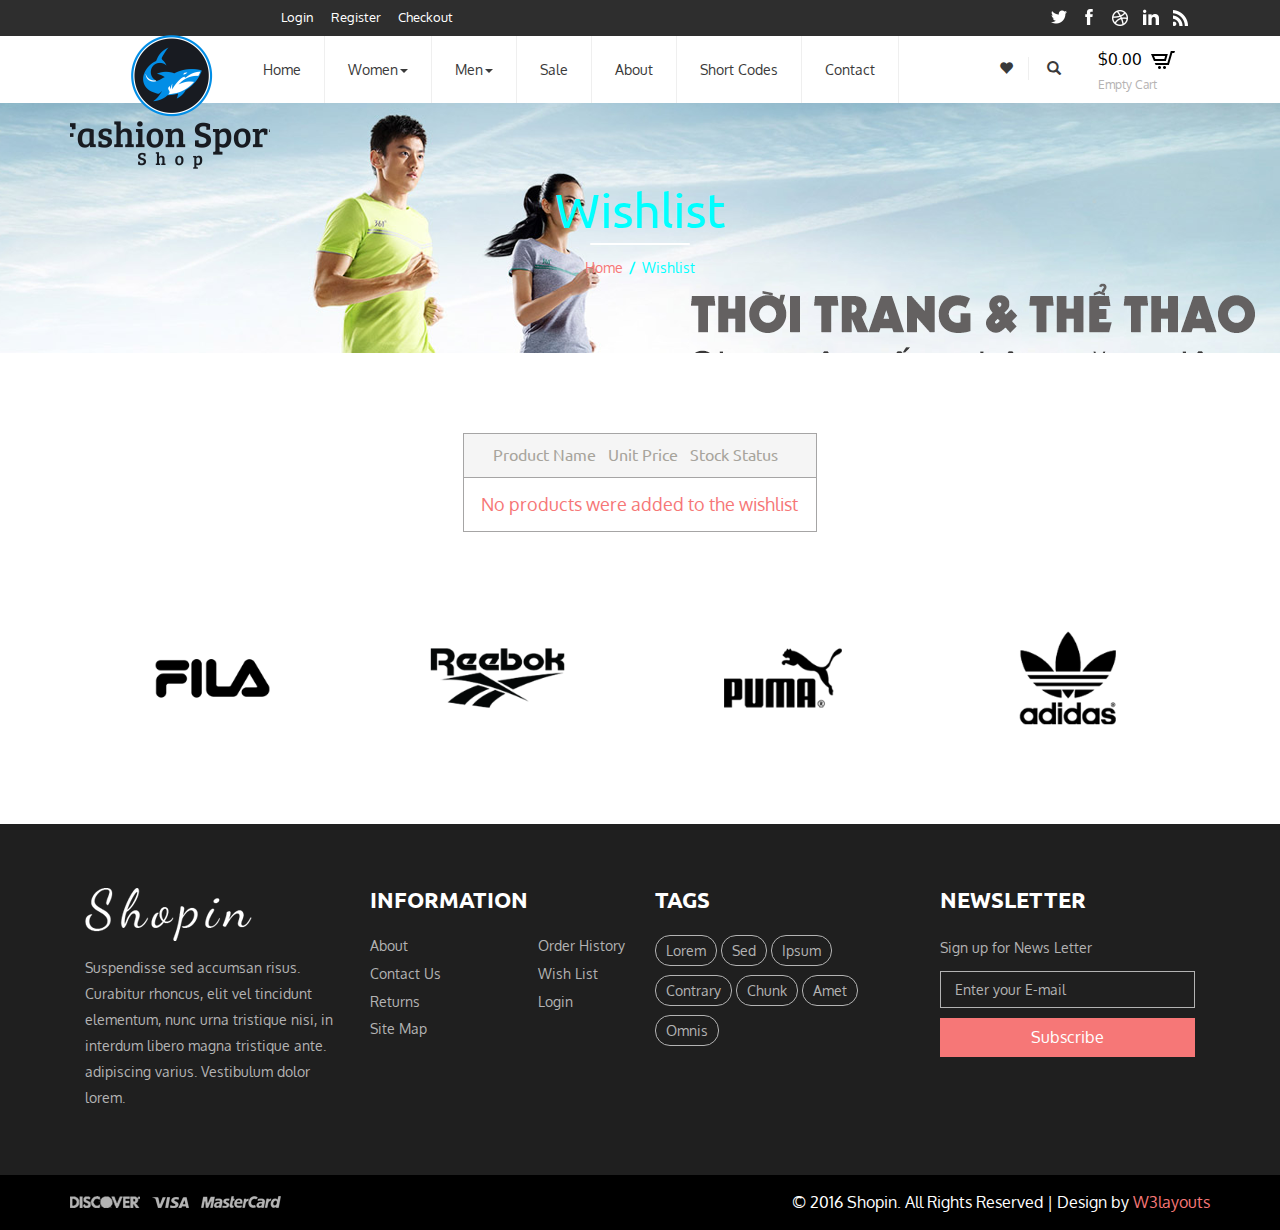
<file: wishlist.html>
<!--A Design by W3layouts 
Author: W3layout
Author URL: http://w3layouts.com
License: Creative Commons Attribution 3.0 Unported
License URL: http://creativecommons.org/licenses/by/3.0/
-->
<!DOCTYPE html>
<html>
<head>
<title>Shopin A Ecommerce Category Flat Bootstrap Responsive Website Template | Wishlist :: w3layouts</title>
<link href="css/bootstrap.css" rel="stylesheet" type="text/css" media="all" />
<!-- Custom Theme files -->
<!--theme-style-->
<link href="css/style.css" rel="stylesheet" type="text/css" media="all" />	
<!--//theme-style-->
<meta name="viewport" content="width=device-width, initial-scale=1">
<meta http-equiv="Content-Type" content="text/html; charset=utf-8" />
<meta name="keywords" content="Shopin Responsive web template, Bootstrap Web Templates, Flat Web Templates, AndroId Compatible web template, 
Smartphone Compatible web template, free webdesigns for Nokia, Samsung, LG, SonyEricsson, Motorola web design" />
<script type="application/x-javascript"> addEventListener("load", function() { setTimeout(hideURLbar, 0); }, false); function hideURLbar(){ window.scrollTo(0,1); } </script>
<!--theme-style-->
<link href="css/style4.css" rel="stylesheet" type="text/css" media="all" />	
<link rel="stylesheet" href="aa.css">
<!--//theme-style-->
<script src="js/jquery.min.js"></script>
<!--- start-rate---->
<script src="js/jstarbox.js"></script>
	<link rel="stylesheet" href="css/jstarbox.css" type="text/css" media="screen" charset="utf-8" />
		<script type="text/javascript">
			jQuery(function() {
			jQuery('.starbox').each(function() {
				var starbox = jQuery(this);
					starbox.starbox({
					average: starbox.attr('data-start-value'),
					changeable: starbox.hasClass('unchangeable') ? false : starbox.hasClass('clickonce') ? 'once' : true,
					ghosting: starbox.hasClass('ghosting'),
					autoUpdateAverage: starbox.hasClass('autoupdate'),
					buttons: starbox.hasClass('smooth') ? false : starbox.attr('data-button-count') || 5,
					stars: starbox.attr('data-star-count') || 5
					}).bind('starbox-value-changed', function(event, value) {
					if(starbox.hasClass('random')) {
					var val = Math.random();
					starbox.next().text(' '+val);
					return val;
					} 
				})
			});
		});
		</script>
<!---//End-rate---->
</head>
<body>
<!--header-->
<div class="header">
<div class="container">
		<div class="head">
			<div class=" logo">
				<a href="index.html"><img src="image/logo2.png" alt=""></a>	
			</div>
		</div>
	</div>
	<div class="header-top">
		<div class="container">
		<div class="col-sm-5 col-md-offset-2  header-login">
					<ul >
						<li><a href="login.html">Login</a></li>
						<li><a href="register.html">Register</a></li>
						<li><a href="checkout.html">Checkout</a></li>
					</ul>
				</div>
				
			<div class="col-sm-5 header-social">		
					<ul >
						<li><a href="#"><i></i></a></li>
						<li><a href="#"><i class="ic1"></i></a></li>
						<li><a href="#"><i class="ic2"></i></a></li>
						<li><a href="#"><i class="ic3"></i></a></li>
						<li><a href="#"><i class="ic4"></i></a></li>
					</ul>
					
			</div>
				<div class="clearfix"> </div>
		</div>
		</div>
		
		<div class="container">
		
			<div class="head-top">
			
		 <div class="col-sm-8 col-md-offset-2 h_menu4">
				<nav class="navbar nav_bottom" role="navigation">
 
 <!-- Brand and toggle get grouped for better mobile display -->
  <div class="navbar-header nav_2">
      <button type="button" class="navbar-toggle collapsed navbar-toggle1" data-toggle="collapse" data-target="#bs-megadropdown-tabs">
        <span class="sr-only">Toggle navigation</span>
        <span class="icon-bar"></span>
        <span class="icon-bar"></span>
        <span class="icon-bar"></span>
      </button>
     
   </div> 
   <!-- Collect the nav links, forms, and other content for toggling -->
    <div class="collapse navbar-collapse" id="bs-megadropdown-tabs">
        <ul class="nav navbar-nav nav_1">
            <li><a class="color" href="index.html">Home</a></li>
            <li class="dropdown mega-dropdown active">
			    <a class="color1" href="#" class="dropdown-toggle" data-toggle="dropdown">Women<span class="caret"></span></a>				
				<div class="dropdown-menu ">
                    <div class="menu-top">
						<div class="col1">
							<div class="h_nav">
								<h4>Submenu1</h4>
									<ul>
										<li><a href="product.html">Accessories</a></li>
										<li><a href="product.html">Bags</a></li>
										<li><a href="product.html">Caps & Hats</a></li>
										<li><a href="product.html">Hoodies & Sweatshirts</a></li>
										
									</ul>	
							</div>							
						</div>
						<div class="col1">
							<div class="h_nav">
								<h4>Submenu2</h4>
								<ul>
										<li><a href="product.html">Jackets & Coats</a></li>
										<li><a href="product.html">Jeans</a></li>
										<li><a href="product.html">Jewellery</a></li>
										<li><a href="product.html">Jumpers & Cardigans</a></li>
										<li><a href="product.html">Leather Jackets</a></li>
										<li><a href="product.html">Long Sleeve T-Shirts</a></li>
									</ul>	
							</div>							
						</div>
						<div class="col1">
							<div class="h_nav">
								<h4>Submenu3</h4>
									<ul>
										<li><a href="product.html">Shirts</a></li>
										<li><a href="product.html">Shoes, Boots & Trainers</a></li>
										<li><a href="product.html">Sunglasses</a></li>
										<li><a href="product.html">Sweatpants</a></li>
										<li><a href="product.html">Swimwear</a></li>
										<li><a href="product.html">Trousers & Chinos</a></li>
										
									</ul>	
								
							</div>							
						</div>
						<div class="col1">
							<div class="h_nav">
								<h4>Submenu4</h4>
								<ul>
									<li><a href="product.html">T-Shirts</a></li>
									<li><a href="product.html">Underwear & Socks</a></li>
									<li><a href="product.html">Vests</a></li>
									<li><a href="product.html">Jackets & Coats</a></li>
									<li><a href="product.html">Jeans</a></li>
									<li><a href="product.html">Jewellery</a></li>
								</ul>	
							</div>							
						</div>
						<div class="col1 col5">
						<img src="images/me.png" class="img-responsive" alt="">
						</div>
						<div class="clearfix"></div>
					</div>                  
				</div>				
			</li>
			<li class="dropdown mega-dropdown active">
			    <a class="color2" href="#" class="dropdown-toggle" data-toggle="dropdown">Men<span class="caret"></span></a>				
				<div class="dropdown-menu mega-dropdown-menu">
                    <div class="menu-top">
						<div class="col1">
							<div class="h_nav">
								<h4>Submenu1</h4>
									<ul>
										<li><a href="product.html">Accessories</a></li>
										<li><a href="product.html">Bags</a></li>
										<li><a href="product.html">Caps & Hats</a></li>
										<li><a href="product.html">Hoodies & Sweatshirts</a></li>
										
									</ul>	
							</div>							
						</div>
						<div class="col1">
							<div class="h_nav">
								<h4>Submenu2</h4>
								<ul>
										<li><a href="product.html">Jackets & Coats</a></li>
										<li><a href="product.html">Jeans</a></li>
										<li><a href="product.html">Jewellery</a></li>
										<li><a href="product.html">Jumpers & Cardigans</a></li>
										<li><a href="product.html">Leather Jackets</a></li>
										<li><a href="product.html">Long Sleeve T-Shirts</a></li>
									</ul>	
							</div>							
						</div>
						<div class="col1">
							<div class="h_nav">
								<h4>Submenu3</h4>
								
<ul>
										<li><a href="product.html">Shirts</a></li>
										<li><a href="product.html">Shoes, Boots & Trainers</a></li>
										<li><a href="product.html">Sunglasses</a></li>
										<li><a href="product.html">Sweatpants</a></li>
										<li><a href="product.html">Swimwear</a></li>
										<li><a href="product.html">Trousers & Chinos</a></li>
										
									</ul>	
								
							</div>							
						</div>
						<div class="col1">
							<div class="h_nav">
								<h4>Submenu4</h4>
								<ul>
									<li><a href="product.html">T-Shirts</a></li>
									<li><a href="product.html">Underwear & Socks</a></li>
									<li><a href="product.html">Vests</a></li>
									<li><a href="product.html">Jackets & Coats</a></li>
									<li><a href="product.html">Jeans</a></li>
									<li><a href="product.html">Jewellery</a></li>
								</ul>	
							</div>							
						</div>
						<div class="col1 col5">
						<img src="images/me1.png" class="img-responsive" alt="">
						</div>
						<div class="clearfix"></div>
					</div>                  
				</div>				
			</li>
			<li><a class="color3" href="product.html">Sale</a></li>
			<li><a class="color4" href="404.html">About</a></li>
            <li><a class="color5" href="typo.html">Short Codes</a></li>
            <li ><a class="color6" href="contact.html">Contact</a></li>
        </ul>
     </div><!-- /.navbar-collapse -->

</nav>
			</div>
			<div class="col-sm-2 search-right">
				<ul class="heart">
				<li>
				<a href="wishlist.html" >
				<span class="glyphicon glyphicon-heart" aria-hidden="true"></span>
				</a></li>
				<li><a class="play-icon popup-with-zoom-anim" href="#small-dialog"><i class="glyphicon glyphicon-search"> </i></a></li>
					</ul>
					<div class="cart box_1">
						<a href="checkout.html">
						<h3> <div class="total">
							<span class="simpleCart_total"></span></div>
							<img src="images/cart.png" alt=""/></h3>
						</a>
						<p><a href="javascript:;" class="simpleCart_empty">Empty Cart</a></p>

					</div>
					<div class="clearfix"> </div>
					
						<!----->

						<!---pop-up-box---->					  
			<link href="css/popuo-box.css" rel="stylesheet" type="text/css" media="all"/>
			<script src="js/jquery.magnific-popup.js" type="text/javascript"></script>
			<!---//pop-up-box---->
			<div id="small-dialog" class="mfp-hide">
				<div class="search-top">
					<div class="login-search">
						<input type="submit" value="">
						<input type="text" value="Search.." onfocus="this.value = '';" onblur="if (this.value == '') {this.value = 'Search..';}">		
					</div>
					<p>Shopin</p>
				</div>				
			</div>
		 <script>
			$(document).ready(function() {
			$('.popup-with-zoom-anim').magnificPopup({
			type: 'inline',
			fixedContentPos: false,
			fixedBgPos: true,
			overflowY: 'auto',
			closeBtnInside: true,
			preloader: false,
			midClick: true,
			removalDelay: 300,
			mainClass: 'my-mfp-zoom-in'
			});
																						
			});
		</script>		
						<!----->
			</div>
			<div class="clearfix"></div>
		</div>	
	</div>	
</div>
<!--banner-->
<div class="banner-top">
	<div class="container">
		<h1>Wishlist</h1>
		<em></em>
		<h2><a href="index.html">Home</a><label>/</label>Wishlist</h2>
	</div>
</div>
<!--login-->
	<div class="container">
		<div class="wishlist">
			<h6><a href="#">Product Name</a>	<a href="#">Unit Price</a>	<a href="#">Stock Status</a></h6>	
			<p>No products were added to the wishlist</p>
		</div>
	</div>
<!--//login-->
<!--brand-->
		<div class="container">
			<div class="brand">
				<div class="col-md-3 brand-grid">
					<img src="images/ic.png" class="img-responsive" alt="">
				</div>
				<div class="col-md-3 brand-grid">
					<img src="images/ic1.png" class="img-responsive" alt="">
				</div>
				<div class="col-md-3 brand-grid">
					<img src="images/ic2.png" class="img-responsive" alt="">
				</div>
				<div class="col-md-3 brand-grid">
					<img src="images/ic3.png" class="img-responsive" alt="">
				</div>
				<div class="clearfix"></div>
			</div>
			</div>
			<!--//brand-->
	<!--//content-->
	<!--//footer-->
	<div class="footer">
	<div class="footer-middle">
				<div class="container">
					<div class="col-md-3 footer-middle-in">
						<a href="index.html"><img src="images/log.png" alt=""></a>
						<p>Suspendisse sed accumsan risus. Curabitur rhoncus, elit vel tincidunt elementum, nunc urna tristique nisi, in interdum libero magna tristique ante. adipiscing varius. Vestibulum dolor lorem.</p>
					</div>
					
					<div class="col-md-3 footer-middle-in">
						<h6>Information</h6>
						<ul class=" in">
							<li><a href="404.html">About</a></li>
							<li><a href="contact.html">Contact Us</a></li>
							<li><a href="#">Returns</a></li>
							<li><a href="contact.html">Site Map</a></li>
						</ul>
						<ul class="in in1">
							<li><a href="#">Order History</a></li>
							<li><a href="wishlist.html">Wish List</a></li>
							<li><a href="login.html">Login</a></li>
						</ul>
						<div class="clearfix"></div>
					</div>
					<div class="col-md-3 footer-middle-in">
						<h6>Tags</h6>
						<ul class="tag-in">
							<li><a href="#">Lorem</a></li>
							<li><a href="#">Sed</a></li>
							<li><a href="#">Ipsum</a></li>
							<li><a href="#">Contrary</a></li>
							<li><a href="#">Chunk</a></li>
							<li><a href="#">Amet</a></li>
							<li><a href="#">Omnis</a></li>
						</ul>
					</div>
					<div class="col-md-3 footer-middle-in">
						<h6>Newsletter</h6>
						<span>Sign up for News Letter</span>
							<form>
								<input type="text" value="Enter your E-mail" onfocus="this.value='';" onblur="if (this.value == '') {this.value ='Enter your E-mail';}">
								<input type="submit" value="Subscribe">	
							</form>
					</div>
					<div class="clearfix"> </div>
				</div>
			</div>
			<div class="footer-bottom">
				<div class="container">
					<ul class="footer-bottom-top">
						<li><a href="#"><img src="images/f1.png" class="img-responsive" alt=""></a></li>
						<li><a href="#"><img src="images/f2.png" class="img-responsive" alt=""></a></li>
						<li><a href="#"><img src="images/f3.png" class="img-responsive" alt=""></a></li>
					</ul>
					<p class="footer-class">&copy; 2016 Shopin. All Rights Reserved | Design by  <a href="http://w3layouts.com/" target="_blank">W3layouts</a> </p>
					<div class="clearfix"> </div>
				</div>
			</div>
		</div>
		<!--//footer-->
	<!-- jQuery (necessary for Bootstrap's JavaScript plugins) -->

	<script src="js/simpleCart.min.js"> </script>
<!-- slide -->
<script src="js/bootstrap.min.js"></script>
 
</body>
</html>
</file>
<file: css/style.css>
/*Author: W3layouts
Author URL: http://w3layouts.com
License: Creative Commons Attribution 3.0 Unported
License URL: http://creativecommons.org/licenses/by/3.0/
--*/
@font-face {
    font-family: 'Oxygen-Bold';
    src:url(../fonts/Oxygen-Bold.ttf) format('truetype');
}
@font-face {
    font-family: 'Ubuntu-Regular';
    src:url(../fonts/Ubuntu-Regular.ttf) format('truetype');
}
@font-face {
    font-family: 'Ubuntu-Bold';
    src:url(../fonts/Ubuntu-Bold.ttf) format('truetype');
}
@font-face{
	font-family:'Oxygen-Regular';
	src:url(../fonts/Oxygen-Regular.ttf) format('truetype');
}
html,body{
	background:#fff;
	font-size: 100%;
	font-family:'Oxygen-Regular';
	 
}
body a{
	transition: 0.5s all;
	-webkit-transition: 0.5s all;
	-o-transition: 0.5s all;
	-moz-transition: 0.5s all;
	-ms-transition: 0.5s all;
}
 ul{
	padding: 0;
	margin: 0;
}
h1,h2,h3,h4,h5,h6,label,p{
	margin:0;	
}
/*--header--*/
.head{
	position:relative;
}
.logo {
    text-align: center;
    position: absolute;
    top: 0;
}
.header-social{
	text-align: right;
}
.header-login ul li,.header-social ul li{
	display:inline-block;
}
.header-login ul li a{
	display:inline-block;
	text-decoration:none;
	color:#fff;
	font-size:0.8em;
	margin: 0 0.5em;
}
.header-login ul li a:hover {
    color: #F67777;
}
.header-top {
    background-color: #2E2E2E;
	padding: 0.3em 0;
}
.header-social ul li a i{
	width: 17px;
    height: 17px;
    display: block;
    background: url(../images/img-sprite.png)no-repeat -14px -14px ;
	margin:0 0.3em;
}
.header-social ul li a i.ic1{
    background-position:  -55px -12px ;
}
.header-social ul li a i.ic2{
    background-position: -101px -12px ;
}
.header-social ul li a i.ic3{	
   background-position:-150px -12px ;
}
.header-social ul li a i.ic4{	
   background-position:-199px -13px ;
}
.header-social ul li a i:hover{
    background:url(../images/img-sprite.png)no-repeat -14px -52px ;
}
.header-social ul li a i.ic1:hover{
    background-position:  -55px -50px ;
}
.header-social ul li a i.ic2:hover{
    background-position: -101px -50px ;
}
.header-social ul li a i.ic3:hover{	
   background-position:-150px -50px ;
}
.header-social ul li a i.ic4:hover{	
   background-position:-199px -52px ;
}
.header-social ul{
	margin-top: 4px;
}
ul.nav_1 li a {
    font-size: 0.9em;
    color: #3A3A3A;
	padding: 1.6em;
}
ul.nav_1 li {
    border-right:1px solid #EFEFEF;
}
.navbar {
    margin-bottom: 0px;
	border:none;
	
}
div#bs-megadropdown-tabs {
    padding: 0;
}
.h_menu4 {
    margin-left: 13.6%;
}
.nav > li > a:hover, .nav > li > a:focus {
    background-color: #f67777;
    color: #fff;
}
.nav .open > a, .nav .open > a:hover, .nav .open > a:focus {
  background-color: #f67777;
    color: #fff;
}
.col1 {
    float: left;
    width: 20%;
}
.menu-top {
    width: 850px;
	padding: 1em;
}
.col1 ul li{
	list-style:none;
	    border-right: none;
}
.col1 ul li a{
	padding: 6px 0px;
    display: block;
}
.col1 h4{
	font-size: 1.5em;
    color: #000;
    margin-bottom: 0.5em;
    font-family: 'Ubuntu-Regular';
}
/*--cart--*/
.itemContainer{
	width:100%;
	float:left;
}
.itemContainer div{
	float:left;
	margin: 5px 20px 5px 20px ;
}
.itemContainer a{
	text-decoration:none;
}
.cartHeaders{
	width:100%;
	float:left;
}
.cartHeaders div{
	float:left;
	margin: 5px 20px 5px 20px ;
}
.item_add {
  color: #000;
  border:none;
}	
a.item_add {
 text-decoration: none;
}		
.grid_1 img{
	margin-bottom:1em;
}
.box_1 h3{
  color: #000;
  font-size: 1em;
}
.box_1 h3 img{
	margin-left: 5px;
}
.box_1 p a{
  color: #B5B3B3;
  font-size: 0.77em;
}
.total {
  display: inline-block;
}
.cart.box_1{
	float: right;
	margin-top: 2px;
}

.heart{
	float:left;
	margin-top: 0.7em;
}
.heart li{
	display:inline-block;
	border-right: 1px solid #EFEFEF;
}
.heart li  a{
	font-size: 0.9em;
    color: #3A3A3A;
	margin:0 1em;
    outline: none;	
}
.heart li:last-child {
	border-right: none;
}
.heart span{
	
}
.cart{
	float:right;
}
.search-right {
    padding: 0.6em 0 0;
}
/*--//header--*/
/*--banner--*/
.banner{
	width: 100%;
    height: 700px;
    display: block;
    background: url(../images/ba11.jpg)no-repeat right top;
	overflow-x:hidden;
}
.no-cssanimations .rw-wrapper .rw-sentence span:first-child{
	opacity: 1;
}
/*--//banner--*/
/*--content--*/
.content-top {
    padding: 5em 0;
}
.col-1 img{
}
.col-2 {
    padding-top: 1em;
}
.col-2 span{
	font-size: 1.4em;
    color: #F67777;
    line-height: 1.8em;
    text-transform: uppercase;
    letter-spacing: 5px;
    font-family: 'Ubuntu-Bold';
}
.col-2 h2{
	font-size: 2.5em;
    line-height: 1.8em;
    font-family: 'Oxygen-Bold';
}
.col-2 h2 a{
	text-decoration:none;
    color: #000000;
}
.col-2 h2 a:hover{
    color: #f67777;
}
.col-2 p{
	font-size: 0.9em;
    color: #B3B3B3;
	line-height:1.8em;
	margin:0 0 1.5em;
}
 a.buy-now{
	    font-size: 0.9em;
    color: #F67777;
    text-decoration: none;
    border-bottom: 2px solid #F67777;
    padding: 0 0 0.5em;
    display: inline-block;
}
a.buy-now:hover{
    color: #000;
    border-bottom: 2px solid #000;
}
.col-3{
	position:relative;
	margin-bottom:1.5em;
}
.col-3:last-child{
	margin-bottom:0em;
}
.col-pic{
	position:absolute;
	top:0;
	background:rgba(0, 0, 0, 0.59);
	width:100%;
	height:100%;
	text-align:center;
	padding-top: 6.5em;
}
.col-pic p{
	color:#fff;
	font-size:1.1em;
	text-transform:uppercase;
	font-family: 'Oxygen-Bold';
}
.col-pic h5{
	color:#F67777;
	font-size:2em;
	text-transform:uppercase;
	font-family: 'Ubuntu-Bold';
}
.col-pic label{
	width:100px;
	height:2px;
	display:block;
	background:#fff;
	border-radius:10px;
	margin: 0.5em auto;
}
/*--content-middle--*/
.content-mid h3{
	font-size: 2.5em;
    color: #000000;
    line-height: 1.8em;
    font-family: 'Ubuntu-Regular';
	text-align:center;
}

 label.line{
	width:200px;
	height:2px;
	display:block;
	background:#F67777;
	border-radius:10px;
	margin: 0.2em auto;
}
.block {
    float: right;
}
 .mid-1 span{
	font-size: 0.9em;
    color: #F67777;
    line-height: 1.8em;
    font-family: 'Ubuntu-Bold';
}
/*----*/
/*-----------------------------------------------------------------------------------*/
/*	Stroke
/*-----------------------------------------------------------------------------------*/
.b-link-stroke{
	position:relative;
	display:inline-block;
	vertical-align:top;
	font-weight: 300;
	overflow:hidden;
	margin-bottom: 5px;
}
.b-link-stroke .b-wrapper{
	position:absolute;
	width:100%;
	height:100%;
	top:0em;
	left:0;
	text-align:center;
	color:#ffffff;
	padding-top:10em;
}
.b-link-stroke .b-wrapper:hover{
	background:rgba(217, 84, 89, 0.58);
}
.b-link-stroke .b-wrapper1{
	position:absolute;
	width:100%;
	height:100%;
	top:0em;
	left:0;
	text-align:center;
	color:#ffffff;
	padding-top: 7em;
}
.b-link-stroke .b-wrapper1:hover{
	background:rgba(8, 8, 8, 0.64);
	
}
.b-link-stroke .b-wrapper2{
	position:absolute;
	width:100%;
	height:100%;
	top:0em;
	left:0;
	text-align:center;
	color:#ffffff;
	padding-top:15em;
}
.b-wrapper1.long-img {
    padding-top: 15em;
}
.b-link-stroke .b-top-line{
	position:absolute;
	top:-100%;
	left:0;
	width:50%;
	height:100%;
	background:rgba(248, 69, 69, 0.59);
}
.b-link-stroke .b-bottom-line{
	position:absolute;
	bottom:-100%;
	right:0;
	width:50%;
	height:100%;
	background:rgba(248, 69, 69, 0.59);
}
.b-link-stroke .b-top-line, .b-link-stroke .b-bottom-line{
	transition:all 0.5s;
	-moz-transition:all 0.5s;
	-ms-transition:all 0.5s;
	-o-transition:all 0.5s;
	-webkit-transition:all 0.5s;
} 
.b-link-stroke:hover .b-top-line{
	top:0;
}
.b-link-stroke:hover .b-bottom-line{
	bottom:0;
}
/*-----------------------------------------------------------------------------------*/
/*	Animation effects
/*-----------------------------------------------------------------------------------*/
.b-animate-go{
	text-decoration:none;
}
.b-animate{
	transition:all 0.5s;
	-moz-transition:all 0.5s;
	-ms-transition:all 0.5s;
	-o-transition:all 0.5s;
	-webkit-transition:all 0.5s;
	visibility:hidden; /* lt-ie9 */
}
/* lt-ie9 */
.b-animate-go:hover .b-animate{
	visibility:visible;
}
.b-from-left{
	position:relative;
	left:-100%;
	    color: #F67777;
    font-size: 2em;
    text-transform: uppercase;
    font-family: 'Ubuntu-Bold';
}
.b-animate-go:hover .b-from-left{
	left:0;
}
.b-from-right{
	position:relative;
	right:-100%;
	    color: #fff;
    font-size: 1.1em;
    text-transform: uppercase;
    font-family: 'Oxygen-Bold';
}
.b-animate-go:hover .b-from-right{
	right:0;
}
 label.b-from-right {
    width: 100px;
    height: 2px;
    display: block;
    background: #fff;
    border-radius: 10px;
    margin: 0.5em auto;
}

.b-scale{
	position:relative;
	transform:scale(0);
	-moz-transform:scale(0);
	-ms-transform:scale(0);
	-o-transform:scale(0);
	-webkit-transform:scale(0);
}
.b-animate-go:hover .b-scale, h1{
	transform:scale(1);
	-moz-transform:scale(1);
	-ms-transform:scale(1);
	-o-transform:scale(1);
	-webkit-transform:scale(1);
}
/*----*/
.women-top {
    float: left;
}
.img {
    float: right;
}
/*----*/
.mid-1 h6 {
    font-size: 1.2em;
    font-family: 'Ubuntu-Regular';
}
.mid-1 h6 a {
    color: #000000;
    text-decoration:none;
}
.mid-1 h6 a:hover {
    color: #F67777;
}
.mid-2 p{
	float:left;
	font-size:0.9em;
	color:#B4B4B4;
}
.mid-2 p em{
	font-style:normal;
}
.mid-2 p label{
	text-decoration: line-through;
	font-weight:400;
	margin-right:6px;
}
.mid-2 {
    padding-top: 1em;
}
.mid-1 {
    padding-top: 1em;
}
.mid-pop{
	position:relative;
	border: 1px solid #EFECEC;
    padding: 10px;
}
.zoom-icon {
	    position: absolute;
    opacity: 0;
    filter: alpha(opacity=0);
    -ms-filter: "progid:DXImageTransform.Microsoft.Alpha(opacity=0)";
    display: block;
    left: 0;
    top: -152px;
    width: 290px;
    height: 219px;
	text-align:center;
    cursor: pointer;
    transition: all .2s ease-in-out;
    -webkit-transition: all .2s ease-in-out;
    -moz-transition: all .2s ease-in-out;
    -o-transition: all .2s ease-in-out;
}
.zoom-icon .icon{
	width: 50px;
    height: 50px;
    display: inline-block;
    background: #f67777;
	color:#fff;
	font-size:1.3em;
    margin: 0 0.3em;
	line-height: 2.5em;
}
.zoom-icon .glyphicon-menu-right{
    background:#fff;
	color: #f67777;
}
.mid-pop .zoom-icon {
	top: 0px;
	width: 100%;
	height: 182px;
}
.mid-pop .pro-img:hover .zoom-icon {
    top: 33%;
    opacity: 1;
    filter: alpha(opacity=99);
    -ms-filter: "progid:DXImageTransform.Microsoft.Alpha(opacity=99)";
}
.mid-popular {
    padding-top: 2em;
}
.brand {
    padding: 5em 0;
}
.banner-top{
	text-align:center;
	width: 100%;
    height: 250px;
    display: block;
    background: url(../images/back.jpg)no-repeat ;
	padding:5em 0;
}
.banner-top h1{
	font-size:3em;
	color:#fff;
	font-family: 'Ubuntu-Regular';
}
.banner-top h2{
	font-size:0.9em;
	color:#fff;
	margin-top:1em;
}
.banner-top h2 a{
	color:#f67777;
}
.banner-top h2 label{
	margin:0 0.4em;
}
.banner-top em {
    width: 100px;
    height: 2px;
    display: block;
    background: #fff;
    border-radius: 10px;
    margin: 0.5em auto;
}
/*--typo-single--*/

.thumb-image > img { width: 100%; }
/*--single--*/
.single-para h1{
	font-size:1.5em;
	color:#52D0C4;
	line-height:1.5em;
	  font-family: 'OleoScript-Regular';
}
label.add-to{
	display:block;
	font-size: 2em;
	color: #000;
}
.single-para p{
	font-size:0.9em;
	color:#B2B2B2;
	line-height:1.8em;
}
a.cart{
  padding: 0.3em 0.7em;
  color: #FFF;
  background: #52D0C4;
  margin: 1.5em 0 0;
  font-size: 1em;
  display:inline-block;
  line-height: 1.6em;
  text-align: center;
  text-decoration:none;
}
a.cart:hover{
	background: #000;
}
/*----*/
.star-on {
  padding: 1em 0;
}
.star-on ul {
  float:left;
}

.star-on ul li{
	display: inline-block;
}
.star-on ul li i{
	color:#000;
}
.review{
	float:left;
	  padding: 0 1em;
}
.star-on a{
	text-decoration:none;
	font-size:1em;
	color:#52D0C4;
}
.star-on a:hover{
	color:#000;
}
.single-bottom h4{
	color:#000;
	font-size:1.5em;
	padding:0.5em;
	border-bottom:1px solid #fa7455	;
}
.single {
  padding: 5em 0 0;
}
.available h6{
	color:#52D0C4;
	font-size:1.4em;
	padding: 0 0 1em;
}
.available ul li{
	display:inline-block;
	padding:0 0.5em 0 0;
	color:#4c4c4c;
	font-size:0.9em;
}
.available ul li select {
  outline: none;
  padding: 3px;
}
.available {
  padding: 2em 0 1em;
}
/*--products--*/
.product-bottom {
    padding-top: 2em;
}
h4.cate {
    font-family: 'Ubuntu-Regular';
    font-size: 1.7em;
    color:#F67777;
}

ul.kid-menu{
	display: block !important;
}
.menu-drop {
	width: auto;
	height: auto;
	padding: 0;
	list-style: none;
	margin: 0.5em 0;	
}
.menu-drop > li > a {
	width: 100%;
  margin: 0.3em 0;
	display:inline-block;
	position: relative;
	color: #000;
	font-size: 0.9em;
	text-decoration:none;
	    font-family: 'Oxygen-Bold';
}
.menu-drop > li > a:hover{
	color:#f67777;
}
.menu-drop ul li a {	
	width: 100%;
	display: inline-block;
	position: relative;
	font-size:0.8em;
	margin:0.3em 0;
	color:#C7C7C7;
	text-decoration:none;
	text-indent: 1.2em;
}
.menu-drop ul li a:hover{
	color:#B2B2B2;
}
ul.kid-menu li,ul.cute li{
	list-style: none;	
}
.product {
    padding: 3em 0 0;
}
.item-grid1 {
    padding-bottom: 2em;
}
.item-grid1:nth-child(7) ,.item-grid1:nth-child(8),.item-grid1:nth-child(9){
    padding-bottom: 0em;
}
/*--single--*/
.span_2_of_a1 h3 {
	color: #000;
    text-transform: uppercase;
    font-size: 1.8em;
    font-family: 'Ubuntu-Bold';
}
p.in-para{
color: #B3B3B3;
    font-size: 0.9em;
    line-height: 2em;
    margin: 1em 0 ;
	border-bottom: 1px solid #f0f0f0;
    border-top: 3px double #f0f0f0;
	padding:1em 0;
}
.price_single {
	border-bottom: 1px solid #f0f0f0;
    padding-bottom: 1em;
}
span.reducedfrom {
	    color: #F67777;
    font-size: 1.5em;
    font-family: 'Ubuntu-Bold';
    float: left;
}
.price_single a {
	color: #999;
	font-size: 13px;
	float:right;
	margin-top: 0.7em;
}
h4.quick {
	color: #000;
	font-size:1.2em;
	text-transform: uppercase;
	font-family: 'Ubuntu-Regular';
	margin-top: 1em;
}
p.quick_desc {
	color:#B3B3B3;
	font-size:0.9em;
	line-height: 2em;
	margin: 1em 0 2em;
}
span.actual {
	color:#F67777;
	font-size: 1em;
	margin-right: 5%;
}
.add-to{
	float:right;
	margin-top: 1.6em;
}
/*--quantity-starts--*/
.quantity{
	margin: 1.5em 0;
	float:left;
}
 .value-minus,
.value-plus{
    height: 40px;
    line-height: 24px;
    width: 40px;
    margin-right: 3px;
    display: inline-block;
    cursor: pointer;
    position: relative;
    font-size: 18px;
    color: #fff;
    text-align: center;
    -webkit-user-select: none;
    -moz-user-select: none;
	border:1px solid #b2b2b2;
	    vertical-align: bottom;
}
.quantity-select .entry.value-minus:before,
.quantity-select .entry.value-plus:before{
	content: ""; 
	width: 13px;
	height: 2px; 
	background: #000;
	left: 50%;
	margin-left: -7px; 
	top: 50%;
	margin-top: -0.5px;
	position: absolute;
}
.quantity-select .entry.value-plus:after{
	content: "";
	height: 13px;
	width: 2px; 
	background: #000;
	left: 50%; 
	margin-left: -1.4px;
    top: 50%;
    margin-top: -6.2px;
	position: absolute;
}
.value  {
    cursor: default;
    width: 40px;
	height:40px;
    padding: 8px 0px;
    color: #A9A9A9;
    line-height: 24px;
    border: 1px solid #E5E5E5;
    background-color: #E5E5E5;
    text-align: center;
    display: inline-block;
	margin-right: 3px;
}
.quantity-select .entry.value-minus:hover,
 .quantity-select .entry.value-plus:hover{
	background: #E5E5E5;
}

.quantity-select .entry.value-minus{
    margin-left: 0;
}
/*--quantity-end--*/
/* Skew Backward */
.hvr-skew-backward {
  display: inline-block;
  vertical-align: middle;
  -webkit-transform: translateZ(0);
  transform: translateZ(0);
  -webkit-backface-visibility: hidden;
  backface-visibility: hidden;
  -moz-osx-font-smoothing: grayscale;
  -webkit-transition-duration: 0.3s;
  transition-duration: 0.3s;
  -webkit-transition-property: transform;
  transition-property: transform;
  -webkit-transform-origin: 0 100%;
  transform-origin: 0 100%;
  background-color: #F67777;
   color: #fff;
   padding: 0.5em 1em;
   font-size:1em;
}
.hvr-skew-backward:hover, .hvr-skew-backward:focus, .hvr-skew-backward:active {
	-webkit-transform: skew(10deg);
	transform: skew(10deg);
	color:#fff;
	background:#FF6C6C;
    text-decoration:none;
}

ul.product-qty {
	padding: 0;
	list-style: none;
}
.product-qty span {
	color: #000;
	font-size:1.2em;
	padding-bottom: 0.5em;
	display: block;
	text-transform: uppercase;
	font-family: 'Ubuntu-Regular';
}
.product-qty select {
	border: 1px solid #eee;
	padding: 0.5em;
	font-size: 1em;
	outline: none;
}
.product-qty option {
	border: 1px solid #EEE;
}
.wish-list {
	padding: 15px 0;
	border-bottom: 1px solid #f0f0f0;
	border-top: 1px solid #f0f0f0;
}
.wish-list ul{
	padding:0;
	list-style:none;
}
.wish-list li {
	display: inline-block;
	margin-right: 45px;
}

.wish-list li a {
	color:#F67777;
	font-size: 0.85em;
	text-decoration: underline;
}
.wish-list li a span {
	padding-right:10px;
}
.wish-list li a:hover{
	text-decoration:none;
}
.quantity_box {
	float: left;
    margin-right: 3em;
}
.size-top {
    margin: 2em 0;
}
/*----*/
.tab-head {
    padding: 3em 0 0;
}
.tabs li a {
    padding: 1em;
    font-size: 0.9em;
    color: #B3B3B3;
    border-bottom: 1px solid #EDEDED;
}
.tabs  li a:hover,.tabs  li.active a{
	background:#F67777 !important;
	color:#fff;
}
.tab-content {
    padding-left: 0px;
}
.facts p {
    color: #B3B3B3;
    font-size: 0.9em;
    line-height: 2em;
    padding: 0 0 1em;
}
.facts ul li {
    list-style: none;
    color: #B3B3B3;
    font-size: 0.9em;
    padding: 0.3em 0;
}
.facts ul li span{
    padding-right: 0.5em;
}
nav.nav-sidebar {
    float: left;
    width: 30%;
	border-top: 1px solid #EDEDED;
	border-left: 1px solid #EDEDED;
}
.one{
	float:right;
    width: 70%;
	 border: 1px solid #EDEDED;
	 padding:1em;
}
.product-at{
	padding-top:0;
}
/*--login--*/
.login{
	padding:5em 0 0;
}
.login-bottom h2{
	font-size: 1.4em;
	color:#000;
	 padding: 0em 0.9em 1em;
}
.login-mail{
	border: 1px solid #E9E9E9;
	margin-bottom: 2em;
	padding: 0.5em 1em;
}
.login-mail i{
	color: #F67777;
    font-size: 1em;
}
.login-mail input[type="text"],.login-mail input[type="password"]{
	border: none;
	outline:none;
	font-size: 0.9em;
    color: #999;
    width: 95%;
}
.login-do input[type="submit"]{
	border: none;
    outline: none;
    font-size: 1em;
    -webkit-appearance: none;
    cursor: pointer;
    background: none;	
}
.login-do label{
	font-weight:400;
}

.checkbox1 {
	margin-bottom: 4px;
	padding-left: 27px;
	font-size: 1.2em;
	line-height: 27px;
	cursor: pointer;
	position: relative;
	font-weight: 400;
	color:#000;
}
.checkbox1:last-child {
	margin-bottom: 0;
}
.news-letter {
	color: #555;
	font-size: 0.8em;
	margin-bottom: 1em;
	display: block;
	transition: 0.5s all;
	-webkit-transition: 0.5s all;
	-moz-transition: 0.5s all;
	-o-transition: 0.5s all;
	clear: both;
}
.checkbox1 i {
	position: absolute;
	bottom: 5px;
	left: 0;
	display: block;
	width:20px;
	height:20px;
	outline: none;
	border: 2px solid #E1DFDF;
}
.checkbox1 input + i:after {
	content: '';
	background: url("../images/tick1.png") no-repeat 1px 2px;
	top: -1px;
	left: -1px;
	width: 15px;
	height: 15px;
	font: normal 12px/16px FontAwesome;
	text-align: center;
}
.checkbox1 input + i:after {
	position: absolute;
	opacity: 0;
	transition: opacity 0.1s;
	-o-transition: opacity 0.1s;
	-ms-transition: opacity 0.1s;
	-moz-transition: opacity 0.1s;
	-webkit-transition: opacity 0.1s;
}
.checkbox1 input {
	position: absolute;
	left: -9999px;
}
.checkbox1 input:checked + i:after {
	opacity: 1;
}
.news-letter:hover {
	color:#00BFF0;
}
.login-right h3{
	font-size: 1.5em;
    color: #000000;
    font-family: 'Ubuntu-Regular';
}
.login-right p {
    font-size: 0.9em;
    color: #B3B3B3;
    line-height: 1.8em;
    margin: 1em 0 ;
}
.produced {
    text-align: center;
}
/*--contact--*/
.contact-form {
    padding: 5em 0 ;
}
.contact-top h3{
	font-size: 1.5em;
	color:#000;
	line-height:1.4em;
    font-family: 'Ubuntu-Regular';
}
.contact-top div{
	padding:0.5em 0;
}
.contact-top div input[type="text"], .contact-top div textarea {
	width: 100%;
	padding: 0.7em;
	margin:0.4em 0 0;
	background: none;
	outline: none;
	border: 1px solid #F3EFEF;
	-webkit-appearance: none;
}
.contact-top div textarea{
	height:160px;
	resize:none;
}
.contact-top div span{
	color:#000;
	font-size: 0.9em;
}
.contact-top label{
	font-weight:400;
	cursor:pointer;
}
.contact-top input[type="submit"]{
	border:none;
	outline:none;
	background:none;	
}
.contact-top-in p{
	font-size: 1em;
	color: #494949;
	line-height: 1.6em;
	padding: 0.5em 0 1em;
}
.map iframe {
  width: 100%;
  min-height: 450px;
  border: none;
}
.contact-left h3{
    font-size: 1.5em;
	color:#000;
	line-height:1.4em;
    font-family: 'Ubuntu-Regular';
}
.contact-left p {
    font-size: 0.9em;
    color: #B3B3B3;
    line-height: 1.8em;
    margin:1em 0 0;
}
.address-grid i{
	color:#F67777;
	font-size:1em;
	float: left;
	margin: 0 5% 0 0;
	display: inline-block;
	line-height: 2em;
}
.address1{
	float: left;
}
.address-grid {
    padding: 1em 0;
}
.address1 h3{
	font-size: 1.2em;
	color:#000;
	line-height:1.4em;
    font-family: 'Ubuntu-Regular';
}
.address1 p{
	margin: 0;
}
.address1 p a{
	text-decoration:none;
	color: #7c7c7c;
}
.address1 p a:hover{
	color:#F67777;
}
.address-more h4{
	color:#000;
	font-size:2em;
	margin: 0 15px 0.7em;
}
.address {
  padding: 2em 0 0;
}
/*--404--*/
.four{
	padding:5em 0;
	text-align:center;
}
.four h3{
	font-size: 7em;
    color: #F67777;
    font-family: 'Ubuntu-Regular';
}
.four p{
	font-size: 0.9em;
    color: #B3B3B3;
    line-height: 1.8em;
    margin: 0 0 1.5em;
}
/*--checkout--*/
.check-out{
	padding:5em 0em 0;
}
table{
	width:100%;
	  margin: 0em 0 2em;
}
th{
	color: #000000;
    font-size: 1.4em;
    font-weight: 400;
    font-family: 'Ubuntu-Regular';
}
th, td {
    padding: 10px;
}
td{
	color:#b2b2b2;
  font-size: 1em;
}
a.at-in {
  float: left;
    width: 20%;
}
.sed {
    float: right;
	width: 74%;
}
.sed h5{
  	font-size: 1.1em;
	font-family: 'Ubuntu-Regular';
}
.sed h5 a{
    color: #F67777;
  	text-decoration:none;
}
.sed h5 a:hover{
    color: #000;
}
.sed p{
    color:#b2b2b2;
	font-size:0.8em;
	line-height:1.8em;
	padding:1em 0 0;
}
.table-responsive {
    border: none;
}
.ring-in{
	width:45%;
}

.ring-in{
  position: relative;
}
.close1, .close2, .close3 {
  background: url('../images/close.png') no-repeat 0px 0px ;
  cursor: pointer;
  width: 28px;
  height: 28px;
  position: absolute;
  right: 5px;
  bottom: 10px;
  -webkit-transition: color 0.2s ease-in-out;
  -moz-transition: color 0.2s ease-in-out;
  -o-transition: color 0.2s ease-in-out;
  transition: color 0.2s ease-in-out;
}
/*--//checkout--*/
/*--wish--*/
.wishlist {
  width: 31%;
  margin: 5em auto 0;
  border:1px solid #A6A5A5;
  text-align:center;
}
.wishlist h6{
	font-size: 1em;
    background: #F5F5F5;
    border-bottom: 1px solid #A6A5A5;
    padding: 0.8em;
    font-family: 'Ubuntu-Regular';
}
.wishlist h6 a{
	text-decoration:none;
	color:#a7a49c;
	padding: 0 0.5em 0 0;
}
.wishlist p{
	font-size:1.1em;
	color:#F67777;
	padding:0.8em 0 ;
}
/*--footer--*/
.footer-middle{
	background:#1F1F1F;
	padding:4em 0;
}
.footer-middle-in h6{
	font-size: 1.4em;
    color: #fff;
    font-family: 'Ubuntu-Bold';
	margin-bottom: 1em;
    text-transform: uppercase;
}
.footer-middle-in  p{
    font-size: 0.9em;
    color: #B3B3B3;
    line-height: 1.8em;
    margin-top: 1em;	
}
.footer-middle-in  span{
    font-size: 0.9em;
    color: #B3B3B3;
    line-height: 1.8em;	
}
.in{
	float:left;
}
.in1{
	float:right;
}
ul.in li{
	list-style:none;
}
ul.in li a{
	color:#B3B3B3;
	font-size:0.9em;
	text-decoration:none;
	padding:0 0 0.5em ;
	display:block;	 
}
ul.in li a:hover{
	color:#F67777;
}
ul.tag-in li{
	display:inline-block;
}
ul.tag-in li a{
	color:#B3B3B3;
	font-size: 0.9em;
    text-decoration: none;
    padding: 0.3em 0.7em;
    border: 1px solid #B3B3B3;
    display: block;
    margin-bottom: 0.6em;
    border-radius: 15px;	
}
ul.tag-in li a:hover{
	color:#F67777;
    border: 1px solid #F67777;	
}
.footer-class a:hover{
	color:#fff;
}
.footer-middle-in input[type="text"] {
    width: 100%;
    padding: 0.5em 1em;
    margin: 0.7em 0;
    background: none;
    outline: none;
    border: 1px solid #B3B3B3;
    -webkit-appearance: none;
    font-size: 0.9em;
    color: #B3B3B3;
}
.footer-middle-in input[type="submit"] {
    width: 100%;
    font-size: 1em;
    background: #F67777;
    padding: 0.5em 1em;
    text-align: center;
    color: #fff;
    border: none;
    outline: none;
    -webkit-appearance: none;
	transition: 0.5s all;
	-webkit-transition: 0.5s all;
	-o-transition: 0.5s all;
	-moz-transition: 0.5s all;
	-ms-transition: 0.5s all;
}
.footer-middle-in input[type="submit"]:hover {
   color: #F67777;
    background: #fff;
}
.footer-bottom{
	background:#000;
	padding:1em 0;	 
}
.footer-class{
	color:#fff;
	font-size:1em;
	float:right;
}
.footer-class a{
	color:#F67777;
	text-decoration:none;
}
.footer-bottom-top{
	float:left;
}
.footer-bottom-top li{
	display:inline-block;
}
/*--//footer--*/
/*--typo--*/
.page-header h3{
	font-size: 3em;
	color:#000;
	font-family: 'Ubuntu-Regular';
}
.table > thead > tr > th, .table > tbody > tr > th, .table > tfoot > tr > th, .table > thead > tr > td, .table > tbody > tr > td, .table > tfoot > tr > td {
  padding: 8px;
  line-height: 1.42857143;
  vertical-align: top;
  border-top: none;
}
.grid1 {
  margin: 1.5em 0 0;
}
ul.nav.nav-pills {
  margin: 1.5em 0 0;
}
.grid2{
	margin: 1em 0 0;
}
.page {
  padding: 4em 0 4em;
}
.bs-example {
  padding: 2em 0 0;
}
.form-horizontal .control-label {
  text-align: left;
}
/*--//typo--*/
/*--responsive--*/
@media(max-width:1366px){
}
@media(max-width:1280px){
.navbar-nav > li > .mega-dropdown-menu {
    left: -130%;
}
}
@media(max-width:1220px){
.h_menu4 {
    margin-left: 16.6%;
}
ul.nav_1 li a {
    padding: 1.6em 1.2em;
}
.col1 ul li a {
    padding: 6px 0px;
}
.navbar-nav > li > .dropdown-menu {
    left: -197%;
}
.navbar-nav > li > .mega-dropdown-menu {
    left: -387%;
}
.banner {
    height: 500px;
}
.col-pic {
    padding-top: 5em;
}
.mid-1 h6 {
    font-size: 1.05em;
}
.mid-2 p {
    font-size: 0.75em;
}
.wishlist {
    width: 42%;
}
.b-wrapper1.long-img {
    padding-top: 14em;
}
.heart li a {
    margin: 0 0.5em;
}
}
@media(max-width:1000px){
.navbar-toggle {
    background-color: #000 !important;
}
.navbar-toggle .icon-bar {
    background-color: #fff;
}
.header-login {
    margin-left: 24%;
    width: 33%;
	float:left;
}
ul.nav_1 li a {
    padding: 1.2em 0.5em;
    font-size: 0.8em;
}
.col1 ul li a {
    padding: 6px 0px;
	font-size: 0.85em;
}
.logo img{
	width:84%;
}
.h_menu4 {
    margin-left: 21.8%;
    width: 56%;
    padding: 0;
	float:left;
}
.search-right {
    width: 21%;
	float:left;
}
.heart span {
    margin: 0.6em;
}
.right button {
    left: 43px;
}
.box_1 h3 {
    font-size: 0.8em;
}
.box_1 p a {
    font-size: 0.7em;
}
.box_1 h3 img {
    width: 25%;
}
.cart.box_1 {
    margin-top: 0px;
}
.heart {
    margin-top: 0em;
}
}
@media(max-width:991px){

.menu-top {
    width: 660px;
    padding: 1em;
}
.navbar-nav > li > .dropdown-menu {
    left: -233%;
}
.col1 h4 {
    font-size: 1.2em;
}
.navbar-nav > li > .mega-dropdown-menu {
    left: -490%;
}
.col-md{
	width:83%;
	margin:0 auto;
	padding-bottom: 2em;
}
.col-md1{
	width:83%;
	margin:0 auto;
}
.col-pic {
    padding-top: 7em;
}
.item-grid,.item-grid1{
	width:50%;
	float:left;
	padding-top: 2em;
}
.item-grid1 {
    padding-bottom: 0em;
}
.brand-grid{
	float:left;
	width:25%;
}
.brand {
    padding: 4em 0;
}
.mid-popular {
    padding-top: 0em;
}
.footer-middle-in h6 {
    margin-top: 1em;
}
.col-md-9 {
    padding: 0;
}
.grid {
    width: 50%;
}
.contact-form {
    padding: 4em 0;
}
.login-do {
    padding-bottom: 2em;
}
.wishlist {
    width: 52%;
}
.b-wrapper1.long-img {
    padding-top: 19em;
}
.span_2_of_a1 h3 {
    font-size: 1.4em;	
}
/*--typo--*/
h1.grid2 {
  font-size: 2.3em;
}
.page {
  padding: 2em 0;
}
/*----*/
td.add-check a{
	    width: 119px;
}
.check-out {
    padding: 3em 0em 0;
}
th {
    font-size: 1.1em;
}
td {
    font-size: 0.9em;
}
}
@media(max-width:768px){

.banner {
    height: 450px;
	background-position-x: -883px;
}
}
@media(max-width:767px){
.header-login {
    margin-left: 29%;
    width: 36%;
}
.h_menu4 {
    width: 53%;
}
.search-right {
    width: 25%;
}

.nav > li > a{
	padding: 1.2em 3em !important;
	    width: 171px;
}
.navbar-nav {
    margin: 0;
	width: 100%;
}
.col1 {
    float: none;
    width: 100%;
}
ul.nav_1 li {
    border-right: none;
}
.navbar-nav > li > .dropdown-menu {
    left: inherit;
}
.navbar-nav > li > .mega-dropdown-menu {
    left: inherit;
}
.header-social {
    float: right;
}
.menu-top {
    width: 160px;
}

.content-top {
    padding: 4em 0;
}
.footer-bottom-top {
    float: none;
    text-align: center;
}
.footer-class {
    float: none;
    text-align: center;
    margin-top: 0.6em;
}
.banner-top {
    height: 196px;
    padding: 3em 0;
}
.product {
    padding: 2em 0 0;
}
.grid {
    width: 60%;
}
.tabs li a {
    padding: 1em !important; 
}
.product-at {
    padding: 2em 0 0;
}
.map iframe {
    min-height: 300px;
}
.wishlist {
    width: 60%;
}
th {
    font-size: 1em;
}
.close1, .close2, .close3 {
    bottom: 3px;
}
.check-out {
    padding: 4em 0em 0;
}
.login {
    padding: 4em 0 0;
}
/*--typo--*/
button.btn.btn-lg {
  font-size: 1.1em;
}
h1.grid2 {
  font-size: 2em;
}
h2.grid2 {
  font-size: 1.9em;
}
.single {
    padding: 3.5em 0 0;
}
.b-wrapper1.long-img {
    padding-top: 16em;
}
td.add-check a {
    width: 106px;
}
.heart li a {
    margin: 0 0.3em;
}
}
@media (max-width: 640px){
.banner {
    height: 390px;
    background-position-x: -965px;
}
}
@media (max-width: 620px){
.header-login {
    width: 38%;
}
}
@media(max-width:568px){
.header-login {
    margin-left: 41%;
    width: 60%;
	text-align: right;
	    padding: 0;
}
.header-top {
    padding: 0.7em 0;
}
.header-social {
    margin-top: 1em;
	padding:0;
}
.search-right {
    width: 36%;
    float: right;
}
.h_menu4 {
    width: 30%;
    margin: 0;
}
.navbar-toggle {
    float: left;
}
.logo {
    left: -3%;
}
.nav > li > a {
    padding: 0.8em 2em !important;
}
.col-md,.col-md1 {
    width: 100%;
}
.col-2 h2 {
    font-size: 2em;
	line-height: 1.5em;
}
.col-pic h5 {
    font-size: 1.7em;
}
.col-pic p {
    font-size: 1em;
}
.col-pic {
    padding-top: 5em;
}
.content-top {
    padding: 3em 0;
}
.content-mid h3 {
    font-size: 2em;
}
.item-grid ,.item-grid1{
    padding: 2em 0.5em 0;
}
.mid-1 h6 {
    font-size: 1em;
}
.mid-pop .pro-img:hover .zoom-icon {
    top: 30%;
}
.brand-grid {
    float: left;
    width: 50%;
}
.brand {
    padding: 2em 0;
}
.footer-middle {
    padding: 3em 0;
}
.footer-class {
    font-size: 0.9em;
}

.product {
    padding: 1em 0 0;
}
.grid {
    width: 70%;
}
nav.nav-sidebar {
    float: none;
    width: 100%;
	border-top: none; 
}

.one {
    float: none;
    width: 100%;
}
.tabs li a {
    font-size: 0.8em;
    padding: 1em !important;
	border-right: 1px solid #EDEDED;
	border-top: 1px solid #EDEDED;
	border-bottom: none;
}
.tab-head {
    padding: 2em 0 0;
}
.contact-form {
    padding: 3em 0;
}
.map iframe {
    min-height: 250px;
}
.four {
    padding: 3em 0;
}
.four h3 {
    font-size: 6em;
}
.wishlist {
    width: 80%;
}
.check-out {
    padding: 3em 0em 0;
}

a.at-in {
    width: 38%;
}
.banner-top h1 {
    font-size: 2.2em;
}
.banner-top {
    height: 178px;
    padding: 3em 0;
    background-size: 557px;
}
.sed h5 {
    font-size: 0.9em;
}
.sed {
    width: 58%;
}
td {
    font-size: 0.9em;
}
.login-mail input[type="text"], .login-mail input[type="password"] {
    width: 93%;
}
.login {
    padding: 3em 0 0;
}
.search {
    padding: 0.5em;
    top: 1px;
}
.search input[type=submit] {
    top: 7px;
}
.single {
    padding: 3em 0 0;
}
.span_2_of_a1 h3 {
    font-size: 1.4em;
}
.b-wrapper1.long-img {
    padding-top: 12em;
}
th.table-grid {
    padding: 1em 6em;
}
td.add-check a {
    width: 107px;
}
.check-out {
    padding: 2em 0em 0;
}
/*--typo--*/
.page-header h3 {
  font-size: 2em; 
}
button.btn.btn-lg {
  font-size: 1em;
  padding: 7px;
}
button.btn.btn-1 {
  font-size: 0.9em;
  padding: 8px;
}
button.btn.btn-sm {
  font-size: 0.8em;
  padding: 9px;
}
h1#h1-bootstrap-heading {
  font-size: 2.2em;
}
h2#h2-bootstrap-heading {
  font-size: 2em;
}
h1.grid2 {
  font-size: 1.45em;
}
h2.grid2 {
  font-size: 1.35em;
}
h3.grid2 {
  font-size: 1.3em;
}
h4.grid2 {
  font-size: 1.2em;
}

}
@media(max-width:480px){
.banner {
    height: 340px;
    background-position-x: -238px;
    background-size: 704px;
}
}
@media(max-width:390px){
.logo {
    left: -11%;
}
.logo img {
    width: 66%;
}
.header-top {
    padding: 0.53em 0;
}
.header-login ul li a {
    font-size: 0.78em;
    margin: 0 0.1em;
}
.header-social {
    margin-top: 0.15em;
}
.h_menu4 {
    width: 42%;
}
.nav > li > a {
    padding: 0.8em 1em !important;
    width: 160px;
}
.search-right {
    width: 57%;
}

.footer-middle-in img{
	width:60%;
}
.content-top {
    padding: 2em 0;
}
.col-md, .col-md1 {
    padding: 0;
}
.col-2 span {
    font-size: 1.2em;
}
.col-2 h2 {
    font-size: 1.5em;
}
.col-2 p {
    font-size: 0.82em;
}
.col-2 {
    padding: 1em 0;
}
.col-pic h5 {
    font-size: 1.5em;
}
.col-pic p {
    font-size: 0.9em;
}
.col-pic {
    padding-top: 3em;
}
.content-mid h3 {
    font-size: 1.5em;
}
label.line {
    width: 107px;
}
.zoom-icon .icon {
    width: 35px;
    height: 35px;
    font-size: 1em;
    line-height: 2.3em;
}
.mid-pop .pro-img:hover .zoom-icon {
    top: 20.5%;
}
.item-grid {
    padding: 1em 0.3em 0;
}
.women-top {
    float: none;
}
.mid-1 span {
    font-size: 0.8em;
}
.mid-1 h6 {
    font-size: 0.8em;
}
.img {
    float: none;
    text-align: center;
    margin-top: 0.5em;
}
.img img{
    width:29%;
}
.item-grid,.item-grid1 {
    padding: 1em 0.3em 0;
}
.block ,.mid-2 p{
    float: none;
    text-align: center;
}
.mid-1 {
    padding-top: 0.5em;
}
.mid-2 {
    padding-top: 0.5em;
}
.footer-middle {
    padding: 2em 0;
}	
.footer-middle-in h6 {
    font-size: 1.2em;
}
.footer-middle-in p,ul.in li a,ul.tag-in li a,.footer-class {
    font-size: 0.83em;
}
.banner-top h1 {
    font-size: 1.6em;
}
.banner-top h2 {
    font-size: 0.8em;
}
.banner-top em {
    width: 78px;
}
.banner-top {
    height: 125px;
    padding: 1.7em 0;
    background-size: 434px;
}
.product {
    padding: 0em 0 0;
}
h4.cate {
    font-size: 1.4em;
}
.product-bottom {
    padding:2em 0 0;
}
.menu-drop > li > a {
    font-size: 0.83em;
}
.tabs li a {
    padding: 1em !important; 
}
.login-do {
    padding: 0 0 2em;
}
.login-mail input[type="text"], .login-mail input[type="password"] {
    width: 90%;
}
.login-mail {
    margin-bottom: 1em;
}
.login-right {
    padding: 0;
}
.login-right h3 {
    font-size: 1.2em;
}
.login-right p {
    font-size: 0.83em;
}
.login {
    padding: 2em 0 0;
}
.hvr-skew-backward {
    padding: 0.4em 1em;
    font-size: 0.9em;
}
.wishlist {
    width: 100%;
    margin: 2em auto 0;
}
.wishlist h6 {
    font-size: 0.85em;
}
.wishlist p {
    font-size: 0.9em;
}
.check-out {
    padding: 1em 0em 0;
}
.search {
    width: 215px;
    right: 3.6em;
}
.search input[type=submit] {
    width: 27%;
    font-size: 0.7em;
}
.search input[type=text] {
    padding: 7px;
    width: 70%;
    font-size: 0.75em;
}
th.table-grid {
    padding: 0 5em;
}
th{
	padding:0 3em;
}
td {
    font-size: 0.8em;
}
.sed p {
    font-size: 0.88em;
    line-height: 1.6em;
}
.sed h5 {
    font-size: 1em;
}
.single {
    padding: 2em 0 0;
}
.single-top-in {
    padding: 0;
}
.price_single {
    font-size: 1em;
    margin: 0.5em 0 1em;
}
h4.quick {
    font-size: 1.1em;
}
p.quick_desc {
    font-size: 0.8em;
    margin: 0.7em 0 1em;
}
.product-qty span {
    font-size: 1em;
}
.tabs li a {
    padding: 0.6em 1em !important;
}
.facts p,.facts ul li {
    font-size: 0.8em;
}
.four h3 {
    font-size: 5em;
}
.four p {
    font-size: 0.8em;
}
.b-from-left {
    font-size: 1.5em;
}
.b-from-right {
    font-size: 1em;
}
.b-wrapper1.long-img {
    padding-top: 8em;
}
.grid {
    padding: 0;
}
.span_2_of_a1 h3 {
    font-size: 1.2em;
}
p.in-para {
    font-size: 0.8em;
}
/*--typo--*/
h1#h1-bootstrap-heading {
  font-size: 1.6em;
}
h2#h2-bootstrap-heading {
  font-size: 1.5em;
}
h3#h3-bootstrap-heading {
  font-size: 1.4em;
}
button.btn.btn-lg {
  font-size: 0.9em;
  margin: 0 0 0.5em 0px;
  padding: 9px;
}
.grid1 {
  margin: 0.7em 0 0;
}
button.btn.btn-1 {
  font-size: 0.8em;
  margin: 0 0 0.5em;
}
button.btn.btn-sm {
  font-size: 0.7em;
  padding: 5px;
  margin: 0 0 0.5em;
}
button.btn.btn-xs {
  font-size: 0.7em;
}
ul.nav.nav-pills a{
	padding: 0.5em;
  font-size: 0.9em;
}
span.label {
  margin: 0 0 0.5em;
  display: inline-block;
}
.page {
  padding: 0 0 1em;
}
.page-header {
  margin: 16px 0 9px;
}
.grid2 {
  margin: 0.4em 0 0;
}
.bs-example {
  padding: 1em 0 0;
}
.page-header h3 {
    font-size: 1.6em;
}
td.add-check a {
    width: 86px;
}
}
@media(max-width:320px){
.banner {
    height: 232px;
    background-position-x: -225px;
    background-size: 542px;
}
}
</file>
<file: aa.css>
.banner-top{
    background: url(./image/poster1.png)no-repeat;
}
.banner-top h1{
    color: aqua;
}
.banner-top h2 {
    color: aqua;
}
</file>
<file: css/style4.css>
@font-face {
    font-family: 'Ubuntu-Regular';
    src:url(../fonts/Ubuntu-Regular.ttf) format('truetype');
}
@font-face{
	font-family:'Oxygen-Regular';
	src:url(../fonts/Oxygen-Regular.ttf) format('truetype');
}
.rw-wrapper{
	position: relative;
	padding: 13em 0 0;
}
.rw-sentence{
	margin: 0;
	text-shadow: 0 0 0 rgba(0,0,0,0.0001);
	font-size: 30px;
}
.rw-sentence span{
	color: #000;
	white-space: nowrap;
}
.rw-sentence > span:first-child{
	display: block;
	text-indent: 5px;
	font-size: 3em;
	font-family: 'Ubuntu-Regular';
}
.rw-words{
	width: 100%;
	height: 100px;
	-webkit-perspective: 800px;
	-moz-perspective: 800px;
	-o-perspective: 800px;
	-ms-perspective: 800px;
	perspective: 800px;
}
.rw-words span{
	position: absolute;
	width: 100%;
	opacity: 0;
	white-space: nowrap;
	overflow: hidden;
}
.rw-words-1 span{
font-family:'Oxygen-Regular';
	font-size: 1.2em;
	-webkit-animation: rotateWordsFirst 18s linear infinite 0s;
	-moz-animation: rotateWordsFirst 18s linear infinite 0s;
	-o-animation: rotateWordsFirst 18s linear infinite 0s;
	-ms-animation: rotateWordsFirst 18s linear infinite 0s;
	animation: rotateWordsFirst 18s linear infinite 0s;
	line-height: 1.4em;
}
.rw-words-2 span{
	font-size: 2em;
	font-style: italic;
	text-indent: 5px;
	color: #F67777;	
	font-family: 'Ubuntu-Regular';
	-webkit-animation: rotateWordsSecond 18s ease-in infinite 0s;
	-moz-animation: rotateWordsSecond 18s ease-in infinite 0s;
	-o-animation: rotateWordsSecond 18s ease-in infinite 0s;
	-ms-animation: rotateWordsSecond 18s ease-in infinite 0s;
	animation: rotateWordsSecond 18s ease-in infinite 0s;
}
.rw-words span:nth-child(2) { 
    -webkit-animation-delay: 3s; 
	-moz-animation-delay: 3s; 
	-o-animation-delay: 3s; 
	-ms-animation-delay: 3s; 
	animation-delay: 3s; 
}
.rw-words span:nth-child(3) { 
    -webkit-animation-delay: 6s; 
	-moz-animation-delay: 6s; 
	-o-animation-delay: 6s; 
	-ms-animation-delay: 6s; 
	animation-delay: 6s; 
}
.rw-words span:nth-child(4) { 
    -webkit-animation-delay: 9s;
	-moz-animation-delay: 9s; 
	-o-animation-delay: 9s; 
	-ms-animation-delay: 9s; 
	animation-delay: 9s; 
}
.rw-words span:nth-child(5) { 
    -webkit-animation-delay: 12s; 
	-moz-animation-delay: 12s; 
	-o-animation-delay: 12s; 
	-ms-animation-delay: 12s; 
	animation-delay: 12s; 
}
.rw-words span:nth-child(6) { 
    -webkit-animation-delay: 15s;
	-moz-animation-delay: 15s; 
	-o-animation-delay: 15s; 
	-ms-animation-delay: 15s; 
	animation-delay: 15s; 
}
@-webkit-keyframes rotateWordsFirst {
    0% { opacity: 0; -webkit-animation-timing-function: ease-in; width: 0px;}
    5% { opacity: 1; -webkit-animation-timing-function: ease-out; width: 50%;}
    17% { opacity: 1; }
    20% { opacity: 0; }
    100% { opacity: 0; }
}
@-moz-keyframes rotateWordsFirst {
    0% { opacity: 0; -moz-animation-timing-function: ease-in; width: 0px;}
    5% { opacity: 1; -moz-animation-timing-function: ease-out; width: 50%;}
    17% { opacity: 1; }
    20% { opacity: 0; }
    100% { opacity: 0; }
}
@-o-keyframes rotateWordsFirst {
    0% { opacity: 0; -o-animation-timing-function: ease-in; width: 0px;}
    5% { opacity: 1; -o-animation-timing-function: ease-out; width: 100%;}
    17% { opacity: 1; }
    20% { opacity: 0; }
    100% { opacity: 0; }
}
@-ms-keyframes rotateWordsFirst {
    0% { opacity: 0; -ms-animation-timing-function: ease-in; width: 0px;}
    5% { opacity: 1; -ms-animation-timing-function: ease-out; width: 100%;}
    17% { opacity: 1; }
    20% { opacity: 0; }
    100% { opacity: 0; }
}
@keyframes rotateWordsFirst {
    0% { opacity: 0; animation-timing-function: ease-in; width: 0px;}
    5% { opacity: 1; animation-timing-function: ease-out; width: 100%;}
    17% { opacity: 1; }
    20% { opacity: 0; }
    100% { opacity: 0; }
}
@-webkit-keyframes rotateWordsSecond {
    0% { opacity: 0; -webkit-transform: translateZ(200px) translateX(200px);}
    8% { opacity: 1; -webkit-transform: translateZ(0px) translateX(0px);}
    17% { opacity: 1; }
    25% { opacity: 0; }
    100% { opacity: 0; }
}
@-moz-keyframes rotateWordsSecond {
    0% { opacity: 0; -moz-transform: translateZ(200px) translateX(200px);}
    8% { opacity: 1; -moz-transform: translateZ(0px) translateX(0px);}
    17% { opacity: 1; }
    25% { opacity: 0; }
    100% { opacity: 0; }
}
@-o-keyframes rotateWordsSecond {
   0% { opacity: 0; -o-transform: translateZ(200px) translateX(200px);}
    8% { opacity: 1; -o-transform: translateZ(0px) translateX(0px);}
    17% { opacity: 1; }
    25% { opacity: 0; }
    100% { opacity: 0; }
}
@-ms-keyframes rotateWordsSecond {
    0% { opacity: 0; -ms-transform: translateZ(200px) translateX(200px);}
    8% { opacity: 1; -ms-transform: translateZ(0px) translateX(0px);}
    17% { opacity: 1; }
    25% { opacity: 0; }
    100% { opacity: 0; }
}
@keyframes rotateWordsSecond {
    0% { opacity: 0; transform: translateZ(200px) translateX(200px);}
    8% { opacity: 1; transform: translateZ(0px) translateX(0px);}
    17% { opacity: 1; }
    25% { opacity: 0; }
    100% { opacity: 0; }
}
/*--responsive--*/
@media(max-width: 1280px){
.rw-sentence > span:first-child {
    font-size: 2.6em;
}
.rw-words-2 span {
    font-size: 1.7em;
}
}
@media(max-width: 1024px){
.rw-wrapper {
    padding: 7em 0 0;
}	
.rw-sentence > span:first-child {
    font-size: 2.3em;
}
}
@media(max-width:768px){
.rw-sentence > span:first-child {
    font-size: 1.8em;
}
.rw-words-1 span {
    font-size: 1em;
}
.rw-words-2 span {
    font-size: 1.3em;
}
}
@media(max-width:640px){
.rw-sentence {
    font-size: 25px;
}
.rw-words {
    height: 63px;
}
.rw-wrapper {
    padding: 8em 0 0;
}
}
@media(max-width: 480px){
.rw-wrapper {
    padding: 6em 0 0;
}
.rw-sentence {
    font-size: 23px;
}
}
@media screen and (max-width: 320px){
.rw-sentence {
    font-size: 13px;
}	
.rw-words {
    height: 41px;
}
.rw-wrapper {
    padding: 4.5em 0 0;
}

}
</file>
<file: css/jstarbox.css>
.positioner {
	position: relative;
	display: inline-block;
	line-height: 0;
}

.starbox .colorbar,
.starbox .ghost {
	z-index: 0;
	position: absolute;
	top: 0;
	bottom: 0;
	left: 0;
}

.starbox .stars {
	display: inline-block;
}

.starbox .stars .star_holder {
	position: relative;
	z-index: 1;
}

.starbox .stars .star_holder .star {
	display: inline-block;
	vertical-align: baseline;
	background-repeat: no-repeat;
}


/* Override with your own image and size… */
.starbox .stars .star_holder .star {
	background-image: url('https://github.com/sabberworm/jStarbox/raw/master/images/5-small.png');
	width:17px;
	height:17px;
}
.starbox{
	float:left;
}
.block span{
	color: #A5A5A5;
	float: left;
	margin: 0 0 0 0.5em;
	font-size: 0.875em;
}
/* Override with your own colours… */
.starbox .stars { background: #b0b0b0; }
.starbox .rated .stars { background: #b0b0b0; }
.starbox .rated.hover .stars { background: #b0b0b0; }
.starbox .colorbar { background: #F67777; }
.starbox .hover .colorbar { background: #F67777; }
.starbox .rated .colorbar { background: #F67777; }
.starbox .rated.hover .colorbar { background: #F67777; }
.starbox .ghost { background: #F67777; }
</file>
<file: css/popuo-box.css>
/* Styles for dialog window */
#small-dialog,#small-dialog1{
	padding:20px;
	text-align: left;
	max-width: 650px;
	margin: 40px auto;
	position: relative;
	text-align:center;
}
#small-dialog-it,#small-dialog-in,#small-dialog-fr,#small-dialog-sh,#small-dialog-sf,#small-dialog-su,#small-dialog-me,#small-dialog-ch,#small-dialog-pi,#small-dialog-am {
	background: white;
	padding:20px;
	text-align: left;
	max-width: 450px;
	margin: 40px auto;
	position: relative;
	text-align:center;
}
a.play-icon.popup-with-zoom-anim img:hover {
	opacity: 0.5;
	transition:0.5s all;
	-webkit-transition:0.5s all;
	-o-transition:0.5s all;
	-moz-transition:0.5s all;
	-ms-transition:0.5s all;
}

/**

/**
 * Fade-zoom animation for first dialog
 */

/* start state */
.my-mfp-zoom-in #small-dialog {
opacity: 0;
-webkit-transition: all 0.2s ease-in-out;
-moz-transition: all 0.2s ease-in-out;
-o-transition: all 0.2s ease-in-out;
transition: all 0.2s ease-in-out;
-webkit-transform: scale(0.8);
-moz-transform: scale(0.8);
-ms-transform: scale(0.8);
-o-transform: scale(0.8);
transform: scale(0.8);
}
/* animate in */
.my-mfp-zoom-in.mfp-ready #small-dialog {
opacity: 1;
-webkit-transform: scale(1);
-moz-transform: scale(1);
-ms-transform: scale(1);
-o-transform: scale(1);
transform: scale(1);
}
/* animate out */
.my-mfp-zoom-in.mfp-removing #small-dialog {
-webkit-transform: scale(0.8);
-moz-transform: scale(0.8);
-ms-transform: scale(0.8);
-o-transform: scale(0.8);
transform: scale(0.8);
opacity: 0;
}
/* Dark overlay, start state */
.my-mfp-zoom-in.mfp-bg {

-webkit-transition: opacity 0.3s ease-out;
-moz-transition: opacity 0.3s ease-out;
-o-transition: opacity 0.3s ease-out;
transition: opacity 0.3s ease-out;
}
/* animate out */
.my-mfp-zoom-in.mfp-removing.mfp-bg {
opacity: 0;
}
/**
/* Magnific Popup CSS */
.mfp-bg {
  top: 0;
  left: 0;
  width: 100%;
  height: 100%;
  z-index: 1042;
  overflow: hidden;
  position: fixed;
  background:#fff;
 }

.mfp-wrap {
  top: 0;
  left: 0;
  width: 100%;
  height: 100%;
  z-index: 1043;
  position: fixed;
  outline: none !important;
  -webkit-backface-visibility: hidden; }

.mfp-container {
  text-align: center;
  position: absolute;
  width: 100%;
  height: 100%;
  left: 0;
  top: 0;
  padding: 0 8px;
  -webkit-box-sizing: border-box;
  -moz-box-sizing: border-box;
  box-sizing: border-box; }

.mfp-container:before {
  content: '';
  display: inline-block;
  height: 100%;
  vertical-align: middle; }

.mfp-align-top .mfp-container:before {
  display: none; }

.mfp-content {
  position: relative;
  display: inline-block;
  vertical-align: middle;
  margin: 0 auto;
  text-align: left;
  z-index: 1045; }

.mfp-inline-holder .mfp-content,
.mfp-ajax-holder .mfp-content {
  width: 100%;
  cursor: auto; }

.mfp-ajax-cur {
  cursor: progress; }

.mfp-zoom-out-cur,
.mfp-zoom-out-cur .mfp-image-holder .mfp-close {
  cursor: -moz-zoom-out;
  cursor: -webkit-zoom-out;
  cursor: zoom-out; }
.mfp-zoom {
  cursor: pointer;
  cursor: -webkit-zoom-in;
  cursor: -moz-zoom-in;
  cursor: zoom-in; }

.mfp-auto-cursor .mfp-content {
  cursor: auto; }

.mfp-close,
.mfp-arrow,
.mfp-preloader,
.mfp-counter {
  -webkit-user-select: none;
  -moz-user-select: none;
  user-select: none; }

.mfp-loading.mfp-figure {
  display: none; }

.mfp-hide {
  display: none !important; }
.mfp-content iframe{
	width:100%;
	min-height:500px;
}
.mfp-preloader {
  color: #cccccc;
  position: absolute;
  top: 50%;
  width: auto;
  text-align: center;
  margin-top: -0.8em;
  left: 8px;
  right: 8px;
  z-index: 1044; }

.mfp-preloader a {
  color: #cccccc; }

.mfp-preloader a:hover {
  color: white; }

.mfp-s-ready .mfp-preloader {
  display: none; }

.mfp-s-error .mfp-content {
  display: none; }

button.mfp-close,
button.mfp-arrow {
  overflow: visible;
  cursor: pointer;
  border: 0;
   background:#FFF;
  -webkit-appearance: none;
  display: block;
  padding: 0;
  z-index: 1046; }
button::-moz-focus-inner {
  padding: 0;
  border: 0; }

.mfp-close {
  width: 44px;
  height: 44px;
  line-height: 44px;
  position: absolute;
 right: 0px;
	top: -43px;
  text-decoration: none;
  text-align: center;
  padding: 0 0 18px 10px;
  color: white;
  font-style: normal;
  font-size: 28px;
  outline:none;
  	
 }
  .mfp-close:hover, .mfp-close:focus {
    opacity: 1; }

.mfp-close-btn-in .mfp-close {
  color: #333333; }

.mfp-image-holder .mfp-close,
.mfp-iframe-holder .mfp-close {
  color: white;
  right: -6px;
  text-align: right;
  padding-right: 6px;
  width: 100%; 
}
/*----*/
.login-search{
	border-bottom:2px solid #1c1c1c;
}
.login-search input[type="text"] {
	outline: none;
	padding:6px ;
	background: none;
	width: 93%;
	border: none;
	font-size:1.8em;
	color:#1c1c1c;	
}
.login-search input[type="submit"] {	
	width: 26px;
	height: 26px;
	background: url(../images/search.png) no-repeat ;
	padding: 0px 1px;
	border: none;
	cursor: pointer;
	outline: none;
	vertical-align: middle;
}
.search-top p{
	color:#818181;
	font-size:1.2em;
	line-height:1.5em;
	width:33%;
	text-align:center;
	padding: 1em 0;
}
@media(max-width:640px){
.search-top p {
  width: 45%;
}
}
@media all and (max-width:480px){
.login-search input[type="text"] {
	width: 88%;
	font-size: 1.4em;
}
.search-top p {
	width: 60%;
}
}
@media all and (max-width:320px){
.login-search input[type="text"] {
	width: 80%;
	font-size: 1.2em;
}
#small-dialog{
	padding:15px;
}
.search-top p {
	width: 70%;
	font-size:1em;
}
}
</file>
<file: css/chocolat.css>
body{
	margin:0;
	padding:0;
}
#Choco_overlay{
	background: #1F1E1E !important;
	position: fixed;
	top: 0;
	left: 0;
	z-index: 1000;
	width: 100%;
	height: 100%;
	display:none;
	padding:0;
	margin:0;
}
#Choco_content{
	display:none;
	width:800px;
	height:600px;
	z-index:1001;
	position:fixed;
	left:50%;
	top:50%;
	margin-left:-400px;
	margin-top:-300px;
	border-top:1px solid transparent;/*Yes, adjust image perfectly at the center of a box, don't know why.*/
}
#Choco_left_arrow{
	float:left;
	background-image:url(../images/left.png)!important;
	background-position:12%;
	left:-20%;
}
#Choco_right_arrow{
	float:right;
	background-image:url(../images/right.png)!important;
	background-position:88%;
	left:20%;
}
.Choco_arrows{
	background-repeat:no-repeat;
	display:none;
	position:relative;
	cursor:pointer;
	width:49%;
	top:-100%;
	height:100%;
	margin-top:-30px;
}
#Choco_container_photo{
	text-align:center;
	width:800px;
	height:600px;
	/*background:url(../images/ajax-loader.gif) center center no-repeat;*/
}
#Choco_container_description{
	padding:0;
	height:26px;
	width:100%;
	color:#FFFFFF;
	font-family:Tahoma;
	clear:both;
	position:relative;
	font-size:12px;
	margin-top:-5px;
	overflow:hidden;
	visibility:hidden;
}
#Choco_container_title{
	float:left;
	padding:5px;
}
#Choco_container_via{
	padding:5px;
	float:right;
}
#Choco_container_via a{
	color:gray;
}
#Choco_container_via a:hover{
	color:white;
	background:gray;
}
#Choco_close{
	width:30px;
	height:25px;
	background-image:url(../images/close.png)!important;
	background-repeat:no-repeat;
	z-index:1002;
	cursor:pointer;
	margin: 0px 0px 15px 0px;
	display:none;
}
#Choco_loading{
	width:9px;
	height:11px;
	background-image:url(../images/loading.gif);
	background-repeat:no-repeat;
	z-index:1002;
	cursor:pointer;
	float:right;
	margin-top:-20px;
	display:none;
}
#Choco_bigImage{
	display:none;
	position:relative;
	width:100%;
	height:100%;
	margin-top:-5px;
}
</file>
<file: css/form.css>
.row1{
	outline: none;
	overflow: auto;
	    height: 162px;
    margin: 1em 0;
}
section.sky-form{
	border-top: 1px solid #E9E9E9;
	    padding-top: 1em;
}
.sky-form .input,
.sky-form .select,
.sky-form .textarea,
.sky-form .radio,
.sky-form .checkbox,
.sky-form .toggle,
.sky-form .button {
	position: relative;
	display: block;
}

/* radios and checkboxes */
.sky-form .radio,.sky-form .checkbox {
	outline: none;
	border: none;
	margin-bottom: 4px;
	padding-left: 27px;
	font-size: 14px;
	line-height: 30px;
	font-weight: 400;
	color: #000000;
	cursor: pointer;
	text-transform: capitalize;
	width: 100%;
	margin-top: 0;
	text-decoration: none;
    font-family: 'Oxygen-Bold';
}

.sky-form .radio:last-child,
.sky-form .checkbox:last-child {
	margin-bottom: 0;
}
.sky-form .radio input,
.sky-form .checkbox input {
	position: absolute;
	left: -9999px;
}
.sky-form .radio i,
.sky-form .checkbox i {
	position: absolute;
	top: 9px;
	left: 0;
	display: block;
	width: 13px;
	height: 13px;
	outline: none;
	border-width: 2px;
	border-style: solid;
	background: #fff;
}
.sky-form .radio i {
	border-radius: 50%;
}
.sky-form .radio input + i:after,
.sky-form .checkbox input + i:after {
	position: absolute;
	opacity: 0;
	transition: opacity 0.1s;
	-o-transition: opacity 0.1s;
	-ms-transition: opacity 0.1s;
	-moz-transition: opacity 0.1s;
	-webkit-transition: opacity 0.1s;
}

.sky-form .radio input:checked + i:after,
.sky-form .checkbox input:checked + i:after {
	opacity: 1;
}

.sky-form .inline-group .radio,
.sky-form .inline-group .checkbox {
	float: left;
	margin-right: 30px;
}
.sky-form .inline-group .radio:last-child,
.sky-form .inline-group .checkbox:last-child {
	margin-bottom: 4px;
}
.sky-form .checkbox input + i:after {
	content:'';
	top: -1px;
	left: -5px;
	width: 15px;
	height: 15px;
	background: url(../images/b-arrow.png);
	text-align: center;
}
.sky-form .checkbox input + i:after {
  color:#fff;
}
.sky-form .radio input:checked + i,
.sky-form .checkbox input:checked + i,
.sky-form .toggle input:checked + i {
	border-color:#B3B3B3;	
}
/*-- start scrollpane --*/
.jspContainer{
	overflow: hidden;
	position: relative;
}
.jspPane{
	position: absolute;
	outline: none;
	padding: 20px !important;
}
.jspVerticalBar{
	position: absolute;
	top: 0;
	right:0px;
	width:5px;
	height: 100%;
}
.jspHorizontalBar{
	position: absolute;
	bottom: 0;
	left: 0;
	width: 100%;
	height: 16px;
	background: red;
}
.jspCap{
	display: none;
}
.jspHorizontalBar .jspCap{
	float: left;
}
.jspTrack{
	background: #f0f0f0;
	position: relative;
}
.jspDrag{
	background: #F67777;
	position: relative;
	top: 0;
	left: 0;
	cursor: pointer;
}
.jspHorizontalBar .jspTrack,.jspHorizontalBar .jspDrag{
	float: left;
	height: 100%;
}
.jspArrow{
	background: #50506d;
	text-indent: -20000px;
	display: block;
	cursor: pointer;
	padding: 0;
	margin: 0;
}
.jspArrow.jspDisabled{
	cursor: default;
	background: #80808d;
}
.jspVerticalBar .jspArrow{
	height: 16px;
}
.jspHorizontalBar .jspArrow{
	width: 16px;
	float: left;
	height: 100%;
}
.jspVerticalBar .jspArrow:focus{
	outline: none;
}
.jspCorner{
	background: #eeeef4;
	float: left;
	height: 100%;
}
@media screen and (max-width:1024px){
	
}
@media screen and (max-width:640px){
	.row1 {
		height: 160px;
	}
	.sky-form .radio, .sky-form .checkbox {
		font-size: 12px;
	}
}
</file>
